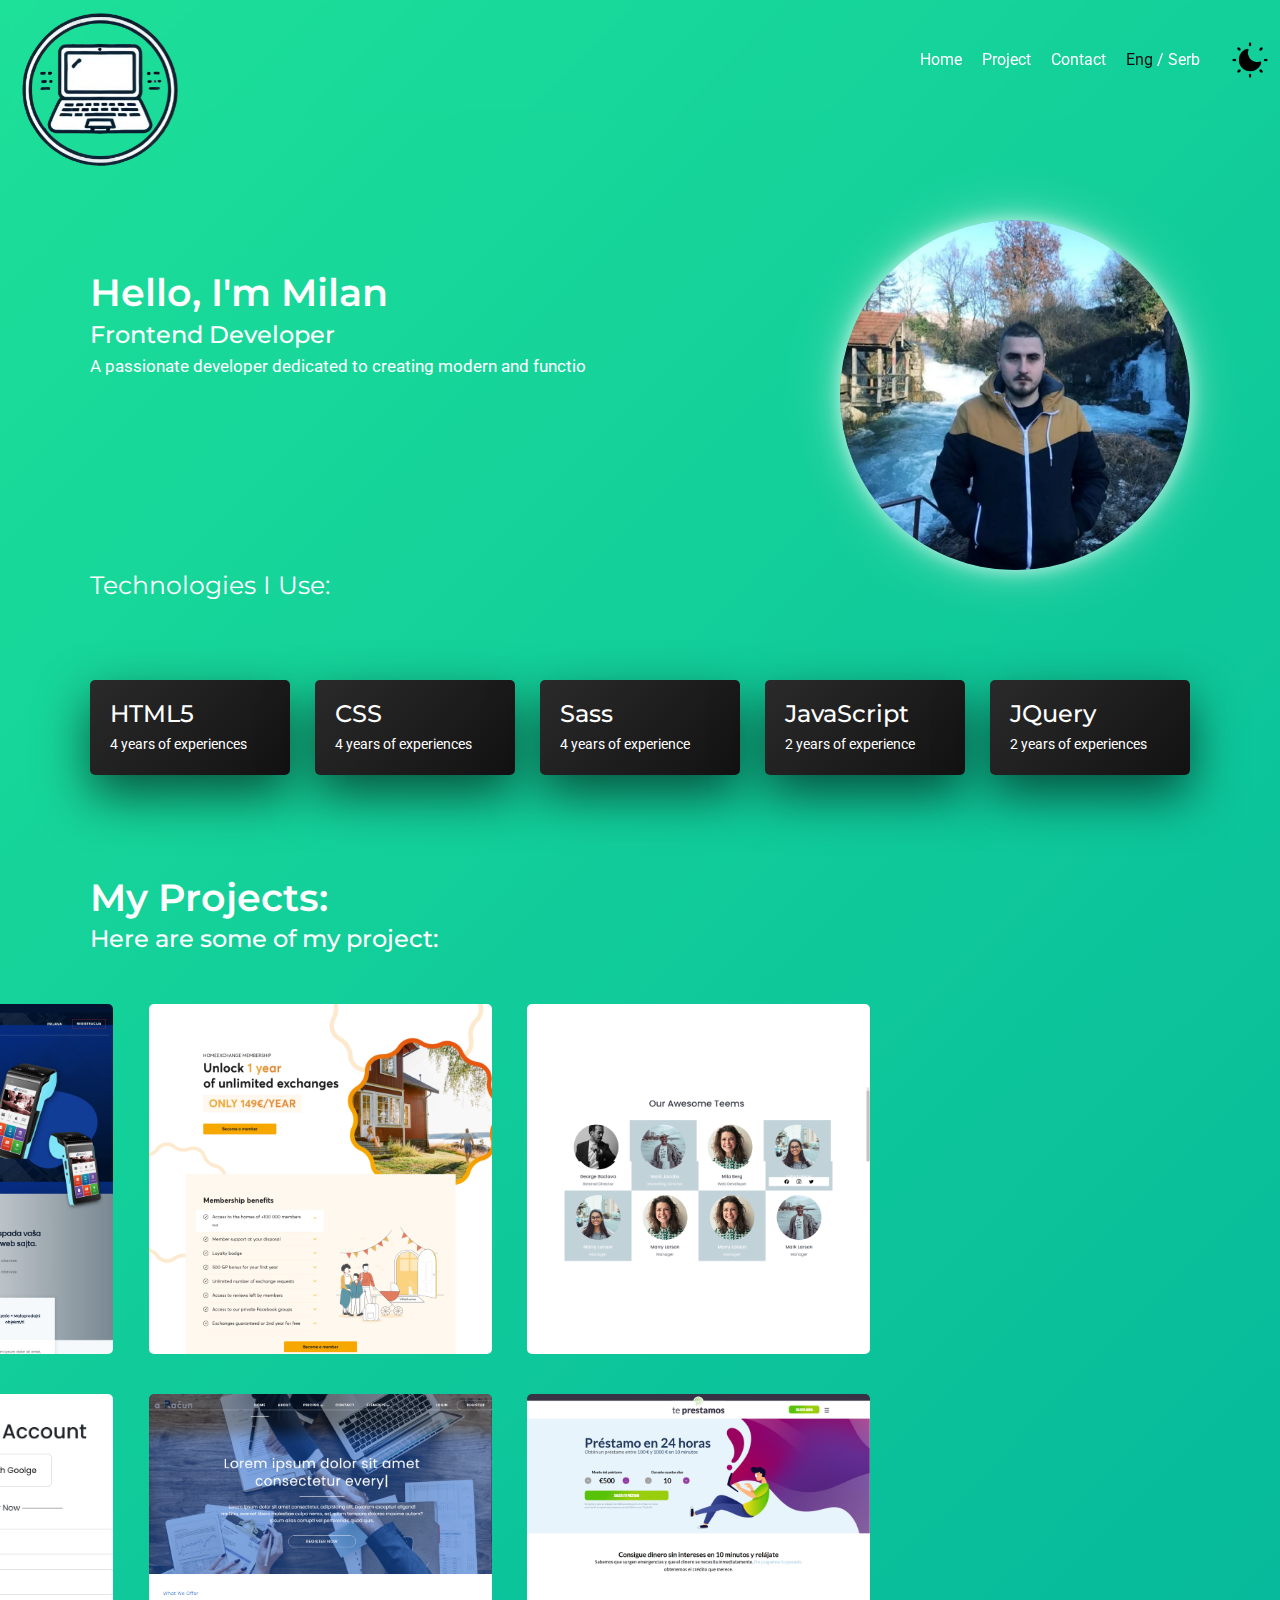
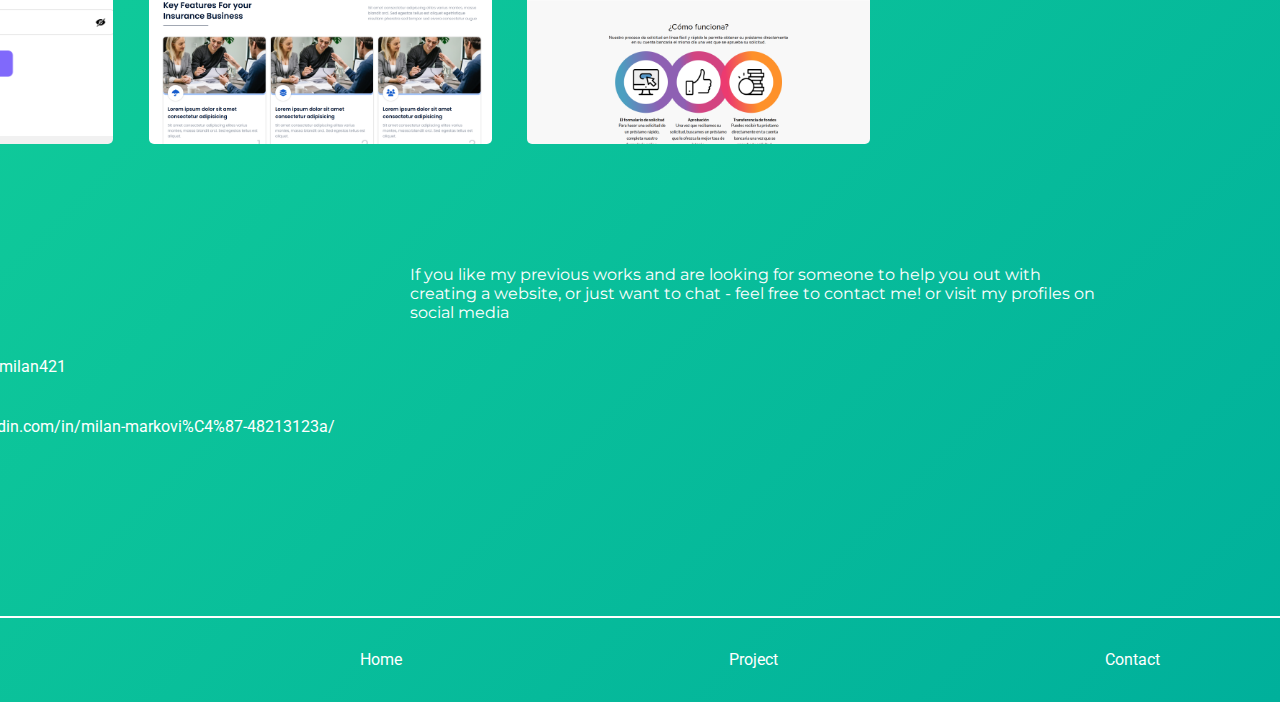
<file: index.html>
<!DOCTYPE html>
<html>
  <head>
    <title>A-racun</title>
    <meta charset="UTF-8" />
    <meta name="viewport" content="width=device-width, initial-scale=1.0" />
    <link
      rel="stylesheet"
      href="https://maxcdn.bootstrapcdn.com/font-awesome/4.7.0/css/font-awesome.min.css"
    />

    <!-- CSS only -->
    <link
      rel="stylesheet"
      href="https://stackpath.bootstrapcdn.com/bootstrap/4.5.2/css/bootstrap.min.css"
      integrity="sha384-JcKb8q3iqJ61gNV9KGb8thSsNjpSL0n8PARn9HuZOnIxN0hoP+VmmDGMN5t9UJ0Z"
      crossorigin="anonymous"
    />

    <!-- JS, Popper.js, and jQuery -->

    <link rel="stylesheet" href="css/style.css" />
    <link rel="stylesheet" href="css/Animations.css" />

    <link rel="stylesheet" href="css/responsive.css" />
  </head>
  <body>
    <div class="background">
      <nav>
        <div class="menu">
          <div class="wrapper">
            <div class="hamburgers">
              <div class="line"></div>
              <div class="line"></div>
              <div class="line"></div>
            </div>
            <img src="img/logo.png" alt="" class="logo" />
            <div class="night_mode">
              <a href="#"><img src="img/moon.png" alt="" /></a>
            </div>
            <div class="for_mobile">
              <ul class="from_right_to_left_whole_text">
                <li>
                  <a href="#" class="home english">Home</a>
                  <a href="" class="home serbian translate">Pocetna</a>
                </li>
                <li>
                  <a
                    href="#"
                    class="Project english from_right_to_left_whole_text"
                    >Project
                  </a>
                  <a
                    href="#"
                    class="Project serbian translate from_right_to_left_whole_text"
                    >Moji Projekti</a
                  >
                </li>
                <li>
                  <a
                    href="#"
                    class="contact english from_right_to_left_whole_text"
                    >Contact</a
                  ><a
                    href="#"
                    class="contact serbian translate from_right_to_left_whole_text"
                    >Kontakti</a
                  >
                </li>
                <li>
                  <a href="#" class="eng black from_right_to_left_whole_text"
                    >Eng </a
                  >/
                  <a class="srb from_right_to_left_whole_text" href="#">Serb</a>
                </li>
              </ul>
            </div>
          </div>
        </div>
      </nav>
      <div class="sec1">
        <div class="wrapper_for_page">
          <div class="box">
            <h1 class="english from_left_to_right_whole_text">
              Hello, I'm Milan
            </h1>
            <h1 class="serbian translate from_left_to_right_whole_text">
              Zdravo, zovem se Milan
            </h1>
            <h2 class="english from_left_to_right_whole_text">
              Frontend Developer
            </h2>
            <h2 class="serbian translate from_left_to_right_whole_text">
              Frontend Programer
            </h2>
            <p class="english typing" data-typing="true">
              A passionate developer dedicated to creating modern and functional
              websites. I strive to deliver visually appealing solutions that
              offer excellent user experiences, continuously improving and
              adapting to modern trends.
            </p>
            <p class="serbian" data-typing="true">
              Programer posvećen razvoju modernih i funkcionalnih web stranica.
              Težim kreiranju estetski privlačnih rešenja koja pružaju odlično
              korisničko iskustvo, uz stalno usavršavanje i prilagođavanje
              savremenim trendovima
            </p>
            <div class="circle from_right_to_left_whole_text"></div>
            <a
              href="mailto:milanmarkovic421@gmail.com?subject=Upit&body=Ovdje unesite poruku..."
              class="dark_buttons english from_left_to_right_whole_text"
              >Contact Me</a
            >

            <a
              href="mailto:milanmarkovic421@gmail.com?subject=Upit&body=Ovdje unesite poruku..."
              class="dark_buttons serbian translate from_left_to_right_whole_text"
              >Kontakt</a
            >
            <h3 class="english english from_left_to_right_whole_text">
              Technologies I Use:
            </h3>
            <h3 class="serbian translate from_left_to_right_whole_text">
              Tehnologije koje koristim:
            </h3>
            <div class="tehnology_box from_left_to_right_whole_text">
              <div class="tehnology_boxes">
                <h4>HTML5</h4>
                <p class="english">4 years of experiences</p>
                <p class="serbian translate">4 godine iskustva</p>
              </div>
              <div class="tehnology_boxes">
                <h4>CSS</h4>
                <p class="english">4 years of experiences</p>
                <p class="serbian translate">4 godine iskustva</p>
              </div>
              <div class="tehnology_boxes">
                <h4>Sass</h4>
                <p class="english">4 years of experience</p>
                <p class="serbian translate">4 godine iskustva</p>
              </div>
              <div class="tehnology_boxes">
                <h4>JavaScript</h4>
                <p class="english">2 years of experience</p>
                <p class="serbian translate">4 godine iskustva</p>
              </div>
              <div class="tehnology_boxes">
                <h4>JQuery</h4>
                <p class="english">2 years of experiences</p>
                <p class="serbian translate">2 godine iskustva</p>
              </div>
            </div>
          </div>
        </div>
      </div>
      <div class="sec2">
        <div class="wrapper_for_page">
          <h1 class="english english from_left_to_right_whole_text">
            My Projects:
          </h1>
          <h1 class="serbian translate from_left_to_right_whole_text">
            Moji Projekti:
          </h1>
          <h2 class="english from_left_to_right_whole_text">
            Here are some of my project:
          </h2>
          <h2 class="serbian translate from_left_to_right_whole_text">
            Ovdje mozete pogledati neke od moji projekata:
          </h2>
          <div class="project_boxes from_left_to_right_whole_text">
            <a href="My_Project/A-racun/aracun/index.html"
              ><div class="box"></div
            ></a>
            <a href="My_Project/HomeExchange/index.html"
              ><div class="box"></div
            ></a>
            <a href="My_Project/TeamMembership3/index.html"
              ><div class="box"></div
            ></a>
            <a href="My_Project/Register&Log in/Register&Log in/Register.html"
              ><div class="box"></div
            ></a>
            <a href="My_Project/tema1/index.html"><div class="box"></div></a>
            <a href="My_Project/theprestamos/index.html"
              ><div class="box"></div
            ></a>
          </div>
        </div>
      </div>
      <div class="sec3">
        <div class="wrapper_for_page">
          <h1 class="english from_left_to_right_whole_text">Contact me</h1>
          <h1 class="serbian translate from_left_to_right_whole_text">
            Kontaktirajte me
          </h1>
          <h5 class="english from_right_to_left_whole_text">
            If you like my previous works and are looking for someone to help
            you out with creating a website, or just want to chat - feel free to
            contact me! or visit my profiles on social media
          </h5>
          <h5 class="serbian translate from_left_to_right_whole_text">
            Ako vam se svidjaju moji prethodni radovi ili vam treba neka pomoc
            za kreiranje web sajta,ili zelite da me upitate nesto kontaktirajte
            me putem e-meil-a,ili drustvenih mreza.
          </h5>
          <div class="social from_left_to_right_whole_text">
            <a href="https://github.com/milan421"
              ><img src="img/github.png" alt="" />Github:
              https://github.com/milan421
            </a>
          </div>
          <div class="social from_left_to_right_whole_text">
            <a href="https://www.linkedin.com/in/milan-markovi%C4%87-48213123a">
              <img src="img/linkedin.png" alt="" />Linkedin:
              https://www.linkedin.com/in/milan-markovi%C4%87-48213123a/</a
            >
          </div>
          <div class="email from_left_to_right_whole_text">
            <a
              href="mailto:milanmarkovic421@gmail.com?subject=Upit&body=Ovdje unesite poruku..."
              class="dark_buttons english"
              >Contact via email</a
            >
            <a
              href="mailto:milanmarkovic421@gmail.com?subject=Upit&body=Ovdje unesite poruku..."
              class="dark_buttons serbian translate"
              >Kontakt putem email-a</a
            >
          </div>
        </div>
      </div>
      <div class="footer">
        <div class="wrapper">
          <div class="content">
            <ul class="from_right_to_left_whole_text">
              <li>
                <a href="#" class="home english">Home</a>
                <a href="#" class="home serbian translate">Pocetna</a>
              </li>
              <li>
                <a href="#" class="Project english">Project </a>
                <a href="#" class="Project serbian translate">Moji Projekti</a>
              </li>
              <li>
                <a href="#" class="contact english">Contact</a
                ><a href="#" class="contact serbian translate">Kontakti</a>
              </li>
              <li>
                <a href="#" class="eng active">eng </a>/
                <a class="srb" href="#">Serb</a>
              </li>
            </ul>
          </div>
        </div>
      </div>
    </div>

    <script src="js/main.js"></script>
    <script src="js/Animations.js"></script>
  </body>
</html>
</file>
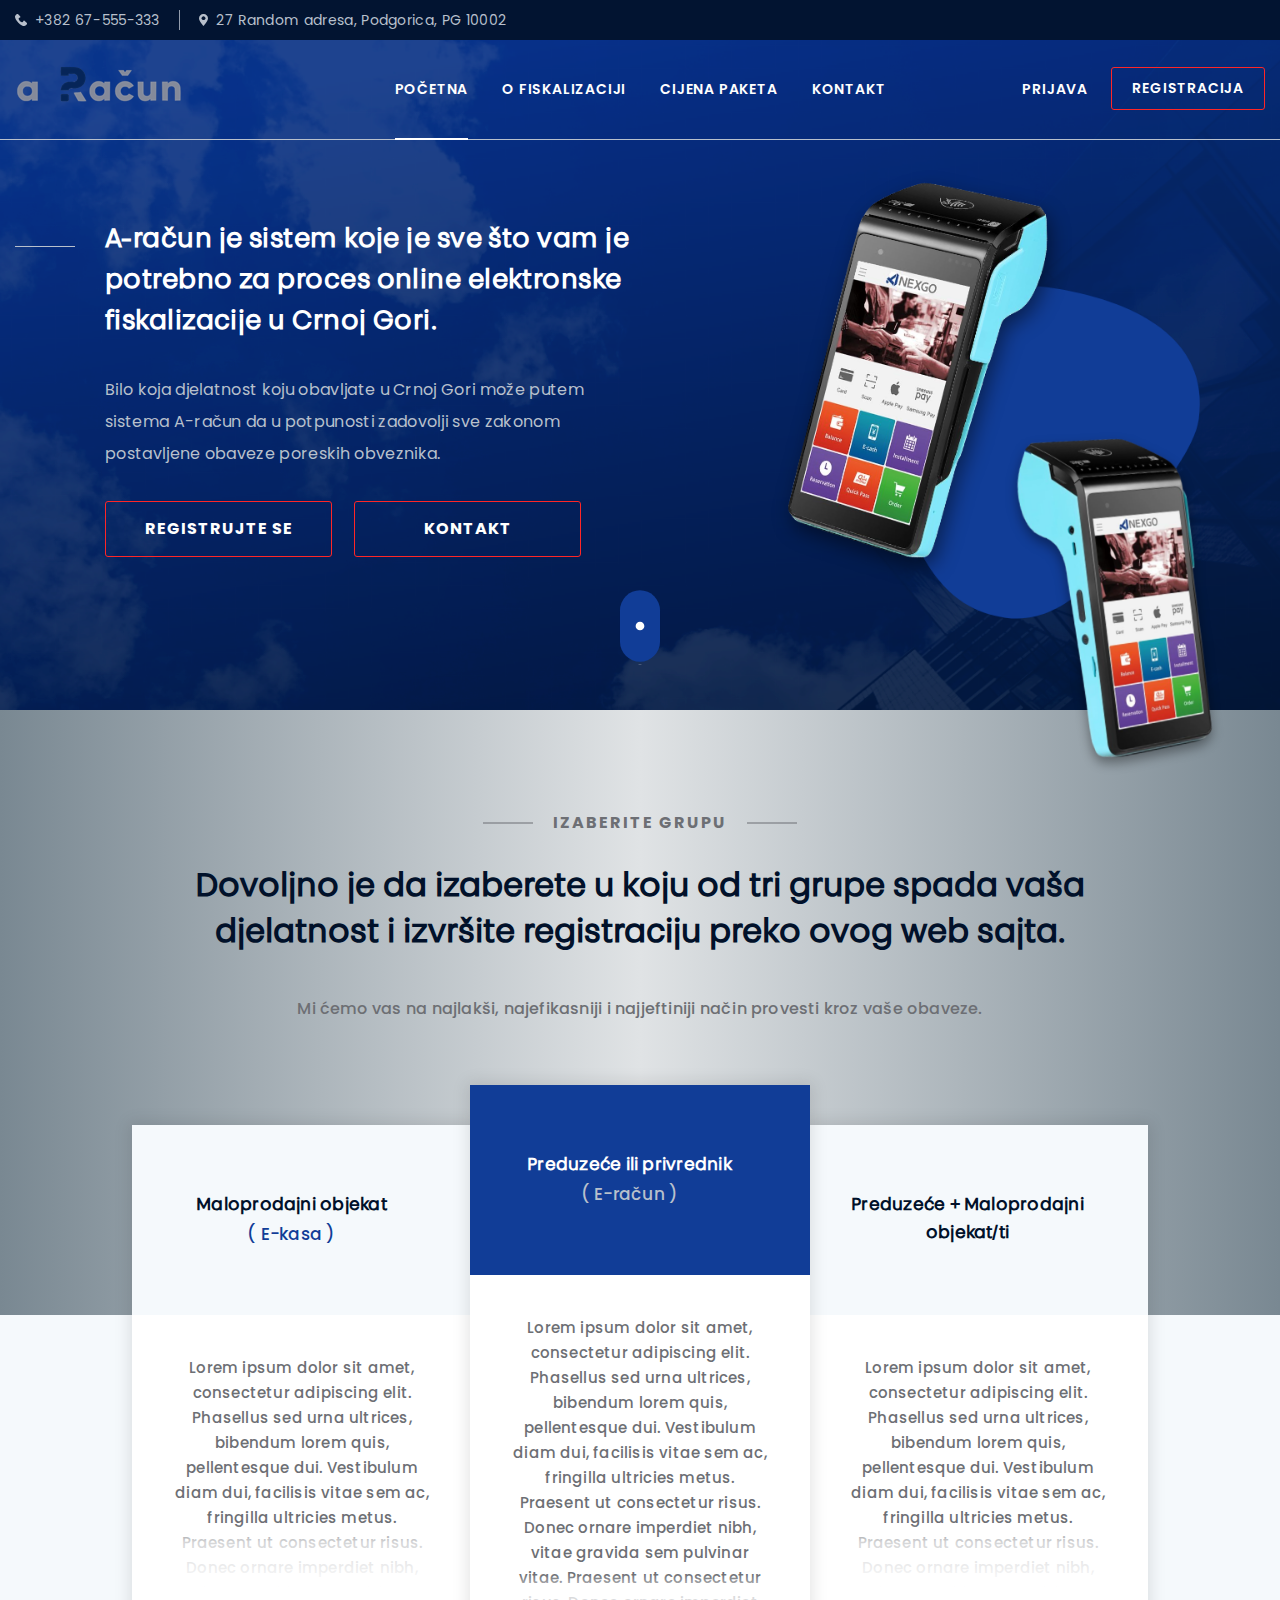
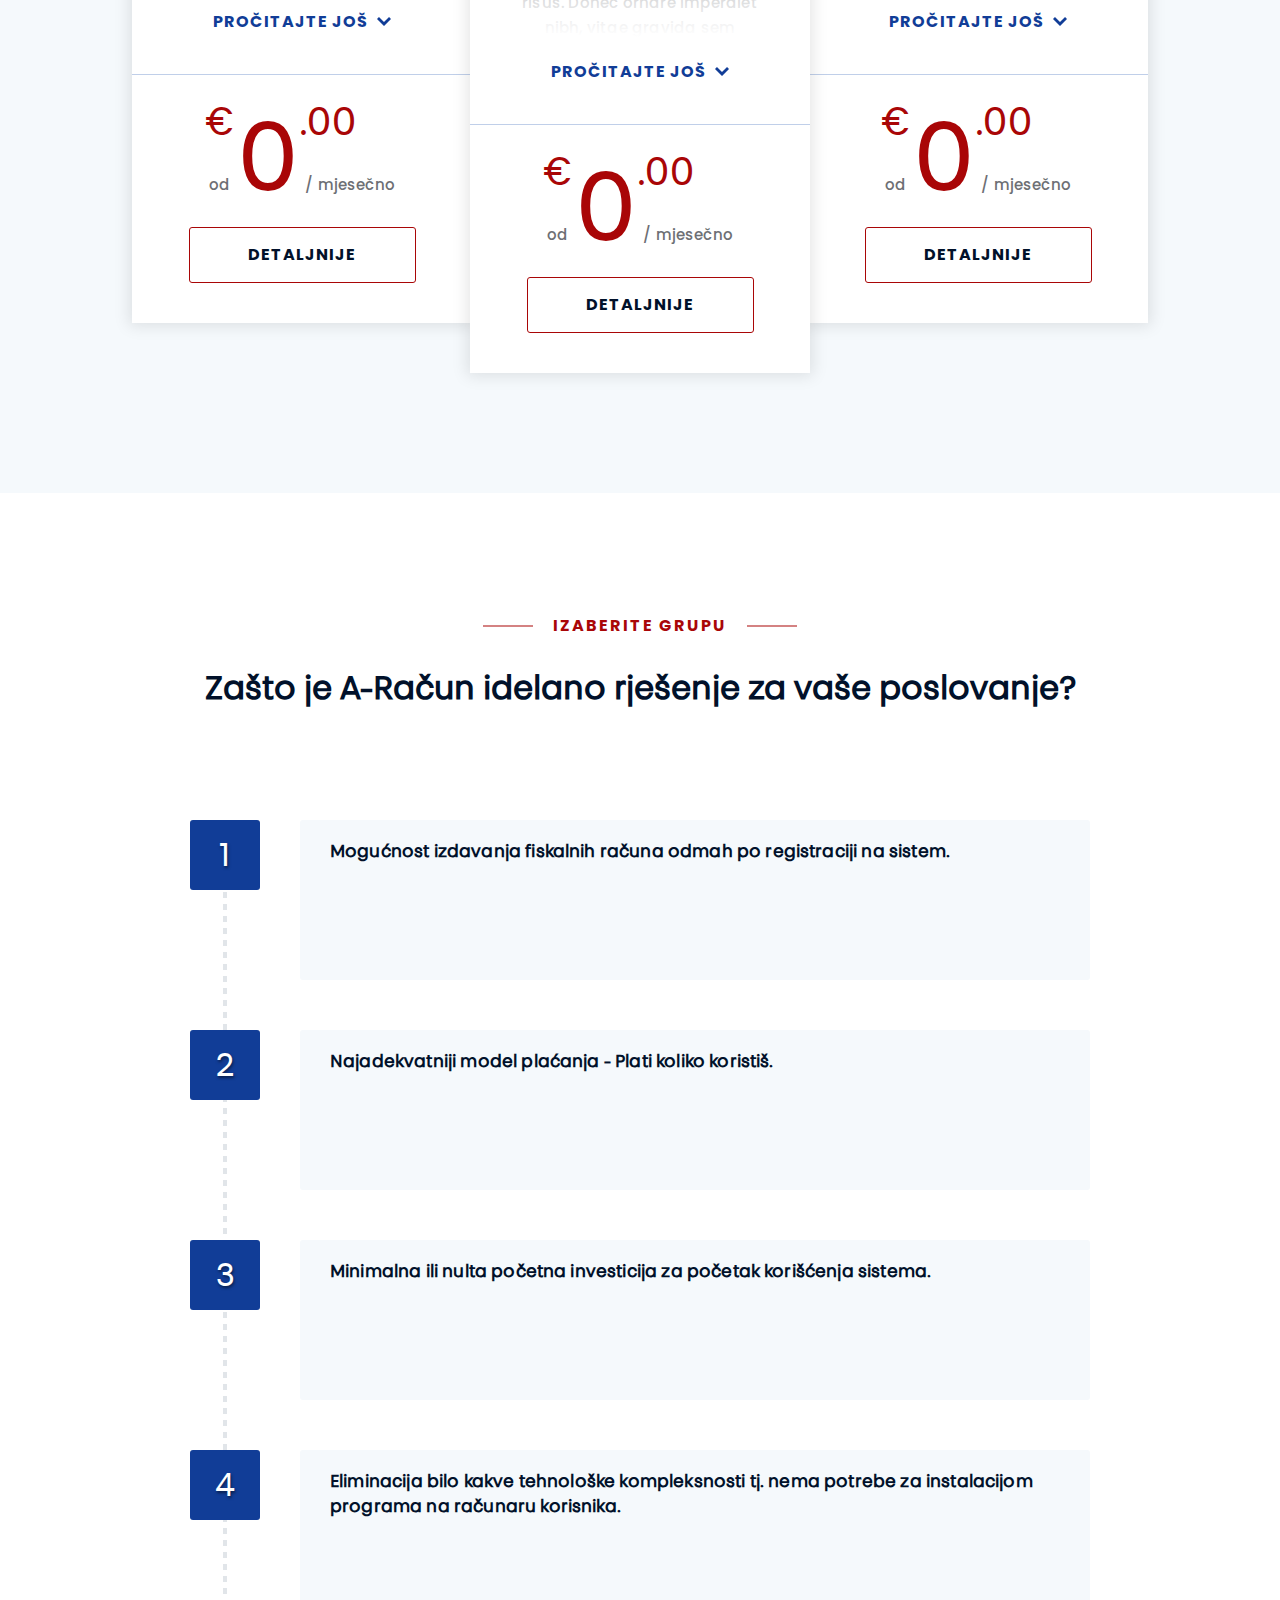
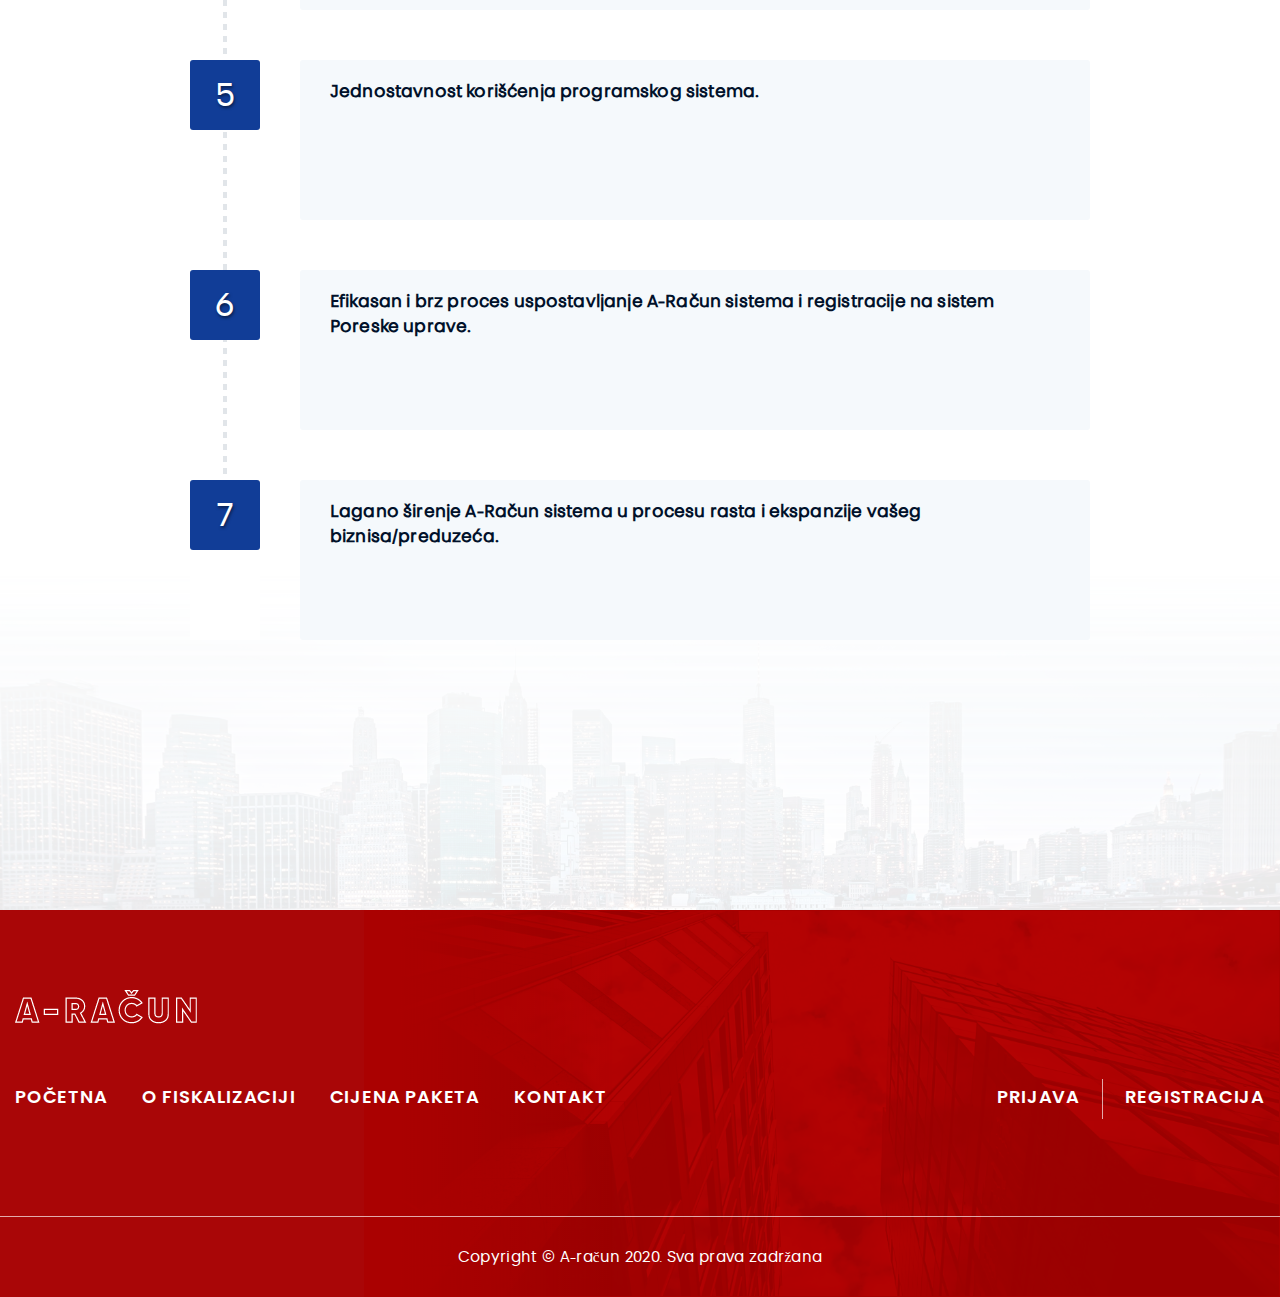
<file: My_Project/A-racun/aracun/index.html>
<!DOCTYPE html><html><head>	<title>A-racun</title>    <meta charset="UTF-8">    <meta name="viewport" content="width=device-width, initial-scale=1.0">    <link rel="stylesheet" href="https://maxcdn.bootstrapcdn.com/font-awesome/4.7.0/css/font-awesome.min.css">    <!-- CSS only -->    <link rel="stylesheet" href="https://stackpath.bootstrapcdn.com/bootstrap/4.5.2/css/bootstrap.min.css" integrity="sha384-JcKb8q3iqJ61gNV9KGb8thSsNjpSL0n8PARn9HuZOnIxN0hoP+VmmDGMN5t9UJ0Z" crossorigin="anonymous">    <!-- JS, Popper.js, and jQuery -->    <script src="https://code.jquery.com/jquery-3.5.1.slim.min.js" integrity="sha384-DfXdz2htPH0lsSSs5nCTpuj/zy4C+OGpamoFVy38MVBnE+IbbVYUew+OrCXaRkfj" crossorigin="anonymous"></script>    <script src="https://cdn.jsdelivr.net/npm/popper.js@1.16.1/dist/umd/popper.min.js" integrity="sha384-9/reFTGAW83EW2RDu2S0VKaIzap3H66lZH81PoYlFhbGU+6BZp6G7niu735Sk7lN" crossorigin="anonymous"></script>    <script src="https://stackpath.bootstrapcdn.com/bootstrap/4.5.2/js/bootstrap.min.js" integrity="sha384-B4gt1jrGC7Jh4AgTPSdUtOBvfO8shuf57BaghqFfPlYxofvL8/KUEfYiJOMMV+rV" crossorigin="anonymous"></script>    <link rel="stylesheet" href="css/style.css">	<link rel="stylesheet" href="css/responsive.css"></head><body><!--Navbar blue--><div class="topline container-fluid">    <div class="container">        <div class="row">            <div class="col-12">                <p><img src="img/phone-call.svg" class="phone-call" alt="">+382 67-555-333 <img src="img/hline.svg" class="hline" alt=""> <img src="img/location.svg" class="location" alt="">27 Random adresa, Podgorica, PG 10002</p>            </div>        </div>    </div></div><nav class="navbar navbar-expand-lg navbartop_c">    <div class="container">        <a class="navbar-brand" href="index.html"><img src="img/logo.png" alt=""></a>        <a class="navbar-brand logo_black" href="index.html"><img src="img/logo_black.png" alt=""></a>        <button class="navbar-toggler" type="button" data-toggle="collapse" data-target="#navbarSupportedContent" aria-controls="navbarSupportedContent" aria-expanded="false" aria-label="Toggle navigation">            <div class="lines">                <div class="line"></div>                <div class="line"></div>                <div class="line"></div>            </div>        </button>        <div class="collapse navbar-collapse" id="navbarSupportedContent">            <ul class="navbar-nav">                <li class="nav-item active">                    <a class="nav-link" href="index.html">Početna</a>                </li>                <!-- <li class="nav-item">                    <a class="nav-link" href="#">Ponuda proizvoda</a>                </li> -->                <li class="nav-item">                    <a class="nav-link" href="fiskalizacija.html">O fiskalizaciji</a>                </li>                <li class="nav-item">                    <a class="nav-link" href="cijenapaketa.html">Cijena paketa</a>                </li>                <li class="nav-item">                    <a class="nav-link" href="kontakt.html">Kontakt</a>                </li>                <li class="nav-item prijava">                    <a class="nav-link" href="#">PRIJAVA</a>                </li>                <li class="nav-item registracija">                    <a class="nav-link" href="#">REGISTRACIJA</a>                </li>            </ul>        </div>    </div></nav><!-- navbar end --><!-- Section 1 --><div class="home_hero container-fluid">    <div class="placeformouse"><div class="mouse"></div></div>    <div class="container">        <div class="row">            <div class="col-12">                <div class="box">                    <div class="left_cont">                        <h1>A-račun je sistem koje je sve što vam je potrebno za proces online elektronske fiskalizacije u Crnoj Gori.</h1>                        <p>Bilo koja djelatnost koju obavljate u Crnoj Gori može putem sistema A-račun da u potpunosti zadovolji sve zakonom postavljene obaveze poreskih obveznika.</p>                        <div class="btns">                            <a href="">REGISTRUJTE SE</a>                            <a href="">KONTAKT</a>                        </div>                    </div>                    <img src="img/home_img1.png" class="home_img1" alt="">                </div>            </div>        </div>    </div></div><!-- Section 1 end --><!-- Section 2  --><div class="home_s2 container-fluid">    <div class="container">        <div class="row">            <div class="col-12">                <h2>IZABERITE GRUPU</h2>                <h1>Dovoljno je da izaberete u koju od tri grupe spada vaša djelatnost i izvršite registraciju preko ovog web sajta.</h1>                <p>Mi ćemo vas na najlakši, najefikasniji i najjeftiniji način provesti kroz vaše obaveze.</p>            </div>        </div>    </div></div><!-- Section 2 end --><!-- Section 3  --><div class="home_s3 container-fluid">    <div class="container">        <div class="row">            <div class="col-12">                <div class="w_box">                    <div class="box">                        <div class="area">                            <div class="headerb">                                <div class="vcenter">                                    <h1>Maloprodajni objekat</h1>                                    <p>( E-kasa )</p>                                </div>                            </div>                            <div class="bodyarea">                                <p>Lorem ipsum dolor sit amet, consectetur adipiscing elit. Phasellus sed urna ultrices, bibendum lorem quis, pellentesque dui. Vestibulum diam dui, facilisis vitae sem ac, fringilla ultricies metus. Praesent ut consectetur risus. Donec ornare imperdiet nibh, vitae gravida sem pulvinar vitae. Praesent ut consectetur risus. Donec ornare imperdiet nibh, vitae gravida sem pulvinar vitae. Lorem ipsum dolor sit amet, consectetur adipiscing elit. Phasellus sed urna ultrices, bibendum lorem quis, pellentesque dui. Vestibulum diam dui, facilisis vitae sem ac, fringilla ultricies metus. Praesent ut consectetur risus. Donec ornare imperdiet nibh, vitae gravida sem pulvinar vitae. </p>                                <div class="gbtm"></div>                                <a href="" class="procitajvise">PROČITAJTE JOŠ <img src="img/down-arrow-of-angle.svg" alt=""></a>                            </div>                            <div class="pricearea">                                <p>od <span class="mains"><span class="eur">€</span>0<span class="rs">.00</span></span> / mjesečno</p>                                <div class="btns">                                    <a href="">DETALJNIJE</a>                                </div>                            </div>                        </div>                    </div>                    <div class="box">                        <div class="area">                            <div class="headerb">                                <div class="vcenter">                                    <h1>Preduzeće ili privrednik</h1>                                    <p>( E-račun )</p>                                </div>                            </div>                            <div class="bodyarea">                                <p>Lorem ipsum dolor sit amet, consectetur adipiscing elit. Phasellus sed urna ultrices, bibendum lorem quis, pellentesque dui. Vestibulum diam dui, facilisis vitae sem ac, fringilla ultricies metus. Praesent ut consectetur risus. Donec ornare imperdiet nibh, vitae gravida sem pulvinar vitae. Praesent ut consectetur risus. Donec ornare imperdiet nibh, vitae gravida sem pulvinar vitae. Lorem ipsum dolor sit amet, consectetur adipiscing elit. Phasellus sed urna ultrices, bibendum lorem quis, pellentesque dui. Vestibulum diam dui, facilisis vitae sem ac, fringilla ultricies metus. Praesent ut consectetur risus. Donec ornare imperdiet nibh, vitae gravida sem pulvinar vitae.Lorem ipsum dolor sit amet, consectetur adipiscing elit. Phasellus sed urna ultrices, bibendum lorem quis, pellentesque dui. Vestibulum diam dui, facilisis vitae sem ac, fringilla ultricies metus. Praesent ut consectetur risus. Donec ornare imperdiet nibh, vitae. </p>                                <div class="gbtm"></div>                                <a href="" class="procitajvise">PROČITAJTE JOŠ <img src="img/down-arrow-of-angle.svg" alt=""></a>                            </div>                            <div class="pricearea">                                <p>od <span class="mains"><span class="eur">€</span>0<span class="rs">.00</span></span> / mjesečno</p>                                <div class="btns">                                    <a href="">DETALJNIJE</a>                                </div>                            </div>                        </div>                    </div>                    <div class="box">                        <div class="area">                            <div class="headerb">                                <div class="vcenter">                                    <h1>Preduzeće + Maloprodajni objekat/ti</h1>                                </div>                            </div>                            <div class="bodyarea">                                <p>Lorem ipsum dolor sit amet, consectetur adipiscing elit. Phasellus sed urna ultrices, bibendum lorem quis, pellentesque dui. Vestibulum diam dui, facilisis vitae sem ac, fringilla ultricies metus. Praesent ut consectetur risus. Donec ornare imperdiet nibh, vitae gravida sem pulvinar vitae. Praesent ut consectetur risus. Donec ornare imperdiet nibh, vitae gravida sem pulvinar vitae. Lorem ipsum dolor sit amet, consectetur adipiscing elit. Phasellus sed urna ultrices, bibendum lorem quis, pellentesque dui. Vestibulum diam dui, facilisis vitae sem ac, fringilla ultricies metus. Praesent ut consectetur risus. Donec ornare imperdiet nibh, vitae gravida sem pulvinar vitae. </p>                                <div class="gbtm"></div>                                <a href="" class="procitajvise">PROČITAJTE JOŠ <img src="img/down-arrow-of-angle.svg" alt=""></a>                            </div>                            <div class="pricearea">                                <p>od <span class="mains"><span class="eur">€</span>0<span class="rs">.00</span></span> / mjesečno</p>                                <div class="btns">                                    <a href="">DETALJNIJE</a>                                </div>                            </div>                        </div>                    </div>                </div>            </div>        </div>    </div></div><!-- Section 3 end --><!-- Section 4  --><div class="home_s4 container-fluid">    <div class="container">        <div class="row">            <div class="col-12">                <h2>IZABERITE GRUPU</h2>                <h1>Zašto je A-Račun idelano rješenje za vaše poslovanje?</h1>                <div class="steps">                    <div class="box">                        <h4>1</h4>                        <p>Mogućnost izdavanja fiskalnih računa odmah po registraciji na sistem.</p>                    </div>                    <div class="box">                        <h4>2</h4>                        <p>Najadekvatniji model plaćanja - Plati koliko koristiš.</p>                    </div>                    <div class="box">                        <h4>3</h4>                        <p>Minimalna ili nulta početna investicija za početak korišćenja sistema.</p>                    </div>                    <div class="box">                        <h4>4</h4>                        <p>Eliminacija bilo kakve tehnološke kompleksnosti tj. nema potrebe za instalacijom programa na računaru korisnika.</p>                    </div>                    <div class="box">                        <h4>5</h4>                        <p>Jednostavnost korišćenja programskog sistema.</p>                    </div>                    <div class="box">                        <h4>6</h4>                        <p>Efikasan i brz proces uspostavljanje A-Račun sistema i registracije na sistem Poreske uprave.</p>                    </div>                    <div class="box">                        <h4>7</h4>                        <p>Lagano širenje A-Račun sistema u procesu rasta i ekspanzije vašeg biznisa/preduzeća.</p>                    </div>                </div>            </div>        </div>    </div></div><!-- Section 4 end --><!-- footer --><div class="footer container-fluid">    <img src="img/bgfooter.png" class="bgfooter" alt="">    <div class="container">        <div class="row">            <div class="col-12">                <a href="index.html" class="logofooter"><img src="img/logofooter.png" alt=""></a>                <ul>                    <li><a href="">Početna</a></li>                    <li><a href="">O fiskalizaciji</a></li>                    <li><a href="">Cijena paketa</a></li>                    <li><a href="">Kontakt</a></li>                    <li><a href="">PRIJAVA</a></li>                    <li><a href="">REGISTRACIJA</a></li>                </ul>            </div>        </div>    </div>    <div class="lastrow">        <p>Copyright &copy A-račun 2020. Sva prava zadržana</p>    </div></div><!-- footer end --><script src="js/main.js"></script></body></html>
</file>
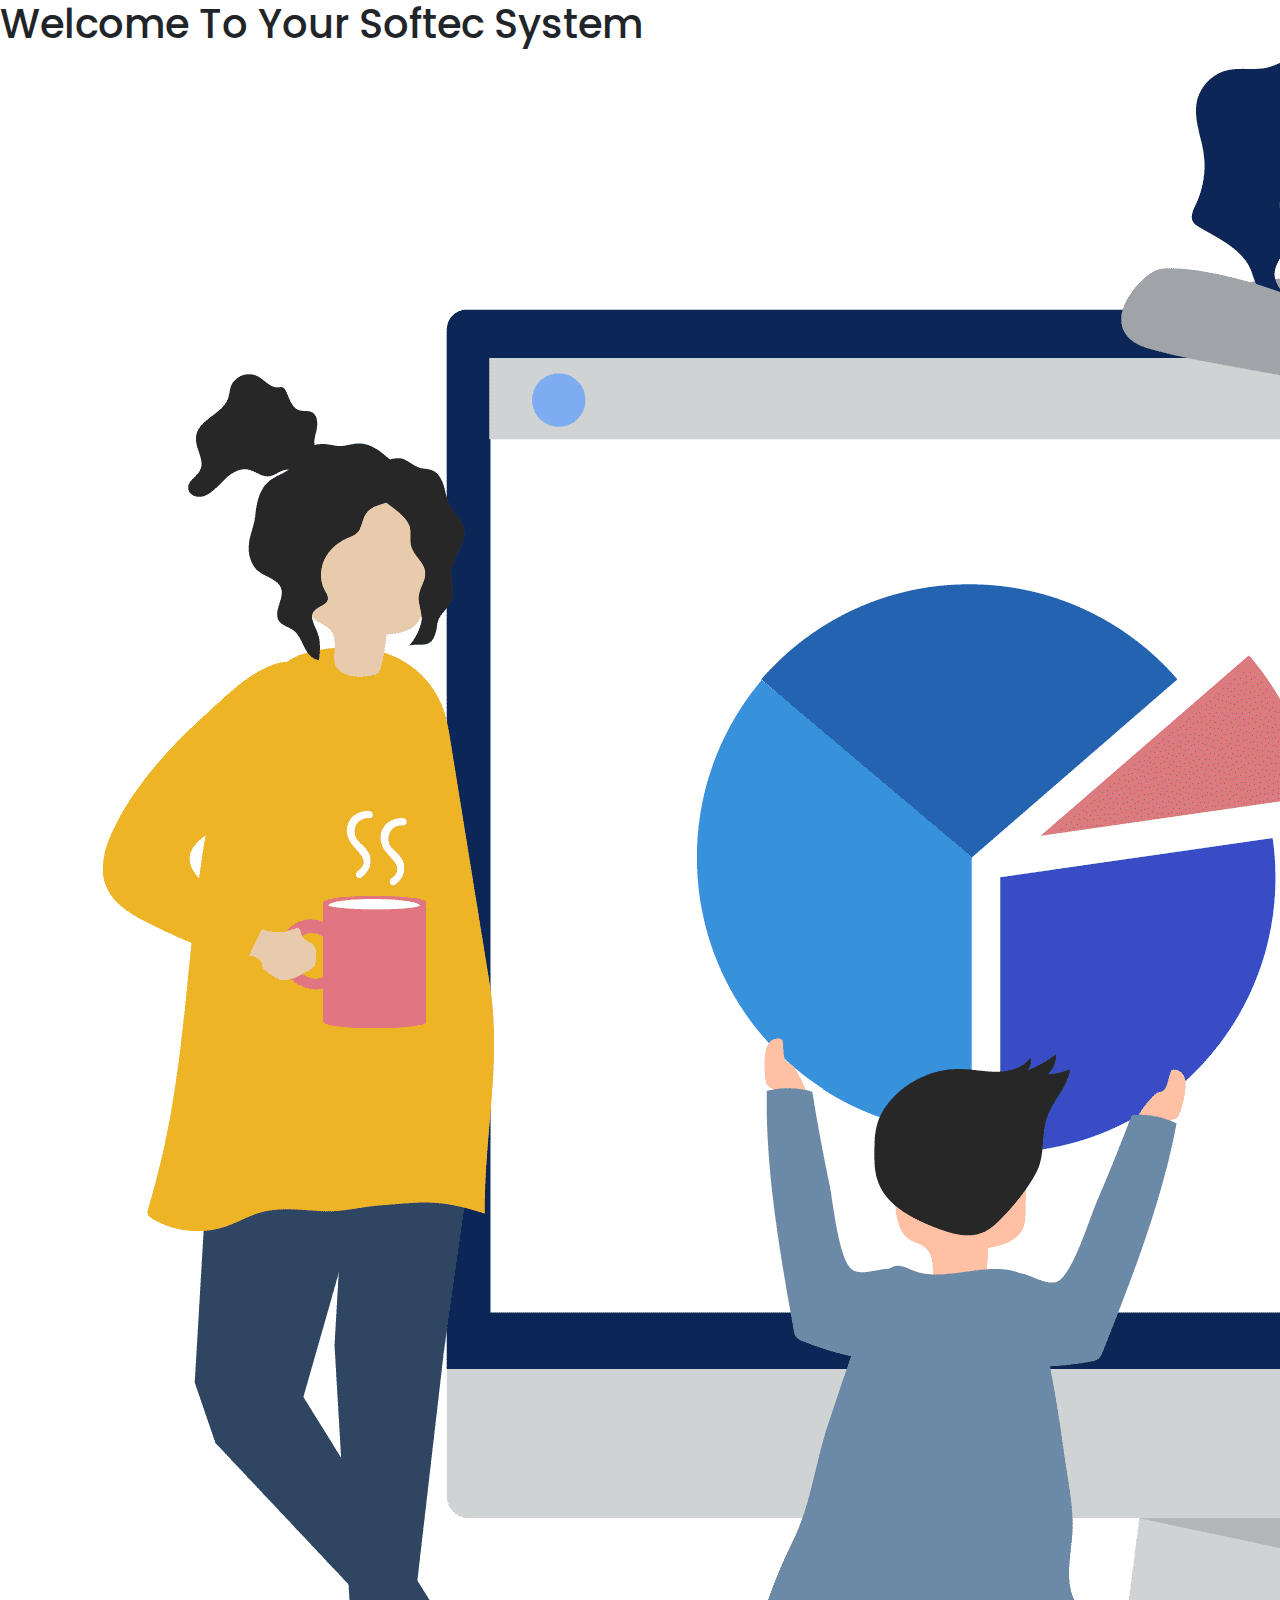
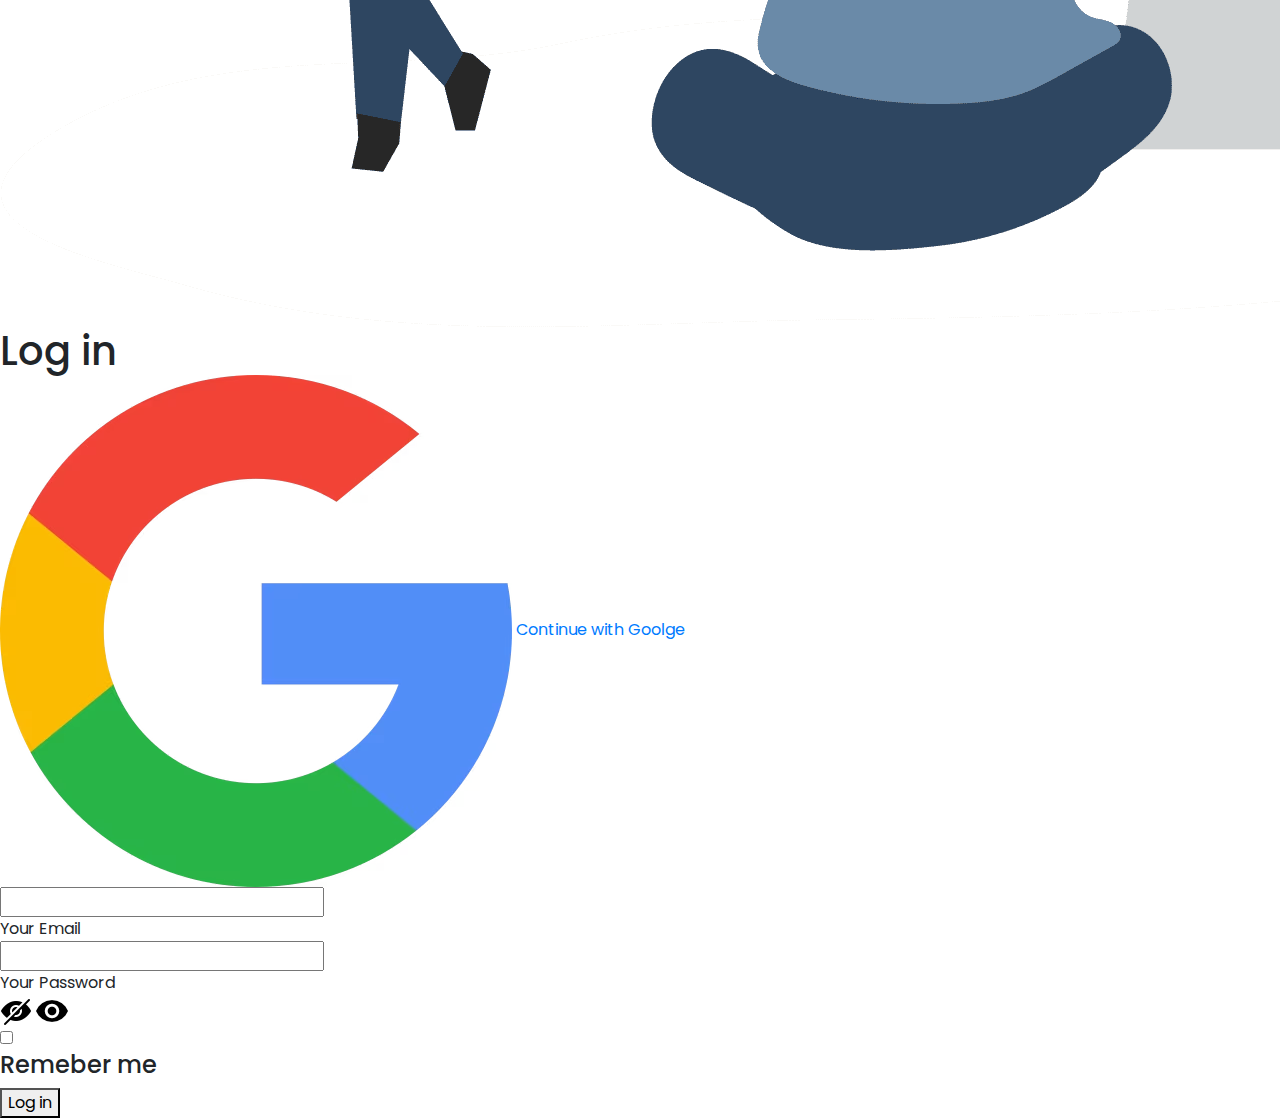
<file: My_Project/Register&Log in/Log in.html>
<!DOCTYPE html>
<html>
  <head>
    <title>A-racun</title>
    <meta charset="UTF-8" />
    <meta name="viewport" content="width=device-width, initial-scale=1.0" />
    <link
      rel="stylesheet"
      href="https://maxcdn.bootstrapcdn.com/font-awesome/4.7.0/css/font-awesome.min.css"
    />

    <!-- CSS only -->
    <link
      rel="stylesheet"
      href="https://stackpath.bootstrapcdn.com/bootstrap/4.5.2/css/bootstrap.min.css"
      integrity="sha384-JcKb8q3iqJ61gNV9KGb8thSsNjpSL0n8PARn9HuZOnIxN0hoP+VmmDGMN5t9UJ0Z"
      crossorigin="anonymous"
    />

    <!-- JS, Popper.js, and jQuery -->
    <script
      src="https://code.jquery.com/jquery-3.5.1.slim.min.js"
      integrity="sha384-DfXdz2htPH0lsSSs5nCTpuj/zy4C+OGpamoFVy38MVBnE+IbbVYUew+OrCXaRkfj"
      crossorigin="anonymous"
    ></script>
    <script
      src="https://cdn.jsdelivr.net/npm/popper.js@1.16.1/dist/umd/popper.min.js"
      integrity="sha384-9/reFTGAW83EW2RDu2S0VKaIzap3H66lZH81PoYlFhbGU+6BZp6G7niu735Sk7lN"
      crossorigin="anonymous"
    ></script>
    <script
      src="https://stackpath.bootstrapcdn.com/bootstrap/4.5.2/js/bootstrap.min.js"
      integrity="sha384-B4gt1jrGC7Jh4AgTPSdUtOBvfO8shuf57BaghqFfPlYxofvL8/KUEfYiJOMMV+rV"
      crossorigin="anonymous"
    ></script>
    <link
      rel="stylesheet"
      href="https://cdnjs.cloudflare.com/ajax/libs/font-awesome/6.4.0/css/all.min.css"
      integrity="sha512-iecdLmaskl7CVkqkXNQ/ZH/XLlvWZOJyj7Yy7tcenmpD1ypASozpmT/E0iPtmFIB46ZmdtAc9eNBvH0H/ZpiBw=="
      crossorigin="anonymous"
      referrerpolicy="no-referrer"
    />

    <link rel="stylesheet" href="css/style.css" />
    <link rel="stylesheet" href="css/responsive.css" />
  </head>
  <body>
    <div class="register">
      <div class="boxes">
        <div class="box blue">
          <h1>Welcome To Your Softec System</h1>

          <img src="img/pc.png" alt="" class="pc" />
        </div>
        <div class="box white">
          <div class="inner">
            <h1>Log in</h1>
            <form>
              <a href="" class="google"
                ><img src="img/goolge.avif" alt="" /> Continue with Goolge
              </a>

              <div class="inputext">
                <input type="email" required />
                <p>Your Email</p>
              </div>
              <div class="inputext">
                <input type="password" class="password" required />
                <p>Your Password</p>
                <img src="img/invisible.png" alt="" class="invisibly" />
                <img src="img/visible.png" alt="" class="visible" />
              </div>
              <div class="inputcheck">
                <label for="check" class="labelcheck">
                  <input type="checkbox" id="check" />
                  <h4>Remeber me</h4>
                </label>
              </div>

              <button class="registerbtn">Log in</button>
            </form>
          </div>
        </div>
      </div>
    </div>

    <script>
      // Script for Register&Login page //
      $(".inputext img").click(function () {
        if ($(".invisibly").hasClass("active")) {
          $(".invisibly").removeClass("active");
          $(".inputext").find(".password").attr("type", "password");
          $(".visible").removeClass("active");
        } else {
          $(".invisibly").addClass("active");
          $(".inputext").find(".password").attr("type", "text");
          $(".visible").addClass("active");
        }
      });
      $(".inputext input").keyup(function () {
        var val = $(this).val();
        if (val.length > 0) {
          $(this).parent().find("p").addClass("active");
        } else {
          $(this).parent().find("p").removeClass("active");
        }
      });

      //End of script for Register&Login page //
    </script>
  </body>
</html>
</file>
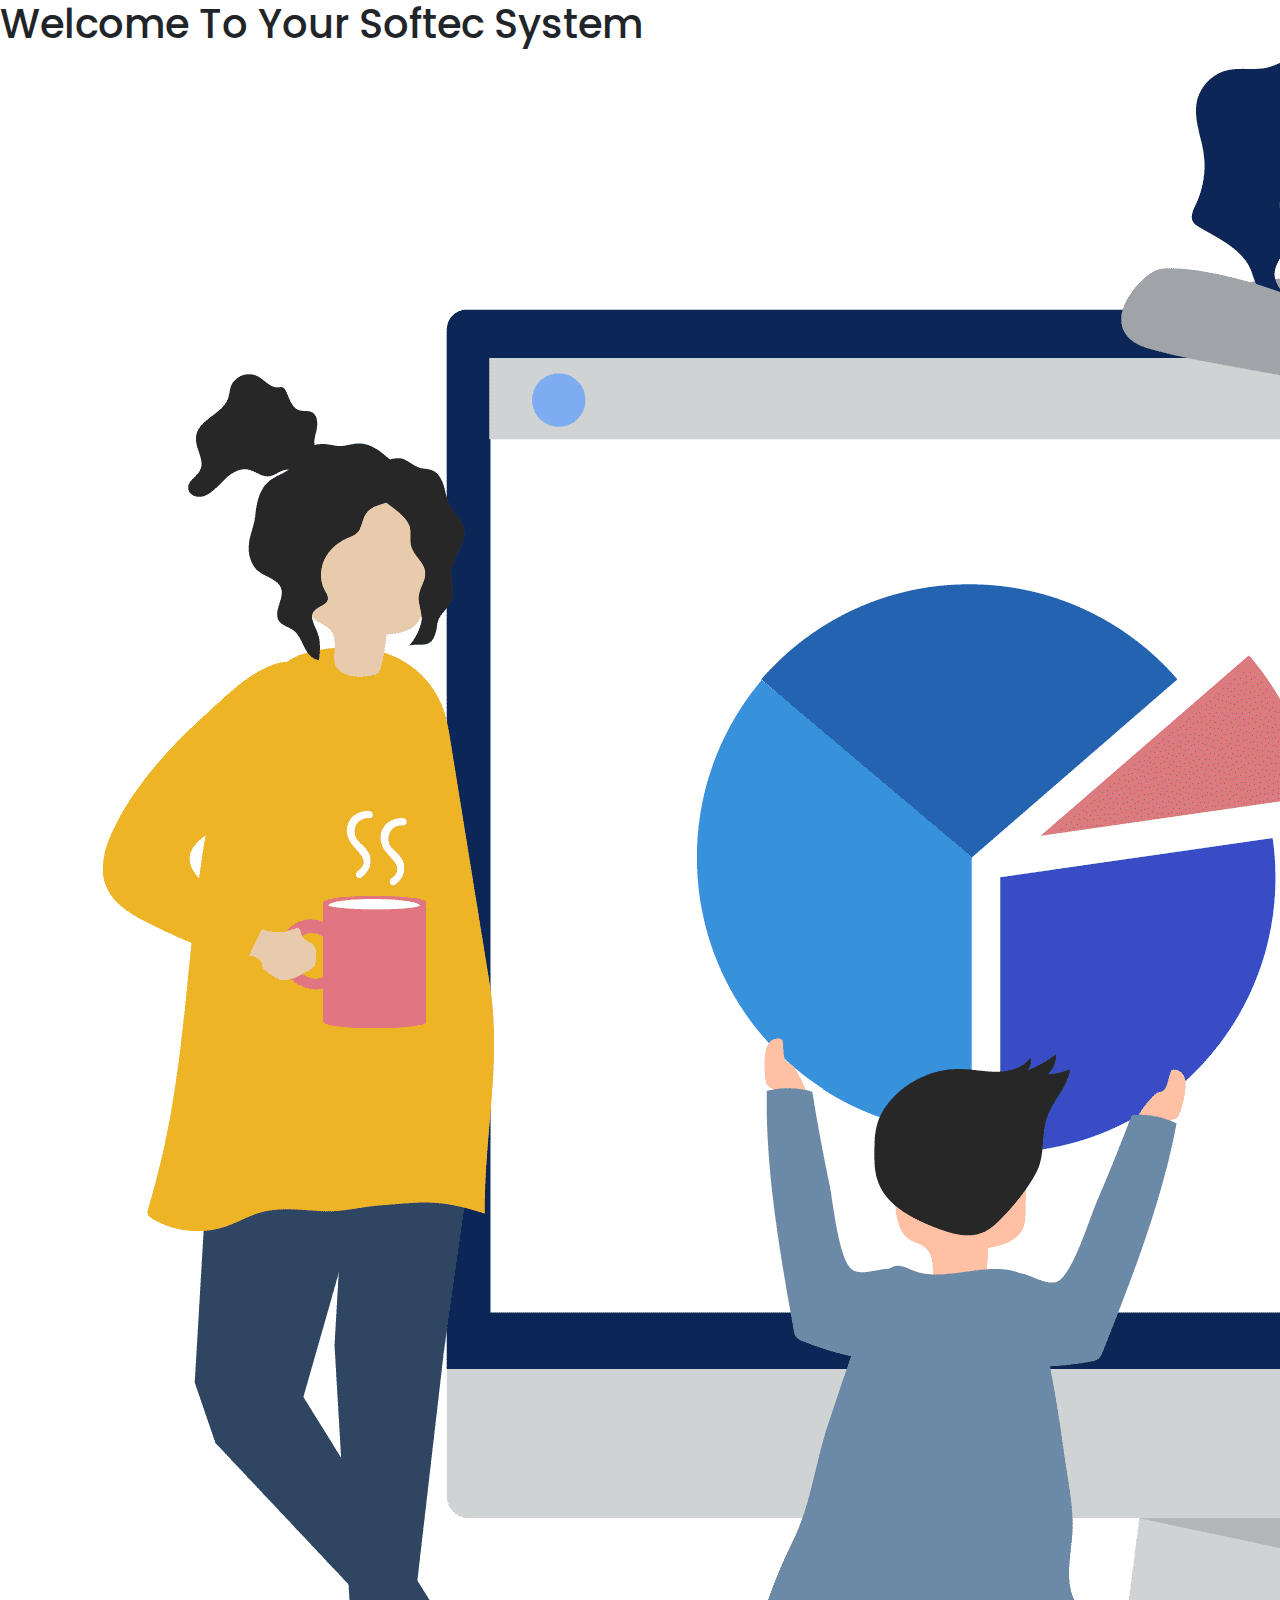
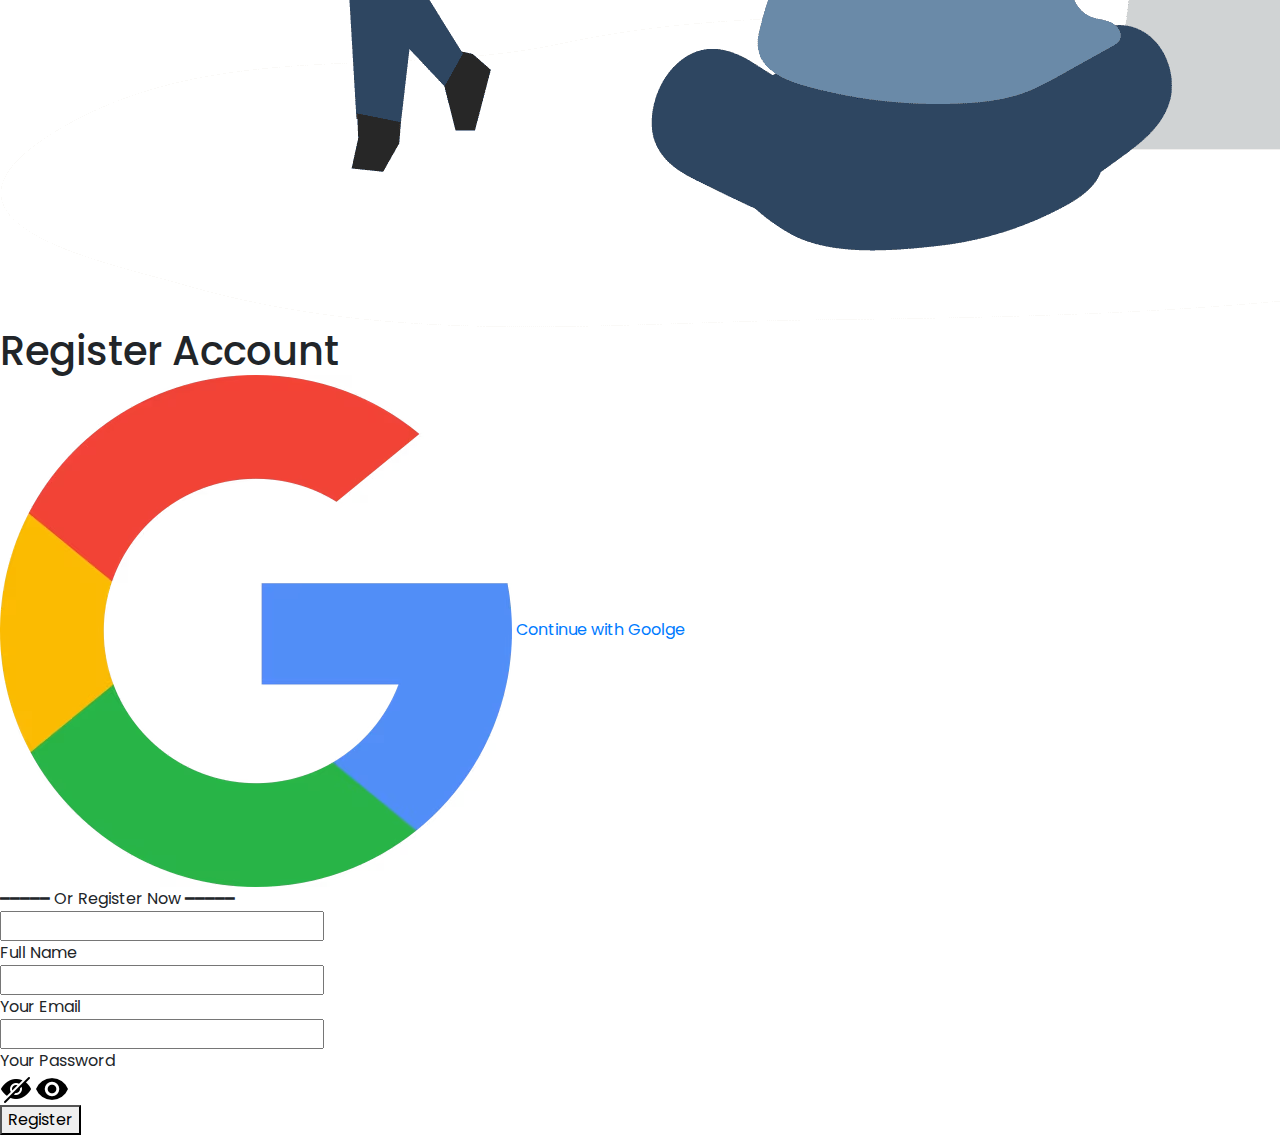
<file: My_Project/Register&Log in/Register.html>
<!DOCTYPE html>
<html>
  <head>
    <title>A-racun</title>
    <meta charset="UTF-8" />
    <meta name="viewport" content="width=device-width, initial-scale=1.0" />
    <link
      rel="stylesheet"
      href="https://maxcdn.bootstrapcdn.com/font-awesome/4.7.0/css/font-awesome.min.css"
    />

    <!-- CSS only -->
    <link
      rel="stylesheet"
      href="https://stackpath.bootstrapcdn.com/bootstrap/4.5.2/css/bootstrap.min.css"
      integrity="sha384-JcKb8q3iqJ61gNV9KGb8thSsNjpSL0n8PARn9HuZOnIxN0hoP+VmmDGMN5t9UJ0Z"
      crossorigin="anonymous"
    />

    <!-- JS, Popper.js, and jQuery -->
    <script
      src="https://code.jquery.com/jquery-3.5.1.slim.min.js"
      integrity="sha384-DfXdz2htPH0lsSSs5nCTpuj/zy4C+OGpamoFVy38MVBnE+IbbVYUew+OrCXaRkfj"
      crossorigin="anonymous"
    ></script>
    <script
      src="https://cdn.jsdelivr.net/npm/popper.js@1.16.1/dist/umd/popper.min.js"
      integrity="sha384-9/reFTGAW83EW2RDu2S0VKaIzap3H66lZH81PoYlFhbGU+6BZp6G7niu735Sk7lN"
      crossorigin="anonymous"
    ></script>
    <script
      src="https://stackpath.bootstrapcdn.com/bootstrap/4.5.2/js/bootstrap.min.js"
      integrity="sha384-B4gt1jrGC7Jh4AgTPSdUtOBvfO8shuf57BaghqFfPlYxofvL8/KUEfYiJOMMV+rV"
      crossorigin="anonymous"
    ></script>
    <link
      rel="stylesheet"
      href="https://cdnjs.cloudflare.com/ajax/libs/font-awesome/6.4.0/css/all.min.css"
      integrity="sha512-iecdLmaskl7CVkqkXNQ/ZH/XLlvWZOJyj7Yy7tcenmpD1ypASozpmT/E0iPtmFIB46ZmdtAc9eNBvH0H/ZpiBw=="
      crossorigin="anonymous"
      referrerpolicy="no-referrer"
    />

    <link rel="stylesheet" href="css/style.css" />
    <link rel="stylesheet" href="css/responsive.css" />
  </head>
  <body>
    <div class="register">
      <div class="boxes">
        <div class="box blue">
          <h1>Welcome To Your Softec System</h1>

          <img src="img/pc.png" alt="" class="pc" />
        </div>
        <div class="box white">
          <div class="inner">
            <h1>Register Account</h1>
            <form>
              <a href="" class="google"
                ><img src="img/goolge.avif" alt="" /> Continue with Goolge
              </a>
              <p>━━━━━ Or Register Now ━━━━━</p>
              <div class="inputext">
                <input type="text" required />
                <p>Full Name</p>
              </div>
              <div class="inputext">
                <input type="email" required />
                <p>Your Email</p>
              </div>
              <div class="inputext">
                <input type="password" class="password" required />
                <p>Your Password</p>
                <img src="img/invisible.png" alt="" class="invisibly" />
                <img src="img/visible.png" alt="" class="visible" />
              </div>
              <button class="registerbtn">Register</button>
            </form>
          </div>
        </div>
      </div>
    </div>

    <script>
      // Script for Register&Login page //
      $(".inputext img").click(function () {
        if ($(".invisibly").hasClass("active")) {
          $(".invisibly").removeClass("active");
          $(".inputext").find(".password").attr("type", "password");
          $(".visible").removeClass("active");
        } else {
          $(".invisibly").addClass("active");
          $(".inputext").find(".password").attr("type", "text");
          $(".visible").addClass("active");
        }
      });
      $(".inputext input").keyup(function () {
        var val = $(this).val();
        if (val.length > 0) {
          $(this).parent().find("p").addClass("active");
        } else {
          $(this).parent().find("p").removeClass("active");
        }
      });

      //End of script for Register&Login page //
    </script>
  </body>
</html>
</file>
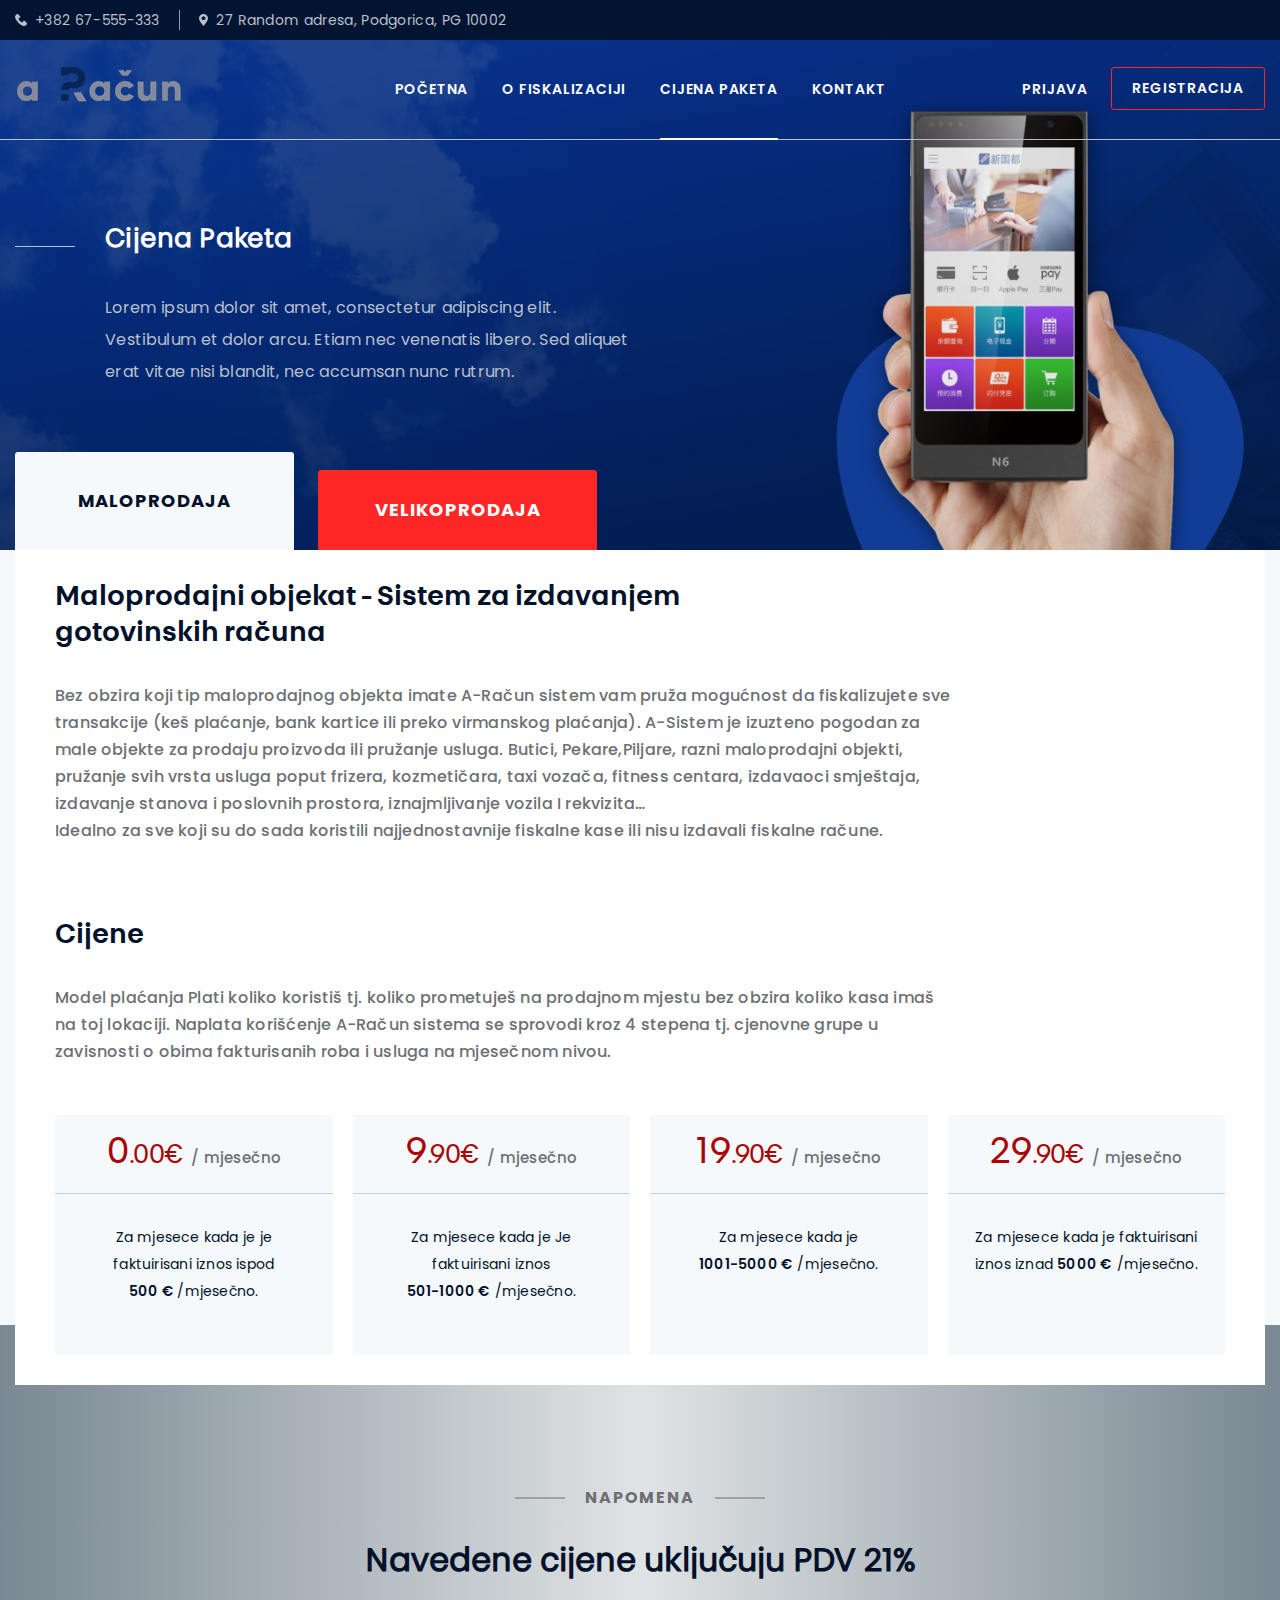
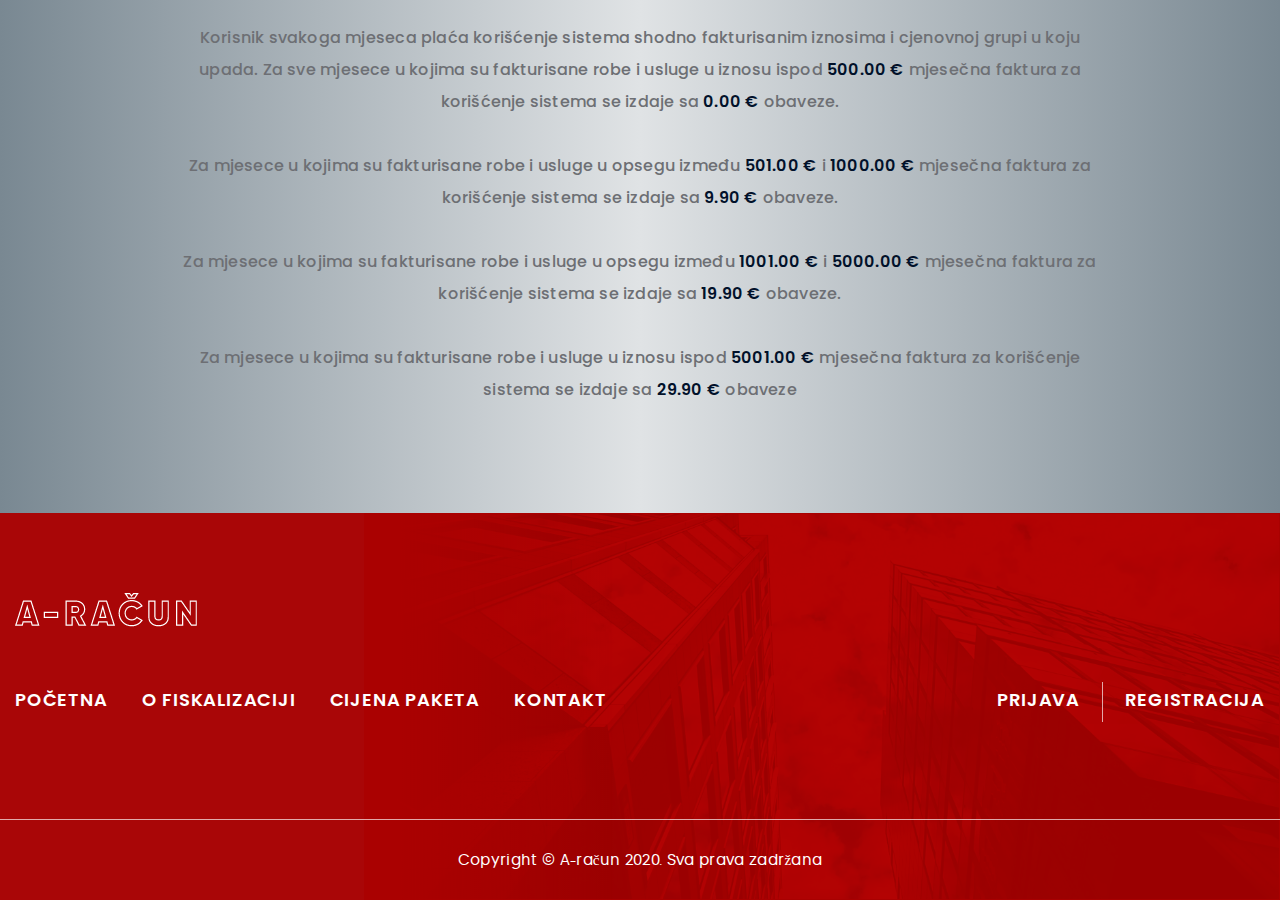
<file: My_Project/A-racun/aracun/cijenapaketa.html>
<!DOCTYPE html><html><head>	<title>A-racun</title>    <meta charset="UTF-8">    <meta name="viewport" content="width=device-width, initial-scale=1.0">    <link rel="stylesheet" href="https://maxcdn.bootstrapcdn.com/font-awesome/4.7.0/css/font-awesome.min.css">    <!-- CSS only -->    <link rel="stylesheet" href="https://stackpath.bootstrapcdn.com/bootstrap/4.5.2/css/bootstrap.min.css" integrity="sha384-JcKb8q3iqJ61gNV9KGb8thSsNjpSL0n8PARn9HuZOnIxN0hoP+VmmDGMN5t9UJ0Z" crossorigin="anonymous">    <!-- JS, Popper.js, and jQuery -->    <script src="https://code.jquery.com/jquery-3.5.1.slim.min.js" integrity="sha384-DfXdz2htPH0lsSSs5nCTpuj/zy4C+OGpamoFVy38MVBnE+IbbVYUew+OrCXaRkfj" crossorigin="anonymous"></script>    <script src="https://cdn.jsdelivr.net/npm/popper.js@1.16.1/dist/umd/popper.min.js" integrity="sha384-9/reFTGAW83EW2RDu2S0VKaIzap3H66lZH81PoYlFhbGU+6BZp6G7niu735Sk7lN" crossorigin="anonymous"></script>    <script src="https://stackpath.bootstrapcdn.com/bootstrap/4.5.2/js/bootstrap.min.js" integrity="sha384-B4gt1jrGC7Jh4AgTPSdUtOBvfO8shuf57BaghqFfPlYxofvL8/KUEfYiJOMMV+rV" crossorigin="anonymous"></script>    <link rel="stylesheet" href="css/style.css">	<link rel="stylesheet" href="css/responsive.css"></head><body><!--Navbar blue--><div class="topline container-fluid">    <div class="container">        <div class="row">            <div class="col-12">                <p><img src="img/phone-call.svg" class="phone-call" alt="">+382 67-555-333 <img src="img/hline.svg" class="hline" alt=""> <img src="img/location.svg" class="location" alt="">27 Random adresa, Podgorica, PG 10002</p>            </div>        </div>    </div></div><nav class="navbar navbar-expand-lg navbartop_c">    <div class="container">        <a class="navbar-brand" href="index.html"><img src="img/logo.png" alt=""></a>        <a class="navbar-brand logo_black" href="index.html"><img src="img/logo_black.png" alt=""></a>        <button class="navbar-toggler" type="button" data-toggle="collapse" data-target="#navbarSupportedContent" aria-controls="navbarSupportedContent" aria-expanded="false" aria-label="Toggle navigation">            <div class="lines">                <div class="line"></div>                <div class="line"></div>                <div class="line"></div>            </div>        </button>        <div class="collapse navbar-collapse" id="navbarSupportedContent">            <ul class="navbar-nav">                <li class="nav-item">                    <a class="nav-link" href="index.html">Početna</a>                </li>                <!-- <li class="nav-item">                    <a class="nav-link" href="#">Ponuda proizvoda</a>                </li> -->                <li class="nav-item">                    <a class="nav-link" href="fiskalizacija.html">O fiskalizaciji</a>                </li>                <li class="nav-item active">                    <a class="nav-link" href="cijenapaketa.html">Cijena paketa</a>                </li>                <li class="nav-item">                    <a class="nav-link" href="kontakt.html">Kontakt</a>                </li>                <li class="nav-item prijava">                    <a class="nav-link" href="#">PRIJAVA</a>                </li>                <li class="nav-item registracija">                    <a class="nav-link" href="#">REGISTRACIJA</a>                </li>            </ul>        </div>    </div></nav><!-- navbar end --><!-- Section 1 --><div class="home_hero cijenapaket_s1 container-fluid">    <div class="placeforimg">       <img src="img/cijenapaketa_img1.png" class="cijenapaketa_img1" alt="">    </div>    <div class="container">        <div class="row">            <div class="col-12">                <div class="box">                    <div class="left_cont">                        <h1>Cijena Paketa</h1>                        <p>Lorem ipsum dolor sit amet, consectetur adipiscing elit. Vestibulum et dolor arcu. Etiam nec venenatis libero. Sed aliquet erat vitae nisi blandit, nec accumsan nunc rutrum.</p>                    </div>                </div>            </div>        </div>    </div></div><!-- Section 1 end --><!-- Section 2 --><div class="cijenapaket_s2 container-fluid">    <div class="container">        <div class="wrapper">            <div class="row">                <div class="col-12">                    <ul class="nav nav-tabs" role="tablist">                        <li class="nav-item">                            <a class="nav-link active" data-toggle="tab" href="#tabs-1" role="tab">Maloprodaja</a>                        </li>                        <li class="nav-item">                            <a class="nav-link" data-toggle="tab" href="#tabs-2" role="tab">Velikoprodaja</a>                        </li>                    </ul><!-- Tab panes -->                    <div class="tab-content">                        <div class="tab-pane active" id="tabs-1" role="tabpanel">                            <h2>Maloprodajni objekat - Sistem za izdavanjem gotovinskih računa</h2>                            <p>Bez obzira koji tip maloprodajnog objekta imate A-Račun sistem vam pruža mogućnost da fiskalizujete sve transakcije (keš plaćanje, bank kartice ili preko virmanskog plaćanja). A-Sistem je izuzteno pogodan za male objekte za prodaju proizvoda ili pružanje usluga. Butici, Pekare,Piljare, razni maloprodajni objekti, pružanje svih vrsta usluga poput frizera, kozmetičara, taxi vozača, fitness centara, izdavaoci smještaja, izdavanje stanova i poslovnih prostora, iznajmljivanje vozila I rekvizita…<br> Idealno za sve koji su do sada koristili najjednostavnije fiskalne kase ili nisu izdavali fiskalne račune.</p><br>                            <h2>Cijene</h2>                            <p>Model plaćanja Plati koliko koristiš tj. koliko prometuješ na prodajnom mjestu bez obzira koliko kasa imaš na toj lokaciji. Naplata korišćenje A-Račun sistema se sprovodi kroz 4 stepena tj. cjenovne grupe u zavisnosti o obima fakturisanih roba i usluga na mjesečnom nivou.</p>                            <div class="boxes">                                <div class="box">                                    <h3><span>0<span class="sm">.00€</span> </span> / mjesečno</h3>                                    <p>Za mjesece kada je je faktuirisani iznos ispod <br> <span>500 € </span>/mjesečno.</p>                                </div>                                <div class="box">                                    <h3><span>9<span class="sm">.90€</span> </span> / mjesečno</h3>                                    <p>Za mjesece kada je Je faktuirisani iznos <br> <span>501-1000 €</span> /mjesečno.</p>                                </div>                                <div class="box">                                    <h3><span>19<span class="sm">.90€</span> </span> / mjesečno</h3>                                    <p>Za mjesece kada je <br> <span>1001-5000 €</span> /mjesečno.</p>                                </div>                                <div class="box">                                    <h3><span>29<span class="sm">.90€</span> </span> / mjesečno</h3>                                    <p>Za mjesece kada je faktuirisani <br> iznos iznad <span>5000 €</span> /mjesečno.</p>                                </div>                            </div>                        </div>                        <div class="tab-pane" id="tabs-2" role="tabpanel">                            <h2>Naslov</h2>                            <p>Lorem ipsum dolor sit amet consectetur, adipisicing elit. Nam sapiente nemo rerum fugiat impedit quae. Dolor voluptate ullam laudantium reprehenderit explicabo! Molestias ipsum autem id fuga tenetur, doloribus labore tempora.Lorem ipsum dolor sit amet consectetur, adipisicing elit. Nam sapiente nemo rerum fugiat impedit quae. Dolor voluptate ullam laudantium reprehenderit explicabo! Molestias ipsum autem id fuga tenetur, doloribus labore tempora.</p><br>                            <h2>Cijene</h2>                            <p>Lorem ipsum dolor sit amet consectetur, adipisicing elit. Nam sapiente nemo rerum fugiat impedit quae. Dolor voluptate ullam laudantium reprehenderit explicabo! Molestias ipsum autem id fuga tenetur, doloribus labore tempora.</p>                            <div class="boxes">                                <div class="box">                                    <h3><span>0<span class="sm">.00€</span> </span> / mjesečno</h3>                                    <p>Za mjesece kada je je faktuirisani iznos ispod <br> <span>500 € </span>/mjesečno.</p>                                </div>                                <div class="box">                                    <h3><span>9<span class="sm">.90€</span> </span> / mjesečno</h3>                                    <p>Za mjesece kada je Je faktuirisani iznos <br> <span>501-1000 €</span> /mjesečno.</p>                                </div>                                <div class="box">                                    <h3><span>19<span class="sm">.90€</span> </span> / mjesečno</h3>                                    <p>Za mjesece kada je <br> <span>1001-5000 €</span> /mjesečno.</p>                                </div>                                <div class="box">                                    <h3><span>29<span class="sm">.90€</span> </span> / mjesečno</h3>                                    <p>Za mjesece kada je faktuirisani <br> iznos iznad <span>5000 €</span> /mjesečno.</p>                                </div>                            </div>                        </div>                    </div>                </div>            </div>        </div>    </div></div><!-- Section 2 --><!-- Section 3 --><div class="cijenapaket_s3 container-fluid">    <div class="container">        <div class="wrapper">            <div class="row">                <div class="col-12">                    <div>                        <h2>NAPOMENA</h2>                    </div>                    <h1>Navedene cijene uključuju PDV 21%</h1>                    <p>                        Korisnik svakoga mjeseca plaća korišćenje sistema shodno fakturisanim iznosima i cjenovnoj grupi u koju                        upada. Za sve mjesece u kojima su fakturisane robe i usluge u iznosu ispod <span>500.00 €</span> mjesečna faktura za                        korišćenje sistema se izdaje sa <span>0.00 €</span> obaveze. <br><br>                        Za mjesece u kojima su fakturisane robe i usluge u opsegu između <span>501.00 €</span> i <span>1000.00 €</span> mjesečna faktura                        za korišćenje sistema se izdaje sa <span>9.90 €</span> obaveze. <br><br>                                                 Za mjesece u kojima su fakturisane robe i usluge u opsegu između <span>1001.00 €</span> i <span>5000.00 €</span> mjesečna faktura                        za korišćenje sistema se izdaje sa <span>19.90 €</span> obaveze. <br><br>                        Za mjesece u kojima su fakturisane robe i usluge u iznosu ispod <span>5001.00 €</span> mjesečna faktura za                        korišćenje sistema se izdaje sa <span>29.90 €</span> obaveze                    </p>                </div>            </div>        </div>    </div></div><!-- Section 3 end--><!-- footer --><div class="footer container-fluid">    <img src="img/bgfooter.png" class="bgfooter" alt="">    <div class="container">        <div class="row">            <div class="col-12">                <a href="index.html" class="logofooter"><img src="img/logofooter.png" alt=""></a>                <ul>                    <li><a href="">Početna</a></li>                    <li><a href="">O fiskalizaciji</a></li>                    <li><a href="">Cijena paketa</a></li>                    <li><a href="">Kontakt</a></li>                    <li><a href="">PRIJAVA</a></li>                    <li><a href="">REGISTRACIJA</a></li>                </ul>            </div>        </div>    </div>    <div class="lastrow">        <p>Copyright &copy A-račun 2020. Sva prava zadržana</p>    </div></div><!-- footer end --><script src="js/main.js"></script></body></html>
</file>
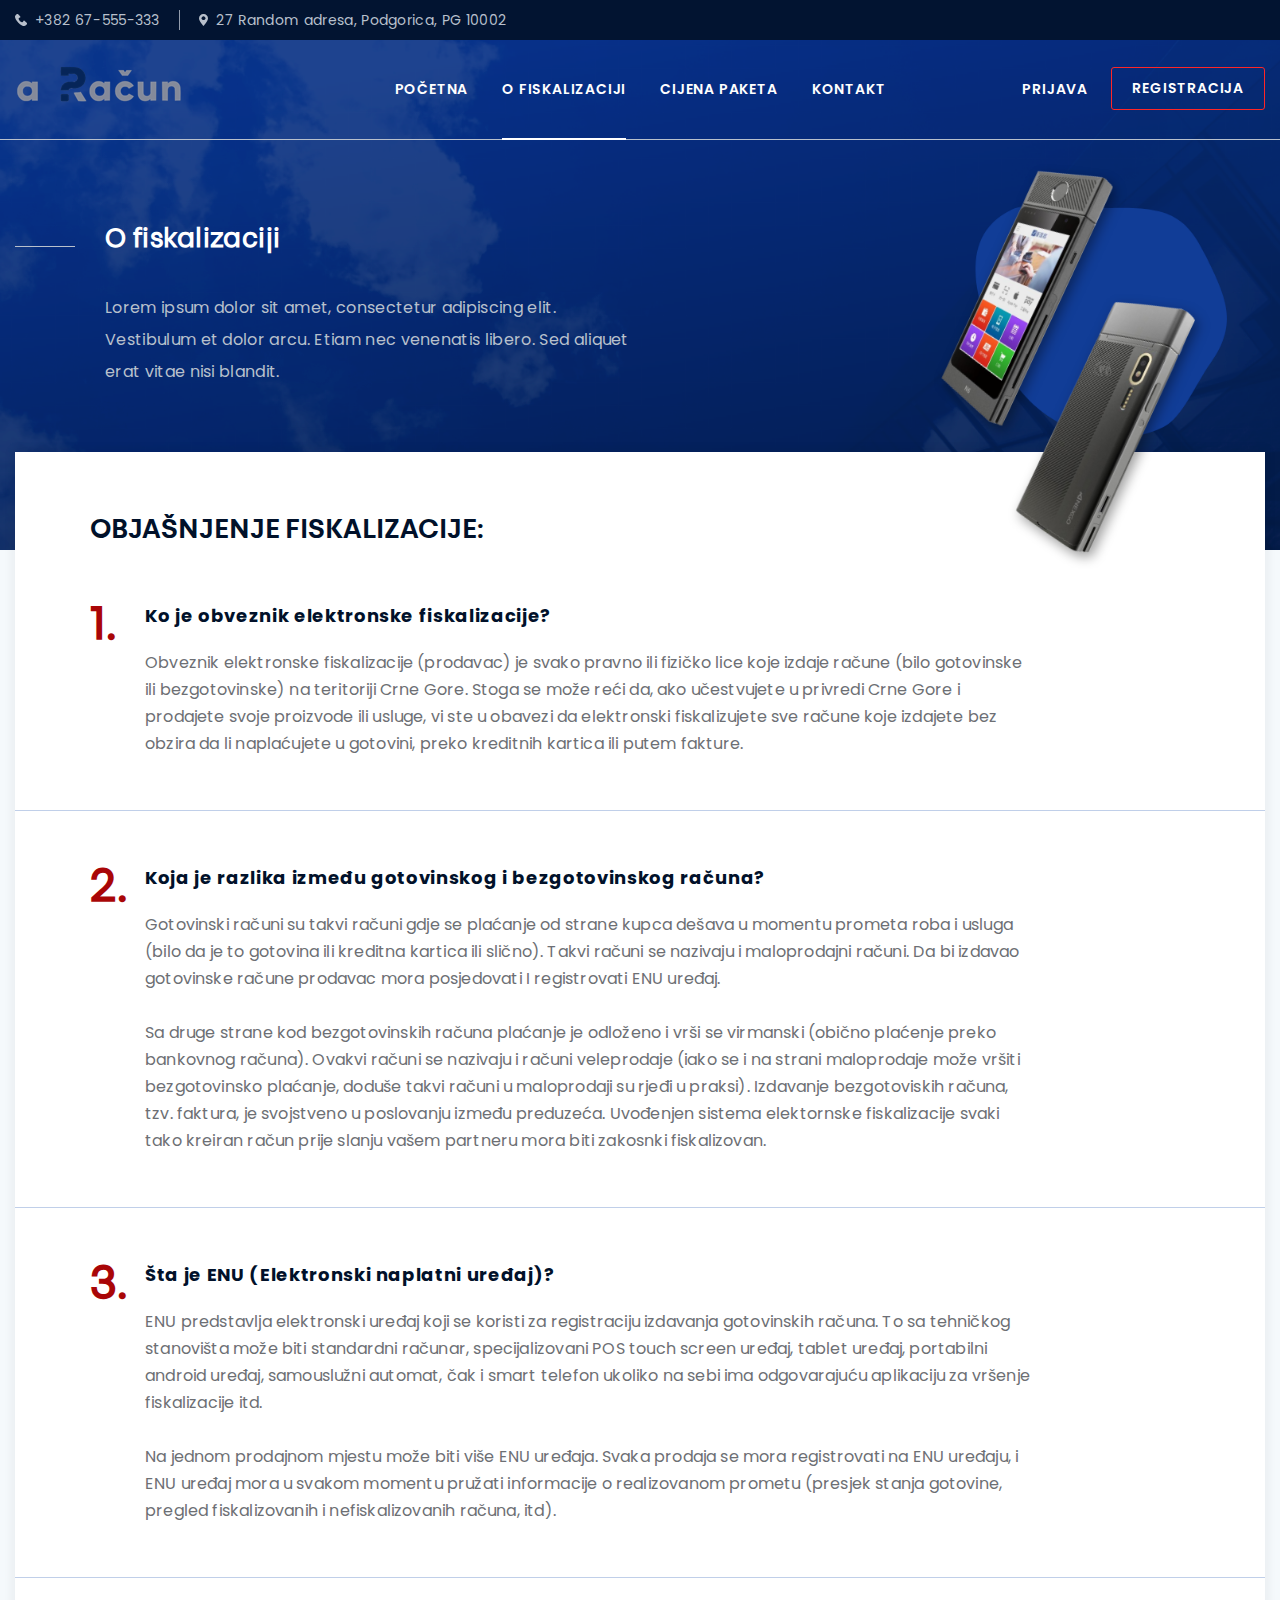
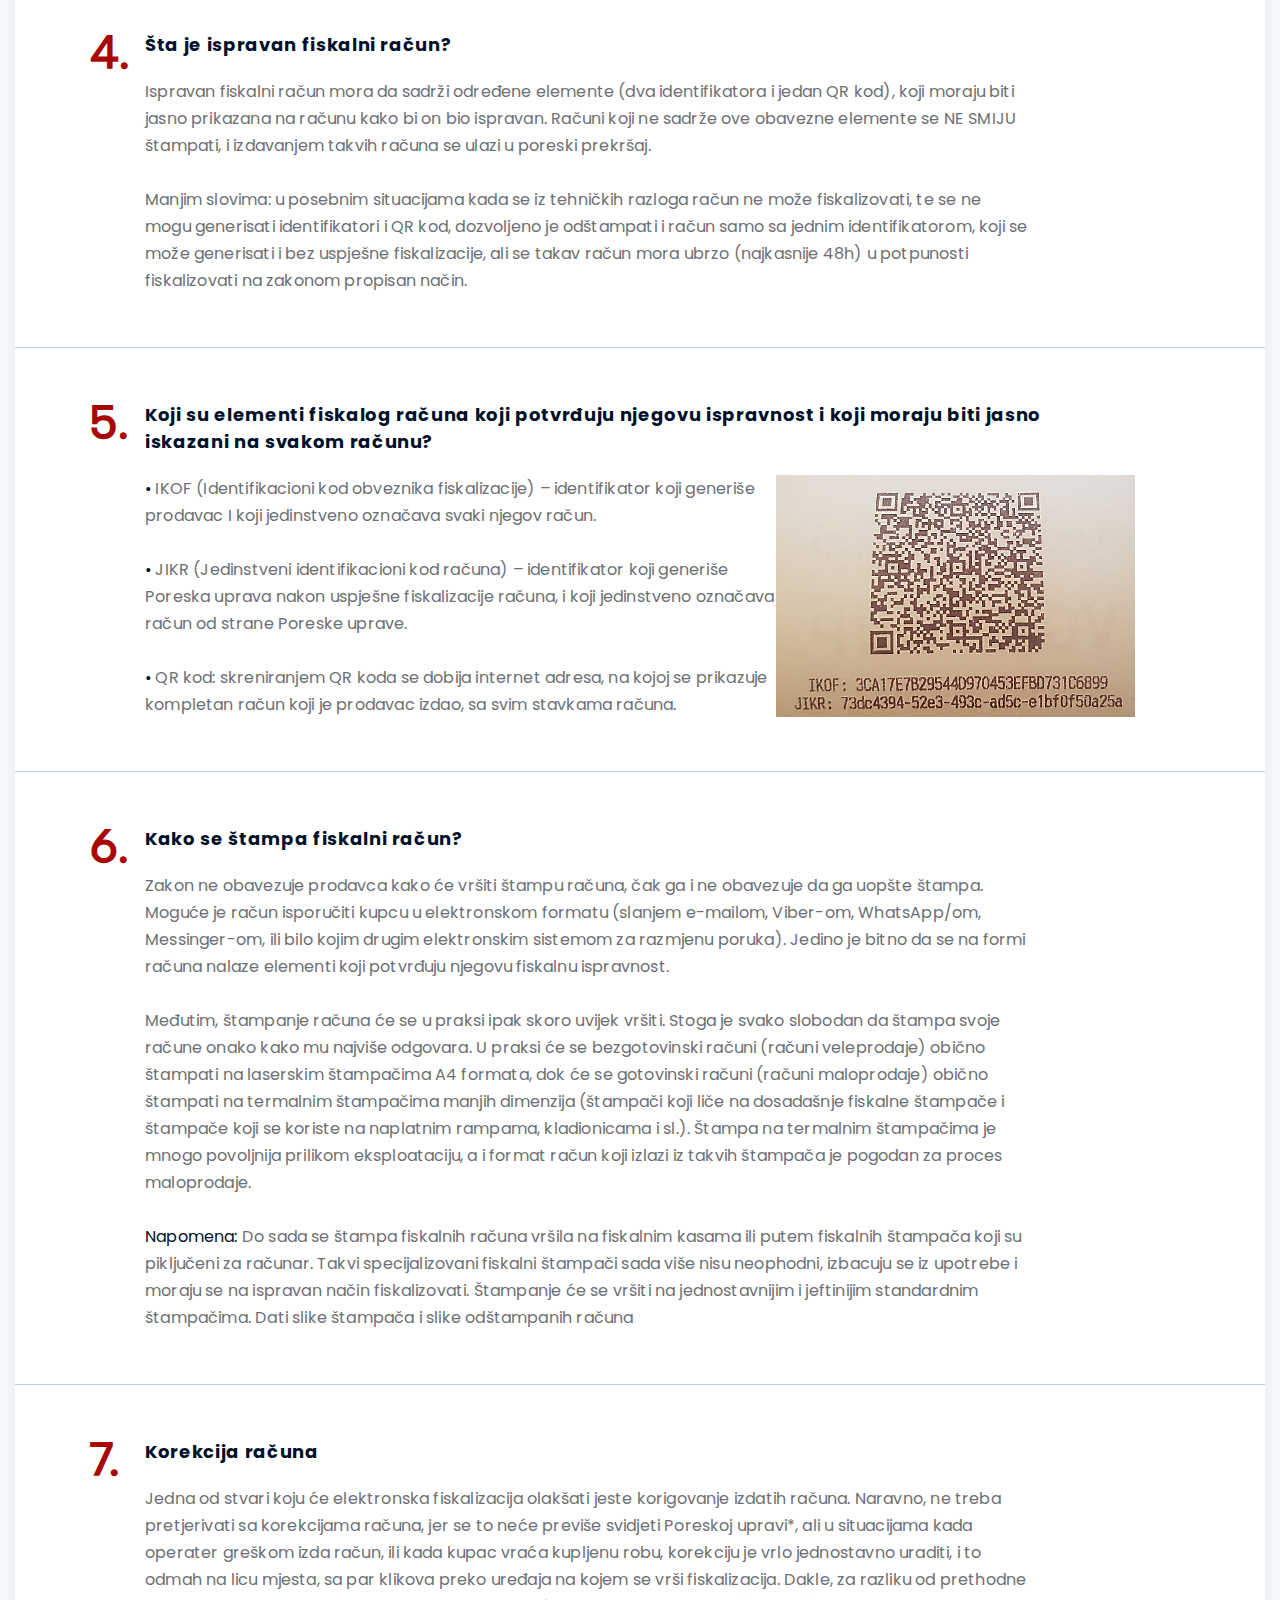
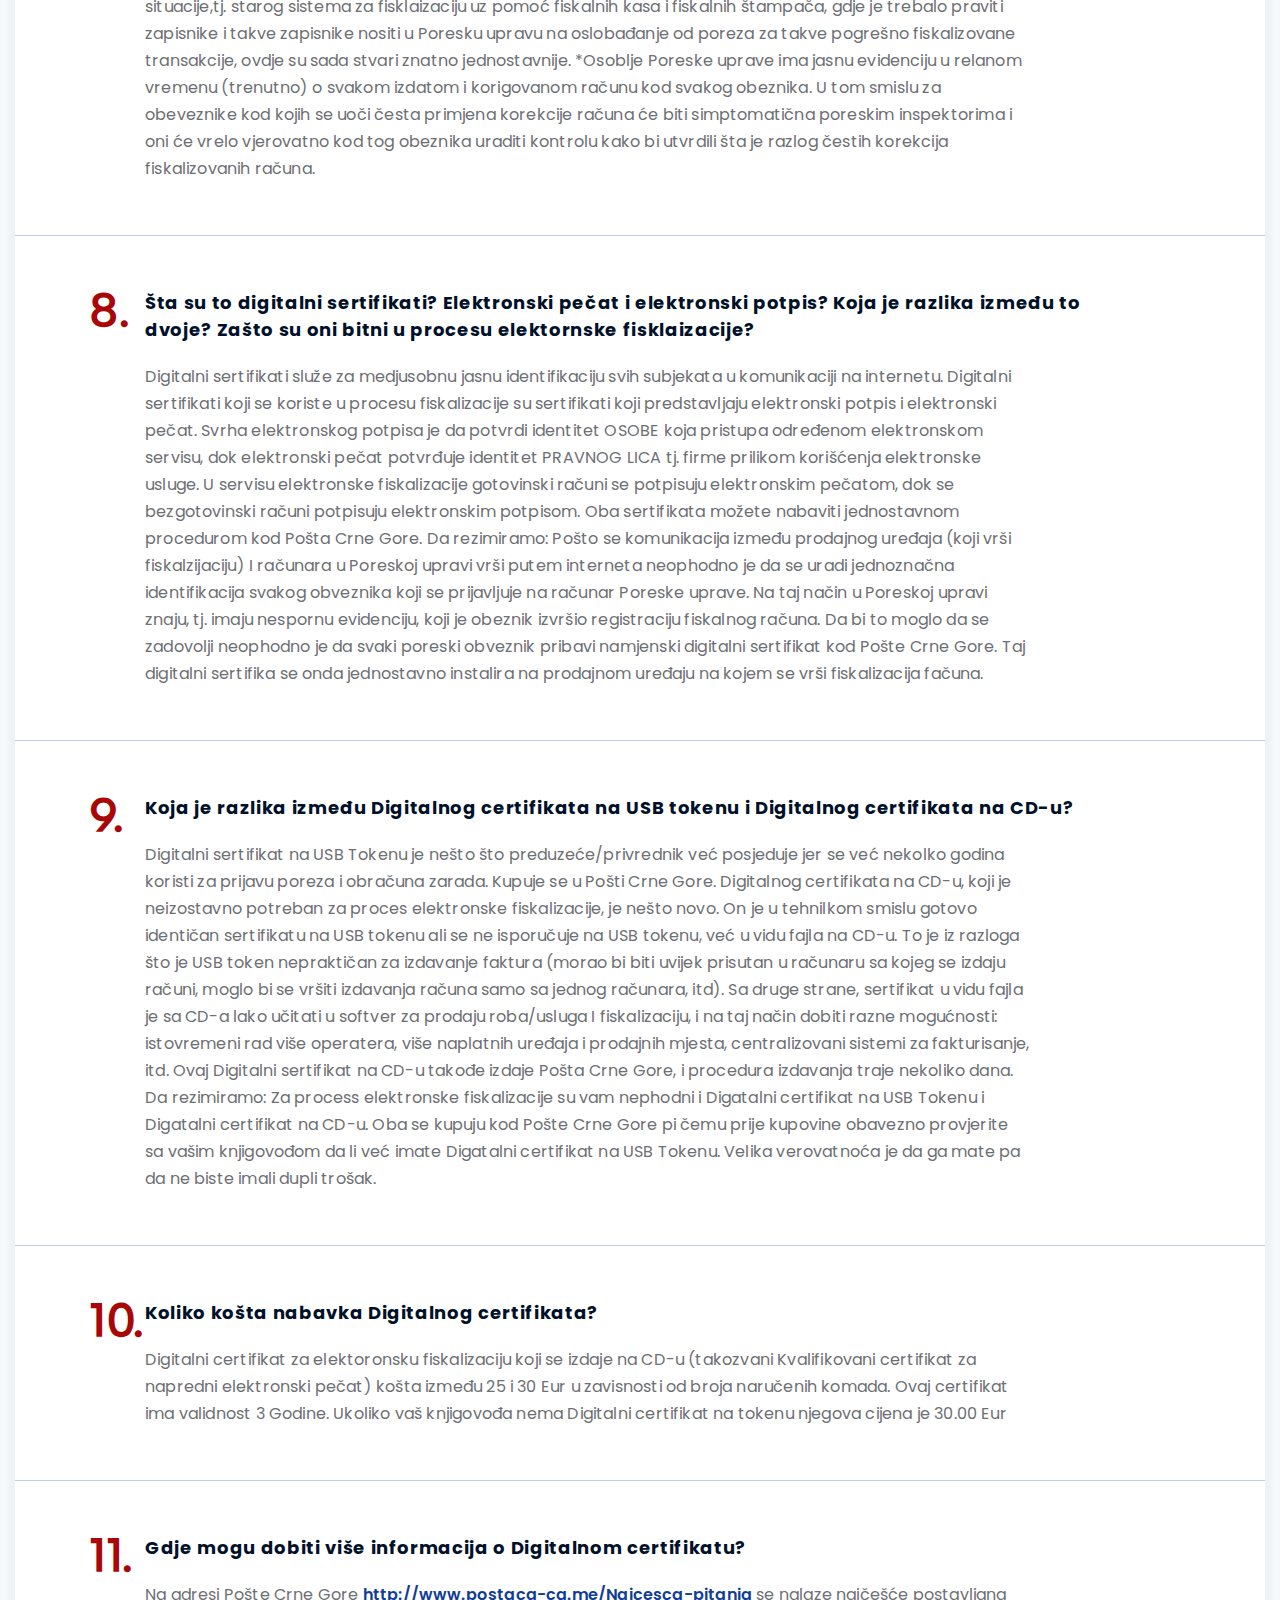
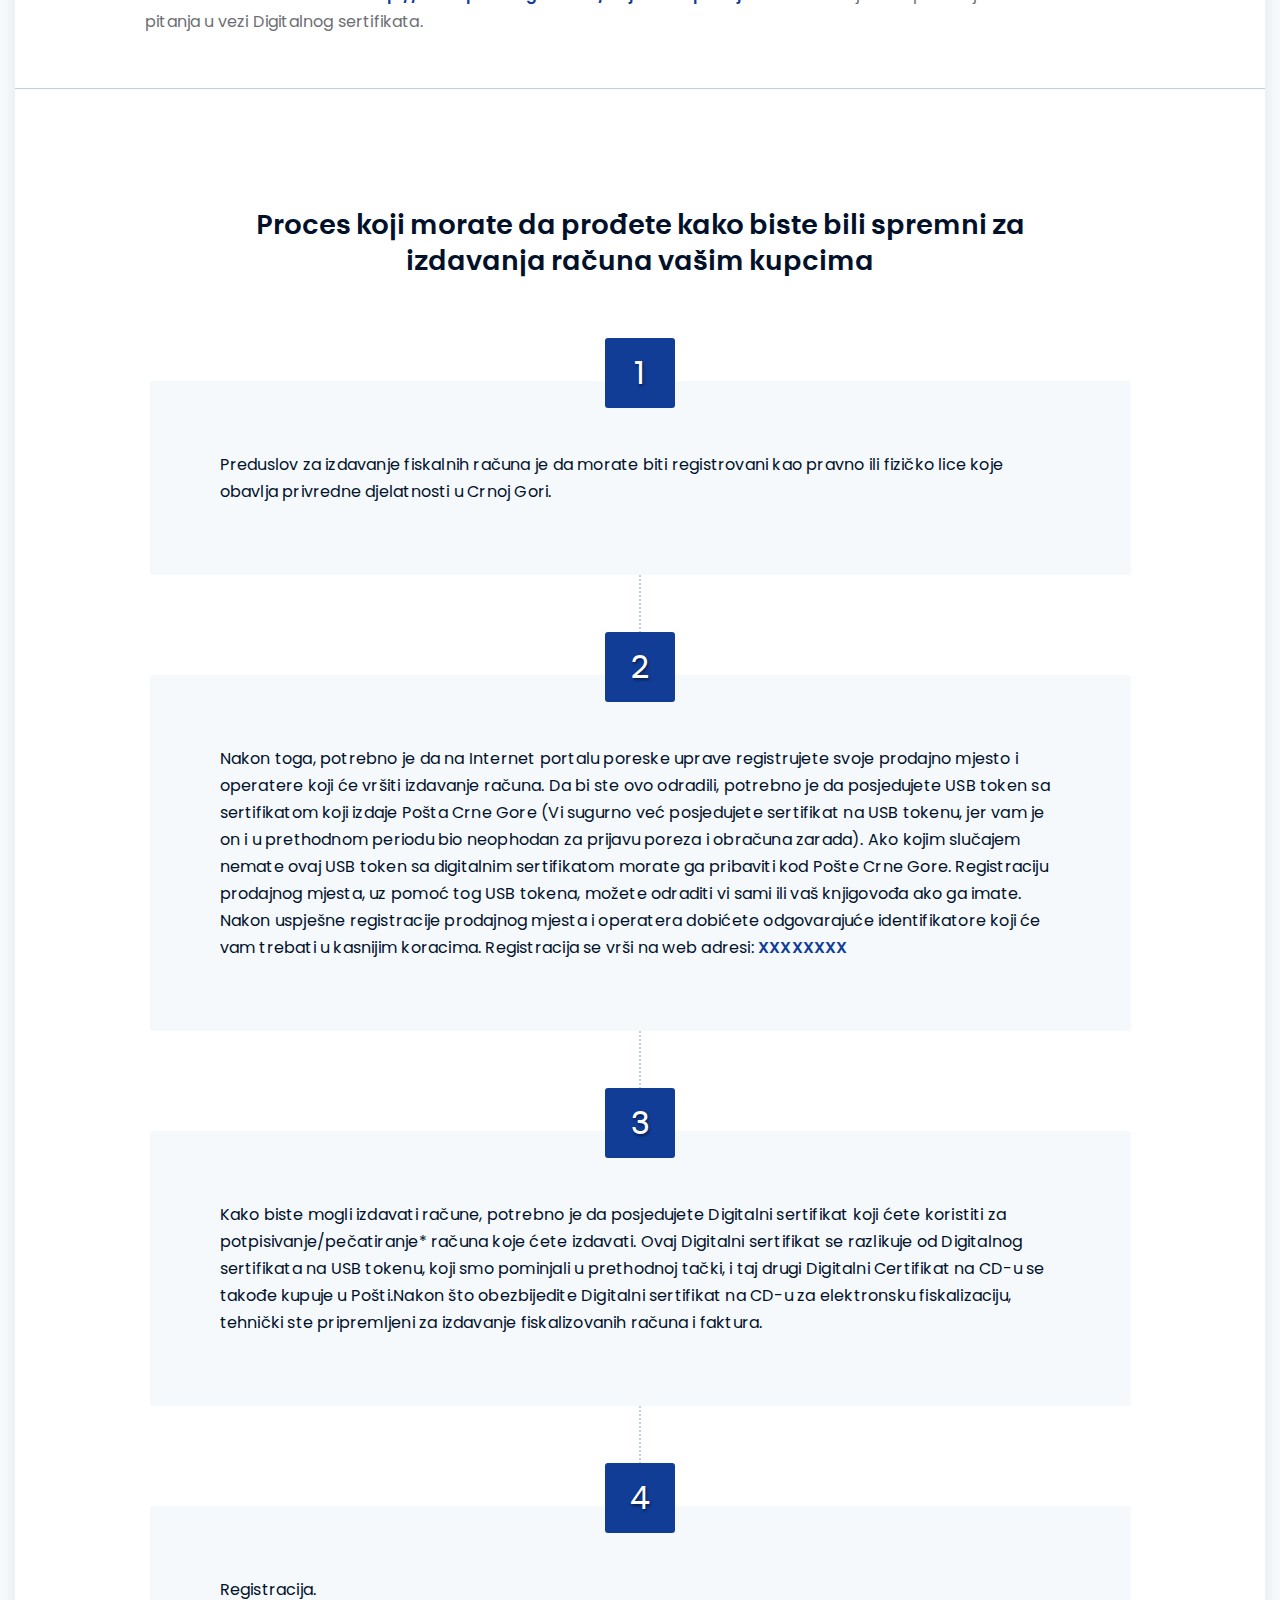
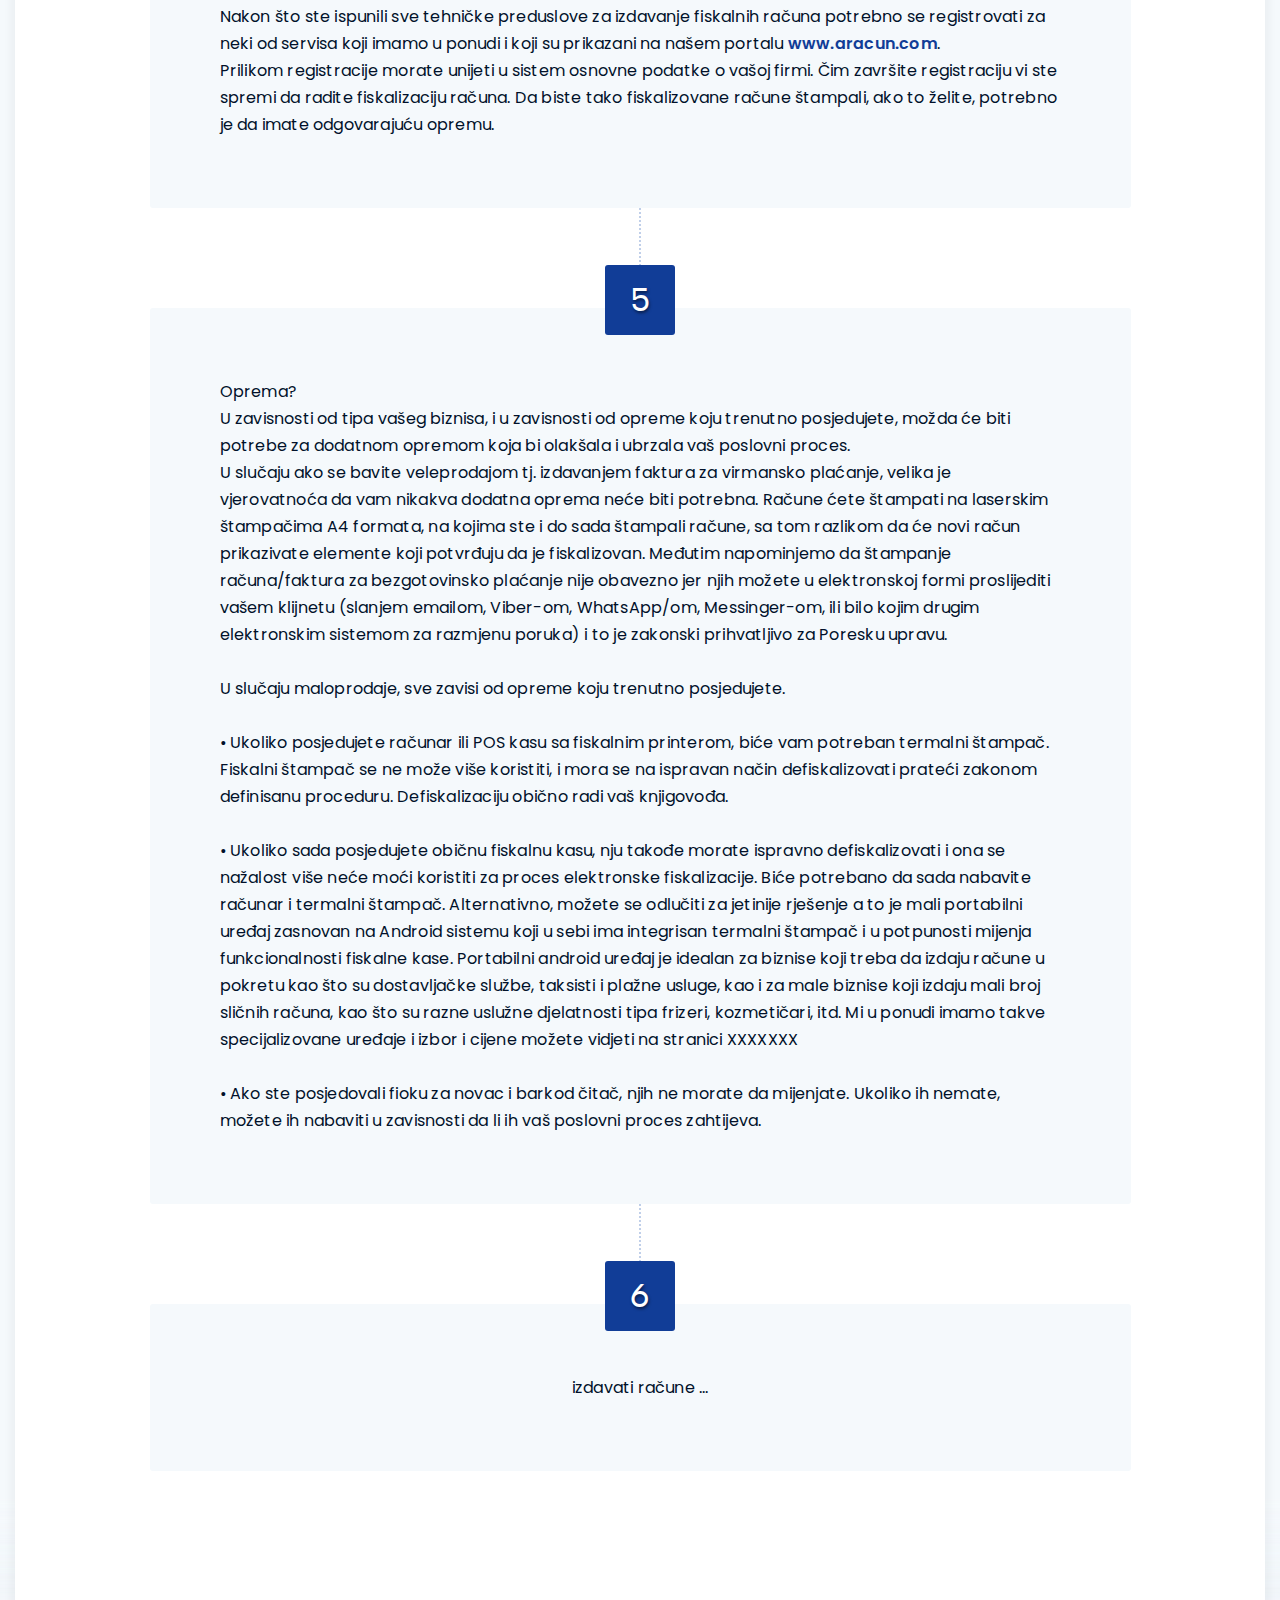
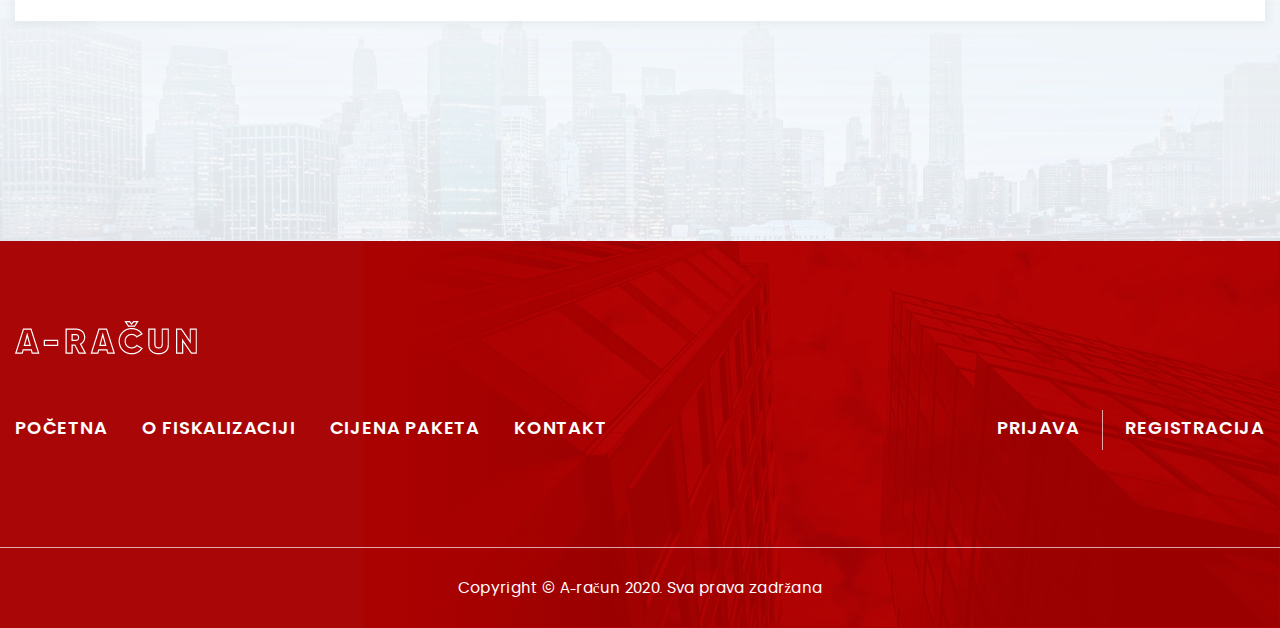
<file: My_Project/A-racun/aracun/fiskalizacija.html>
<!DOCTYPE html><html><head>	<title>A-racun</title>    <meta charset="UTF-8">    <meta name="viewport" content="width=device-width, initial-scale=1.0">    <link rel="stylesheet" href="https://maxcdn.bootstrapcdn.com/font-awesome/4.7.0/css/font-awesome.min.css">    <!-- CSS only -->    <link rel="stylesheet" href="https://stackpath.bootstrapcdn.com/bootstrap/4.5.2/css/bootstrap.min.css" integrity="sha384-JcKb8q3iqJ61gNV9KGb8thSsNjpSL0n8PARn9HuZOnIxN0hoP+VmmDGMN5t9UJ0Z" crossorigin="anonymous">    <!-- JS, Popper.js, and jQuery -->    <script src="https://code.jquery.com/jquery-3.5.1.slim.min.js" integrity="sha384-DfXdz2htPH0lsSSs5nCTpuj/zy4C+OGpamoFVy38MVBnE+IbbVYUew+OrCXaRkfj" crossorigin="anonymous"></script>    <script src="https://cdn.jsdelivr.net/npm/popper.js@1.16.1/dist/umd/popper.min.js" integrity="sha384-9/reFTGAW83EW2RDu2S0VKaIzap3H66lZH81PoYlFhbGU+6BZp6G7niu735Sk7lN" crossorigin="anonymous"></script>    <script src="https://stackpath.bootstrapcdn.com/bootstrap/4.5.2/js/bootstrap.min.js" integrity="sha384-B4gt1jrGC7Jh4AgTPSdUtOBvfO8shuf57BaghqFfPlYxofvL8/KUEfYiJOMMV+rV" crossorigin="anonymous"></script>    <link rel="stylesheet" href="css/style.css">	<link rel="stylesheet" href="css/responsive.css"></head><body><!--Navbar blue--><div class="topline container-fluid">    <div class="container">        <div class="row">            <div class="col-12">                <p><img src="img/phone-call.svg" class="phone-call" alt="">+382 67-555-333 <img src="img/hline.svg" class="hline" alt=""> <img src="img/location.svg" class="location" alt="">27 Random adresa, Podgorica, PG 10002</p>            </div>        </div>    </div></div><nav class="navbar navbar-expand-lg navbartop_c">    <div class="container">        <a class="navbar-brand" href="index.html"><img src="img/logo.png" alt=""></a>        <a class="navbar-brand logo_black" href="index.html"><img src="img/logo_black.png" alt=""></a>        <button class="navbar-toggler" type="button" data-toggle="collapse" data-target="#navbarSupportedContent" aria-controls="navbarSupportedContent" aria-expanded="false" aria-label="Toggle navigation">            <div class="lines">                <div class="line"></div>                <div class="line"></div>                <div class="line"></div>            </div>        </button>        <div class="collapse navbar-collapse" id="navbarSupportedContent">            <ul class="navbar-nav">                <li class="nav-item">                    <a class="nav-link" href="index.html">Početna</a>                </li>                <!-- <li class="nav-item">                    <a class="nav-link" href="#">Ponuda proizvoda</a>                </li> -->                <li class="nav-item active">                    <a class="nav-link" href="fiskalizacija.html">O fiskalizaciji</a>                </li>                <li class="nav-item">                    <a class="nav-link" href="cijenapaketa.html">Cijena paketa</a>                </li>                <li class="nav-item">                    <a class="nav-link" href="kontakt.html">Kontakt</a>                </li>                <li class="nav-item prijava">                    <a class="nav-link" href="#">PRIJAVA</a>                </li>                <li class="nav-item registracija">                    <a class="nav-link" href="#">REGISTRACIJA</a>                </li>            </ul>        </div>    </div></nav><!-- navbar end --><!-- Section 1 --><div class="home_hero cijenapaket_s1 container-fluid">    <div class="container">        <div class="row">            <div class="col-12">                <div class="box">                    <div class="left_cont">                        <h1>O fiskalizaciji</h1>                        <p>Lorem ipsum dolor sit amet, consectetur adipiscing elit. Vestibulum et dolor arcu. Etiam nec venenatis libero. Sed aliquet erat vitae nisi blandit.</p>                    </div>                </div>            </div>        </div>    </div></div><!-- Section 1 end --><!-- Section 2 --><div class="ofiskalizaciji container-fluid">    <div class="container">        <div class="wrapper">            <div class="row">                <div class="col-12">                    <div class="boxes">                        <img src="img/ofiskalizaciji_img.png" class="ofiskalizaciji_img" alt="">                        <h1>OBJAŠNJENJE FISKALIZACIJE:</h1>                        <div class="box">                            <h2><span>1.</span> Ko je obveznik elektronske fiskalizacije?</h2>                            <p>Obveznik elektronske fiskalizacije (prodavac) je svako pravno ili fizičko lice koje izdaje račune (bilo gotovinske ili bezgotovinske) na teritoriji Crne Gore. Stoga se može reći da, ako učestvujete u privredi Crne Gore i prodajete svoje proizvode ili usluge, vi ste u obavezi da elektronski fiskalizujete sve račune koje izdajete bez obzira da li naplaćujete u gotovini, preko kreditnih kartica ili putem fakture.</p>                        </div>                        <div class="box">                            <h2><span>2.</span> Koja je razlika između gotovinskog i bezgotovinskog računa?</h2>                            <p>                                Gotovinski računi su takvi računi gdje se plaćanje od strane kupca dešava u momentu prometa roba i usluga (bilo da je to gotovina ili kreditna kartica ili slično). Takvi računi se nazivaju i maloprodajni računi. Da bi izdavao gotovinske račune prodavac mora posjedovati I registrovati ENU uređaj.                                <br><br>                                Sa druge strane kod bezgotovinskih računa plaćanje je odloženo i vrši se virmanski (obično plaćenje preko bankovnog računa). Ovakvi računi se nazivaju i računi veleprodaje (iako se i na strani maloprodaje može vršiti bezgotovinsko plaćanje, doduše takvi računi u maloprodaji su rjeđi u praksi). Izdavanje bezgotoviskih računa, tzv. faktura, je svojstveno u poslovanju između preduzeća. Uvođenjen sistema elektornske fiskalizacije svaki tako kreiran račun prije slanju vašem partneru mora biti zakosnki fiskalizovan.                            </p>                        </div>                        <div class="box">                            <h2><span>3.</span> Šta je ENU (Elektronski naplatni uređaj)?</h2>                            <p>                                ENU predstavlja elektronski uređaj koji se koristi za registraciju izdavanja gotovinskih računa. To sa tehničkog stanovišta može biti standardni računar, specijalizovani POS touch screen uređaj, tablet uređaj, portabilni android uređaj, samouslužni automat, čak i smart telefon ukoliko na sebi ima odgovarajuću aplikaciju za vršenje fiskalizacije itd.                                 <br><br>                                Na jednom prodajnom mjestu može biti više ENU uređaja. Svaka prodaja se mora registrovati na ENU uređaju, i ENU uređaj mora u svakom momentu pružati informacije o realizovanom prometu (presjek stanja                                gotovine, pregled fiskalizovanih i nefiskalizovanih računa, itd).                            </p>                        </div>                        <div class="box">                            <h2><span>4.</span> Šta je ispravan fiskalni račun?</h2>                            <p>                                Ispravan fiskalni račun mora da sadrži određene elemente (dva identifikatora i jedan QR kod), koji moraju biti jasno prikazana na računu kako bi on bio ispravan. Računi koji ne sadrže ove obavezne elemente se NE SMIJU štampati, i izdavanjem takvih računa se ulazi u poreski prekršaj.                                  <br><br>                                Manjim slovima: u posebnim situacijama kada se iz tehničkih razloga račun ne može fiskalizovati, te se ne mogu generisati identifikatori i QR kod, dozvoljeno je odštampati i račun samo sa jednim identifikatorom, koji se može generisati i bez uspješne fiskalizacije, ali se takav račun mora ubrzo (najkasnije 48h) u potpunosti fiskalizovati na zakonom propisan način.                            </p>                        </div>                        <div class="box">                            <h2><span>5.</span> Koji su elementi fiskalog računa koji potvrđuju njegovu ispravnost i koji moraju biti jasno iskazani na svakom računu?</h2>                            <div class="wwimg">                                <p class="wimg">                                    <span>•</span> IKOF (Identifikacioni kod obveznika fiskalizacije) – identifikator koji generiše prodavac I koji jedinstveno označava svaki njegov račun.                                    <br><br>                                    <span>•</span> JIKR (Jedinstveni identifikacioni kod računa) – identifikator koji generiše Poreska uprava nakon uspješne fiskalizacije računa, i koji jedinstveno označava račun od strane Poreske uprave.                                    <br><br>                                    <span>•</span> QR kod: skreniranjem QR koda se dobija internet adresa, na kojoj se prikazuje                                    kompletan račun koji je prodavac izdao, sa svim stavkama računa.                                </p>                                <img src="img/barcode.png" alt="">                            </div>                        </div>                        <div class="box">                            <h2><span>6.</span> Kako se štampa fiskalni račun?</h2>                            <p>                                Zakon ne obavezuje prodavca kako će vršiti štampu računa, čak ga i ne obavezuje da ga uopšte štampa. Moguće je račun isporučiti kupcu u elektronskom formatu (slanjem e-mailom, Viber-om, WhatsApp/om, Messinger-om, ili bilo kojim drugim elektronskim sistemom za razmjenu poruka). Jedino je bitno da se na formi računa nalaze elementi koji potvrđuju njegovu fiskalnu ispravnost.                                <br><br>                                Međutim, štampanje računa će se u praksi ipak skoro uvijek vršiti. Stoga je svako slobodan da štampa svoje račune onako kako mu najviše odgovara. U praksi će se bezgotovinski računi (računi veleprodaje) obično štampati na laserskim štampačima A4 formata, dok će se gotovinski računi (računi maloprodaje) obično štampati na termalnim štampačima manjih dimenzija (štampači koji liče na dosadašnje fiskalne štampače i štampače koji se koriste na naplatnim rampama, kladionicama i sl.). Štampa na termalnim štampačima je mnogo povoljnija prilikom eksploataciju, a i format račun koji izlazi iz takvih štampača je pogodan za                                proces maloprodaje.                                <br><br>                                <span>Napomena:</span> Do sada se štampa fiskalnih računa vršila na fiskalnim kasama ili putem fiskalnih štampača koji su piključeni za računar. Takvi specijalizovani fiskalni štampači sada više nisu neophodni, izbacuju se iz upotrebe i moraju se na ispravan način fiskalizovati. Štampanje će se vršiti na jednostavnijim i jeftinijim standardnim štampačima. Dati slike štampača i slike odštampanih računa                            </p>                        </div>                        <div class="box">                            <h2><span>7.</span> Korekcija računa</h2>                            <p>                                Jedna od stvari koju će elektronska fiskalizacija olakšati jeste korigovanje izdatih računa. Naravno, ne treba pretjerivati sa korekcijama računa, jer se to neće previše svidjeti Poreskoj upravi*, ali u situacijama kada operater greškom izda račun, ili kada kupac vraća kupljenu robu, korekciju je vrlo jednostavno uraditi, i to odmah na licu mjesta, sa par klikova preko uređaja na kojem se vrši fiskalizacija. Dakle, za razliku od prethodne situacije,tj. starog sistema za fisklaizaciju uz pomoć fiskalnih kasa i fiskalnih štampača, gdje je trebalo praviti zapisnike i takve zapisnike nositi u Poresku upravu na oslobađanje od poreza za takve pogrešno fiskalizovane transakcije, ovdje su sada stvari znatno jednostavnije. *Osoblje Poreske uprave ima jasnu evidenciju u relanom vremenu (trenutno) o svakom izdatom i korigovanom računu kod svakog obeznika. U tom smislu za obeveznike kod kojih se uoči česta primjena korekcije računa će biti simptomatična poreskim inspektorima i oni će vrelo vjerovatno kod tog obeznika uraditi kontrolu kako bi utvrdili šta je razlog čestih korekcija fiskalizovanih računa.                            </p>                        </div>                        <div class="box">                            <h2><span>8.</span> Šta su to digitalni sertifikati? Elektronski pečat i elektronski potpis? Koja je razlika između to dvoje? Zašto su oni bitni u procesu elektornske fisklaizacije?</h2>                            <p>                                Digitalni sertifikati služe za medjusobnu jasnu identifikaciju svih subjekata u komunikaciji na internetu. Digitalni sertifikati koji se koriste u procesu fiskalizacije su sertifikati koji predstavljaju elektronski potpis i elektronski pečat. Svrha elektronskog potpisa je da potvrdi identitet OSOBE koja pristupa određenom elektronskom servisu, dok elektronski pečat potvrđuje identitet PRAVNOG LICA tj. firme prilikom korišćenja elektronske usluge. U servisu elektronske fiskalizacije gotovinski računi se potpisuju elektronskim pečatom, dok se bezgotovinski računi potpisuju elektronskim potpisom. Oba sertifikata možete nabaviti                                jednostavnom procedurom kod Pošta Crne Gore. Da rezimiramo: Pošto se komunikacija između prodajnog uređaja (koji vrši fiskalzijaciju) I računara u Poreskoj upravi vrši putem interneta neophodno je da se uradi jednoznačna identifikacija svakog obveznika koji se prijavljuje na računar Poreske uprave. Na taj način u                                Poreskoj upravi znaju, tj. imaju nespornu evidenciju, koji je obeznik izvršio registraciju fiskalnog računa. Da bi to moglo da se zadovolji neophodno je da svaki poreski obveznik pribavi namjenski digitalni sertifikat kod Pošte Crne Gore. Taj digitalni sertifika se onda jednostavno instalira na prodajnom uređaju na kojem se vrši fiskalizacija fačuna.                            </p>                        </div>                        <div class="box">                            <h2><span>9.</span> Koja je razlika između Digitalnog certifikata na USB tokenu i Digitalnog certifikata na CD-u?</h2>                            <p>                               Digitalni sertifikat na USB Tokenu je nešto što preduzeće/privrednik već posjeduje jer se već nekolko godina koristi za prijavu poreza i obračuna zarada. Kupuje se u Pošti Crne Gore. Digitalnog certifikata na CD-u, koji je neizostavno potreban za proces elektronske fiskalizacije, je nešto novo. On je u tehnilkom smislu gotovo identičan sertifikatu na USB tokenu ali se ne isporučuje na USB tokenu, već u vidu fajla na CD-u. To je iz razloga što je USB token nepraktičan za izdavanje faktura (morao bi biti uvijek prisutan u računaru sa kojeg se izdaju računi, moglo bi se vršiti izdavanja računa samo sa jednog računara, itd). Sa druge strane, sertifikat u vidu fajla je sa CD-a lako učitati u softver za prodaju roba/usluga I fiskalizaciju, i na taj način dobiti razne mogućnosti: istovremeni rad više operatera, više naplatnih uređaja i prodajnih mjesta, centralizovani sistemi za fakturisanje, itd. Ovaj Digitalni sertifikat na CD-u takođe izdaje Pošta Crne Gore, i procedura izdavanja traje nekoliko dana. Da rezimiramo: Za process elektronske fiskalizacije su vam nephodni i Digatalni certifikat na USB Tokenu i Digatalni certifikat na CD-u. Oba se kupuju kod Pošte Crne Gore pi čemu prije kupovine obavezno provjerite sa vašim knjigovođom da li već imate Digatalni certifikat na USB Tokenu. Velika verovatnoća je da ga mate pa da ne biste imali dupli trošak.                             </p>                        </div>                        <div class="box">                            <h2><span>10.</span> Koliko košta nabavka Digitalnog certifikata?</h2>                            <p>                                Digitalni certifikat za elektoronsku fiskalizaciju koji se izdaje na CD-u (takozvani Kvalifikovani                                certifikat za napredni elektronski pečat) košta između 25 i 30 Eur u zavisnosti od broja                                naručenih komada. Ovaj certifikat ima validnost 3 Godine. Ukoliko vaš knjigovođa nema                                Digitalni certifikat na tokenu njegova cijena je 30.00 Eur                            </p>                        </div>                        <div class="box">                            <h2><span>11.</span> Gdje mogu dobiti više informacija o Digitalnom certifikatu?</h2>                            <p>                                Na adresi Pošte Crne Gore <a href="">http://www.postacg-ca.me/Najcesca-pitanja</a> se nalaze najčešće                                postavljana pitanja u vezi Digitalnog sertifikata.                            </p>                        </div>                        <div class="steps">                            <h1>Proces koji morate da prođete kako biste bili spremni za izdavanja računa vašim kupcima</h1>                            <div class="box_s">                                <p>                                    <span>1</span>                                    Preduslov za izdavanje fiskalnih računa je da morate biti registrovani kao pravno ili fizičko lice koje obavlja privredne djelatnosti u Crnoj Gori.                                </p>                            </div>                            <div class="box_s">                                <p>                                    <span>2</span>                                    Nakon toga, potrebno je da na Internet portalu poreske uprave registrujete svoje prodajno                                    mjesto i operatere koji će vršiti izdavanje računa. Da bi ste ovo odradili, potrebno je da                                    posjedujete USB token sa sertifikatom koji izdaje Pošta Crne Gore (Vi sugurno već                                    posjedujete sertifikat na USB tokenu, jer vam je on i u prethodnom periodu bio neophodan                                    za prijavu poreza i obračuna zarada). Ako kojim slučajem nemate ovaj USB token sa                                    digitalnim sertifikatom morate ga pribaviti kod Pošte Crne Gore.                                    Registraciju prodajnog mjesta, uz pomoć tog USB tokena, možete odraditi vi sami ili vaš                                    knjigovođa ako ga imate. Nakon uspješne registracije prodajnog mjesta i operatera                                    dobićete odgovarajuće identifikatore koji će vam trebati u kasnijim koracima.                                    Registracija se vrši na web adresi: <a href="">XXXXXXXX</a>                                </p>                            </div>                            <div class="box_s">                                <p>                                    <span>3</span>                                    Kako biste mogli izdavati račune, potrebno je da posjedujete Digitalni sertifikat koji ćete                                    koristiti za potpisivanje/pečatiranje* računa koje ćete izdavati.                                    Ovaj Digitalni sertifikat se razlikuje od Digitalnog sertifikata na USB tokenu, koji smo                                    pominjali u prethodnoj tački, i taj drugi Digitalni Certifikat na CD-u se takođe kupuje u                                    Pošti.Nakon što obezbijedite Digitalni sertifikat na CD-u za elektronsku fiskalizaciju,                                    tehnički ste pripremljeni za izdavanje fiskalizovanih računa i faktura.                                </p>                            </div>                            <div class="box_s">                                <p>                                    <span>4</span>                                    Registracija. <br>                                    Nakon što ste ispunili sve tehničke preduslove za izdavanje fiskalnih računa potrebno se                                    registrovati za neki od servisa koji imamo u ponudi i koji su prikazani na našem portalu                                    <a href="www.aracun.com">www.aracun.com</a>. <br>                                    Prilikom registracije morate unijeti u sistem osnovne podatke o vašoj firmi. Čim završite                                    registraciju vi ste spremi da radite fiskalizaciju računa.                                    Da biste tako fiskalizovane račune štampali, ako to želite, potrebno je da imate                                    odgovarajuću opremu.                                </p>                            </div>                            <div class="box_s">                                <p>                                    <span>5</span>                                    Oprema? <br>                                    U zavisnosti od tipa vašeg biznisa, i u zavisnosti od opreme koju trenutno posjedujete,                                    možda će biti potrebe za dodatnom opremom koja bi olakšala i ubrzala vaš poslovni                                    proces.<br>                                    U slučaju ako se bavite veleprodajom tj. izdavanjem faktura za virmansko plaćanje, velika                                    je vjerovatnoća da vam nikakva dodatna oprema neće biti potrebna. Račune ćete štampati                                    na laserskim štampačima A4 formata, na kojima ste i do sada štampali račune, sa tom                                    razlikom da će novi račun prikazivate elemente koji potvrđuju da je fiskalizovan.                                    Međutim napominjemo da štampanje računa/faktura za bezgotovinsko plaćanje nije                                    obavezno jer njih možete u elektronskoj formi proslijediti vašem klijnetu (slanjem emailom,                                    Viber-om, WhatsApp/om, Messinger-om, ili bilo kojim drugim elektronskim sistemom za razmjenu poruka) i to je zakonski prihvatljivo za Poresku upravu.                                    <br><br>                                    U slučaju maloprodaje, sve zavisi od opreme koju trenutno posjedujete.                                    <br><br>                                    • Ukoliko posjedujete računar ili POS kasu sa fiskalnim printerom, biće vam potreban                                    termalni štampač. Fiskalni štampač se ne može više koristiti, i mora se na ispravan način defiskalizovati prateći zakonom definisanu proceduru. Defiskalizaciju obično radi vaš knjigovođa.                                    <br><br>                                    • Ukoliko sada posjedujete običnu fiskalnu kasu, nju takođe morate ispravno defiskalizovati i ona se nažalost više neće moći koristiti za proces elektronske fiskalizacije. Biće potrebano da sada nabavite računar i termalni štampač. Alternativno, možete se odlučiti za jetinije rješenje a to je mali portabilni uređaj zasnovan na Android sistemu koji u sebi ima integrisan termalni štampač i  u potpunosti mijenja funkcionalnosti fiskalne kase. Portabilni android uređaj je idealan za biznise koji treba da izdaju račune u pokretu kao što su dostavljačke službe, taksisti i plažne usluge, kao i za male biznise koji izdaju mali broj sličnih računa, kao što su razne uslužne djelatnosti tipa frizeri, kozmetičari, itd. Mi u ponudi imamo takve specijalizovane uređaje i izbor i cijene možete vidjeti na stranici XXXXXXX                                    <br><br>                                    • Ako ste posjedovali fioku za novac i barkod čitač, njih ne morate da mijenjate.                                    Ukoliko ih nemate, možete ih nabaviti u zavisnosti da li ih vaš poslovni proces                                    zahtijeva.                                </p>                            </div>                            <div class="box_s">                                <p>                                    <span>6</span>                                    izdavati račune …                                </p>                            </div>                        </div>                    </div>                </div>            </div>        </div>    </div></div><!-- Section 2 --><!-- footer --><div class="footer container-fluid">    <img src="img/bgfooter.png" class="bgfooter" alt="">    <div class="container">        <div class="row">            <div class="col-12">                <a href="index.html" class="logofooter"><img src="img/logofooter.png" alt=""></a>                <ul>                    <li><a href="">Početna</a></li>                    <li><a href="">O fiskalizaciji</a></li>                    <li><a href="">Cijena paketa</a></li>                    <li><a href="">Kontakt</a></li>                    <li><a href="">PRIJAVA</a></li>                    <li><a href="">REGISTRACIJA</a></li>                </ul>            </div>        </div>    </div>    <div class="lastrow">        <p>Copyright &copy A-račun 2020. Sva prava zadržana</p>    </div></div><!-- footer end --><script src="js/main.js"></script></body></html>
</file>
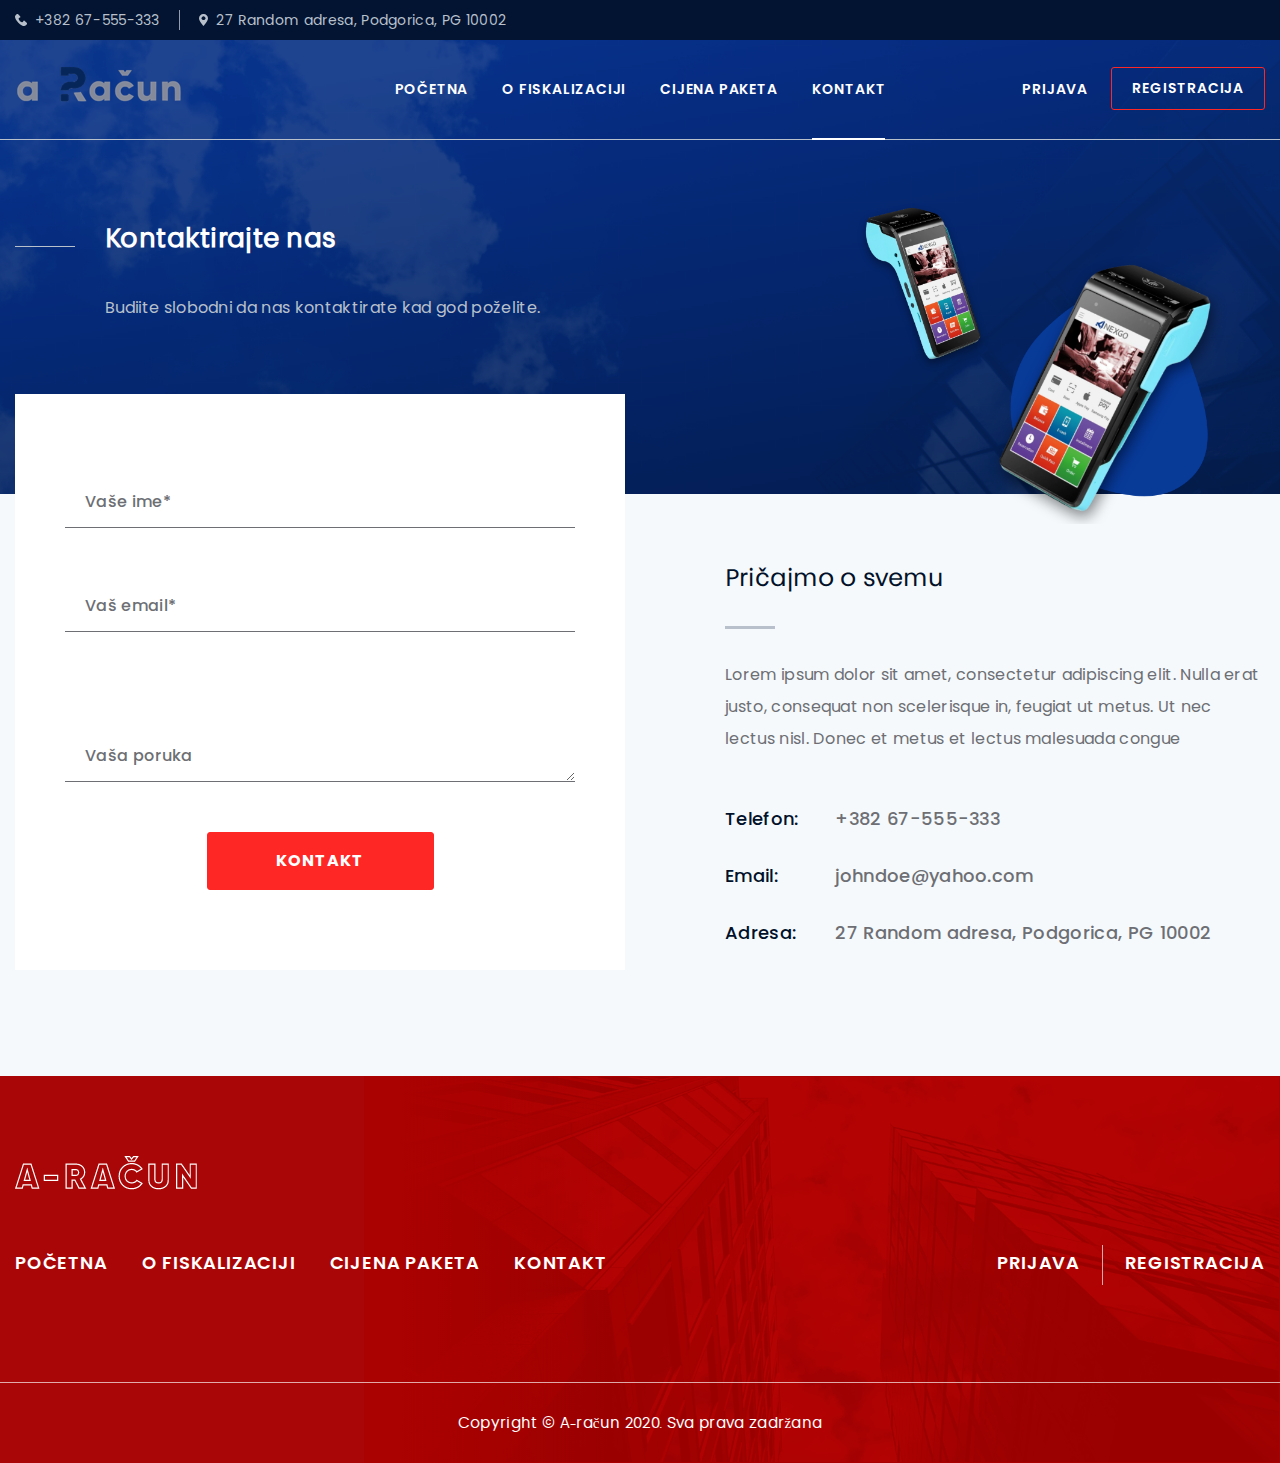
<file: My_Project/A-racun/aracun/kontakt.html>
<!DOCTYPE html><html><head>	<title>A-racun</title>    <meta charset="UTF-8">    <meta name="viewport" content="width=device-width, initial-scale=1.0">    <link rel="stylesheet" href="https://maxcdn.bootstrapcdn.com/font-awesome/4.7.0/css/font-awesome.min.css">    <!-- CSS only -->    <link rel="stylesheet" href="https://stackpath.bootstrapcdn.com/bootstrap/4.5.2/css/bootstrap.min.css" integrity="sha384-JcKb8q3iqJ61gNV9KGb8thSsNjpSL0n8PARn9HuZOnIxN0hoP+VmmDGMN5t9UJ0Z" crossorigin="anonymous">    <!-- JS, Popper.js, and jQuery -->    <script src="https://code.jquery.com/jquery-3.5.1.slim.min.js" integrity="sha384-DfXdz2htPH0lsSSs5nCTpuj/zy4C+OGpamoFVy38MVBnE+IbbVYUew+OrCXaRkfj" crossorigin="anonymous"></script>    <script src="https://cdn.jsdelivr.net/npm/popper.js@1.16.1/dist/umd/popper.min.js" integrity="sha384-9/reFTGAW83EW2RDu2S0VKaIzap3H66lZH81PoYlFhbGU+6BZp6G7niu735Sk7lN" crossorigin="anonymous"></script>    <script src="https://stackpath.bootstrapcdn.com/bootstrap/4.5.2/js/bootstrap.min.js" integrity="sha384-B4gt1jrGC7Jh4AgTPSdUtOBvfO8shuf57BaghqFfPlYxofvL8/KUEfYiJOMMV+rV" crossorigin="anonymous"></script>    <link rel="stylesheet" href="css/style.css">	<link rel="stylesheet" href="css/responsive.css"></head><body><!--Navbar blue--><div class="topline container-fluid">    <div class="container">        <div class="row">            <div class="col-12">                <p><img src="img/phone-call.svg" class="phone-call" alt="">+382 67-555-333 <img src="img/hline.svg" class="hline" alt=""> <img src="img/location.svg" class="location" alt="">27 Random adresa, Podgorica, PG 10002</p>            </div>        </div>    </div></div><nav class="navbar navbar-expand-lg navbartop_c">    <div class="container">        <a class="navbar-brand" href="index.html"><img src="img/logo.png" alt=""></a>        <a class="navbar-brand logo_black" href="index.html"><img src="img/logo_black.png" alt=""></a>        <button class="navbar-toggler" type="button" data-toggle="collapse" data-target="#navbarSupportedContent" aria-controls="navbarSupportedContent" aria-expanded="false" aria-label="Toggle navigation">            <div class="lines">                <div class="line"></div>                <div class="line"></div>                <div class="line"></div>            </div>        </button>        <div class="collapse navbar-collapse" id="navbarSupportedContent">            <ul class="navbar-nav">                <li class="nav-item">                    <a class="nav-link" href="index.html">Početna</a>                </li>                <!-- <li class="nav-item">                    <a class="nav-link" href="#">Ponuda proizvoda</a>                </li> -->                <li class="nav-item">                    <a class="nav-link" href="fiskalizacija.html">O fiskalizaciji</a>                </li>                <li class="nav-item">                    <a class="nav-link" href="cijenapaketa.html">Cijena paketa</a>                </li>                <li class="nav-item active">                    <a class="nav-link" href="kontakt.html">Kontakt</a>                </li>                <li class="nav-item prijava">                    <a class="nav-link" href="#">PRIJAVA</a>                </li>                <li class="nav-item registracija">                    <a class="nav-link" href="#">REGISTRACIJA</a>                </li>            </ul>        </div>    </div></nav><!-- navbar end --><!-- Section 1 --><div class="home_hero kontakt_s1 container-fluid">    <div class="container">        <div class="row">            <div class="col-12">                <div class="box">                    <div class="left_cont">                        <h1>Kontaktirajte nas</h1>                        <p>Budiite slobodni da nas kontaktirate kad god poželite.</p>                    </div>                </div>            </div>        </div>    </div>    <div class="placeforimg">       <img src="img/kontakt_img.png" class="cijenapaketa_img1" alt="">    </div></div><!-- Section 1 end --><!-- Section 2 --><div class="kontakt_s2 container-fluid">    <div class="container">        <div class="wrapper">            <div class="row">                <div class="col-lg-6">                    <div class="form">                        <form action="">                            <div class="plfordiv ">                                <p>Vaše ime*</p>                                <input type="text" name="" required>                            </div>                            <div class="plfordiv">                                <p>Vaš email*</p>                                <input type="email" name="" required>                            </div>                            <div class="plfordiv">                                <p>Vaša poruka</p>                                <textarea name="" id="" required></textarea>                            </div>                            <button>KONTAKT</button>                        </form>                        </div>                </div>                <div class="col-lg-6">                    <div class="rightside">                        <h2>Pričajmo o svemu</h2>                        <div class="line"></div>                        <p>                            Lorem ipsum dolor sit amet, consectetur adipiscing elit. Nulla erat justo, consequat non scelerisque in, feugiat ut metus. Ut nec lectus nisl. Donec et metus et lectus malesuada congue                        </p>                        <ul>                            <li><span>Telefon:</span> +382 67-555-333</li>                            <li><span>Email:</span> johndoe@yahoo.com</li>                            <li><span>Adresa:</span> 27 Random adresa, Podgorica, PG 10002</li>                        </ul>                    </div>                </div>            </div>        </div>    </div></div><!-- Section 2 end --><!-- footer --><div class="footer container-fluid">    <img src="img/bgfooter.png" class="bgfooter" alt="">    <div class="container">        <div class="row">            <div class="col-12">                <a href="index.html" class="logofooter"><img src="img/logofooter.png" alt=""></a>                <ul>                    <li><a href="">Početna</a></li>                    <li><a href="">O fiskalizaciji</a></li>                    <li><a href="">Cijena paketa</a></li>                    <li><a href="">Kontakt</a></li>                    <li><a href="">PRIJAVA</a></li>                    <li><a href="">REGISTRACIJA</a></li>                </ul>            </div>        </div>    </div>    <div class="lastrow">        <p>Copyright &copy A-račun 2020. Sva prava zadržana</p>    </div></div><!-- footer end --><script src="js/main.js"></script></body></html>
</file>
<file: css/style.css>
@import url("https://fonts.googleapis.com/css2?family=Montserrat:wght@100..900&family=Roboto:ital,wght@0,100..900;1,100..900&display=swap");
a {
  text-decoration: none;
  transition: all 0.25s ease;
}

button:focus,
input:focus,
textarea:focus {
  outline: none;
}

p,
h1,
h2,
h3,
h4,
h5 {
  margin: 0;
  padding: 0;
}

h1,
h2,
h3,
h4,
h5 {
  font-family: "Montserrat", serif;
}

body {
  font-family: "Roboto", sans-serif;
}

.translate {
  display: none !important;
}

.background {
  z-index: 1111;
  position: relative;
  background: linear-gradient(135deg, #1de099, #00b09b);
  color: #fff !important;
  transition: all 0.3s;
}
.background p,
.background a,
.background h1,
.background h2,
.background h3,
.background h4,
.background h5,
.background i {
  color: #fff;
}
.background nav .menu ul a:hover {
  color: #1c1c1c !important;
}
.background.dark {
  transition: all 0.3s;
  background: linear-gradient(135deg, #2a2a2a, #121212);
  color: #a9c1c7;
}
.background.dark .sec1 .box .tehnology_box .tehnology_boxes {
  box-shadow: 0 0 15px rgba(255, 255, 255, 0.5), 0 0 30px rgba(255, 255, 255, 0.4), 0 0 60px rgba(255, 255, 255, 0.3);
}
.background.dark nav .menu ul a.active {
  color: #09c025;
}
.background.dark nav .menu ul a:hover {
  color: #09c025 !important;
}
.background.dark .dark_buttons {
  background: linear-gradient(135deg, #1de099, #00b09b) !important;
  color: #fff;
}
.background.dark .active {
  color: #00b09b !important;
}
.background.dark p,
.background.dark a,
.background.dark h1,
.background.dark h2,
.background.dark h3,
.background.dark h4,
.background.dark h5,
.background.dark button,
.background.dark i {
  color: #a9c1c7;
}

.black {
  color: #121212 !important;
}

.wrapper_for_page {
  max-width: 1100px;
  width: 100%;
  margin: auto;
}

.wrapper {
  max-width: 1600px;
  width: 100%;
  margin: auto;
  padding: 0px 20px;
  height: 100%;
  position: relative;
}

nav {
  height: 120px;
  position: fixed;
  top: 0px;
  left: 0px;
  min-width: 100%;
  z-index: 0;
  transition: 0.2s all ease-in;
  z-index: 1;
  background-color: transparent;
  width: 100%;
  -webkit-backdrop-filter: blur(5px);
          backdrop-filter: blur(5px);
}
nav nav::after {
  content: "";
  position: absolute;
  top: 0;
  left: 0;
  width: 100%;
  height: 100%;
  background: rgba(255, 255, 255, 0.9);
  z-index: -1;
}
nav .for_mobile {
  height: 100%;
  transition: 0.2s;
  left: -300px;
}
nav .menu {
  width: 100%;
  position: relative;
  height: 100%;
}
nav .menu .hamburgers {
  position: absolute;
  left: 50%;
  top: 50%;
  transform: translateY(-50%);
  z-index: 1;
  min-height: 20px;
  z-index: 3;
  cursor: pointer;
}
nav .menu .hamburgers.rotate .line:nth-child(1) {
  transform: rotate(35deg);
}
nav .menu .hamburgers.rotate .line:nth-child(2) {
  transform: rotate(-35deg);
  margin-top: -2px;
}
nav .menu .hamburgers.rotate .line:nth-child(3) {
  transform: rotate(35deg);
  margin-top: -2px;
}
nav .menu .hamburgers .line {
  width: 0px;
  transition: 0.2s ease-in;
  height: 2px;
  background-color: #fff;
  margin-top: 5px;
}
nav .menu .logo {
  max-width: 160px;
  position: absolute;
  top: 10px;
  transition: 0.2s all ease-in;
  left: 20px;
}
nav .menu .night_mode {
  max-width: 40px;
  position: absolute;
  right: 10px;
  top: 50%;
  transform: translateY(-50%);
  text-decoration: none;
  z-index: 111;
}
nav .menu .night_mode img {
  max-width: 100%;
  transition: 0.2s;
}
nav .menu ul {
  height: 100%;
  display: flex;
  gap: 20px;
  margin: 0px;
  list-style-type: none;
  padding: 0px 60px;
  justify-content: flex-end;
  align-items: center;
}
nav .menu ul img {
  max-width: 40px;
}
nav .menu ul a {
  text-decoration: none;
}
nav.scrolled {
  height: 60px;
}
nav.scrolled .logo {
  max-width: 60px;
  position: absolute;
  top: 10px;
  left: 20px;
}

.sec1 {
  padding-top: 220px;
  padding-bottom: 100px;
  overflow: hidden;
}
.sec1 .box {
  margin: auto;
  position: relative;
  margin-top: 50px;
}
.sec1 .box h1 {
  font-size: 38px;
  font-weight: 600;
}
.sec1 .box h2 {
  font-size: 24px;
  margin-top: 5px;
}
.sec1 .box p {
  font-size: 17px;
  max-width: 600px;
  margin-top: 5px;
  margin-bottom: 20px;
}
.sec1 .box .circle {
  max-width: 350px;
  height: 350px;
  width: 100%;
  background-image: url(../img/I.jpg);
  background-size: cover;
  position: absolute;
  right: 0px;
  top: -50px;
  border-radius: 100%;
  box-shadow: 0 0 15px rgba(255, 255, 255, 0.5), 0 0 30px rgba(255, 255, 255, 0.4), 0 0 60px rgba(255, 255, 255, 0.3);
}
.sec1 .box a {
  margin-top: 15px;
  background: linear-gradient(135deg, #2a2a2a, #121212);
  border-radius: 5px;
  font-size: 16px;
  min-width: 120px;
  text-decoration: none;
  cursor: pointer;
  display: inline-block;
  padding: 10px;
  text-align: center;
}
.sec1 .box a:hover {
  transform: translate(0px, 0px) scale(1.1, 1.1);
  transition: transform 0.3s ease-in-out;
}
.sec1 .box h3 {
  margin-top: 60px;
  font-weight: 400;
  font-size: 25px;
  margin-bottom: 50px;
}
.sec1 .box .tehnology_box {
  display: flex;
  flex-wrap: wrap;
  justify-content: space-between;
  margin-top: 80px;
}
.sec1 .box .tehnology_box .tehnology_boxes {
  border-radius: 5px;
  background: linear-gradient(135deg, #2a2a2a, #121212);
  max-width: calc(20% - 20px);
  width: 100%;
  padding: 20px 20px;
  box-shadow: 0 20px 50px rgba(0, 0, 0, 0.6);
  transition: box-shadow 0.3s ease-in-out;
  position: relative;
}
.sec1 .box .tehnology_box .tehnology_boxes p {
  font-size: 14px;
  margin-bottom: 0px;
}
.sec1 .box .tehnology_box .tehnology_boxes ::after {
  content: "";
  position: absolute;
  background-color: #8e2de2;
  left: 0px;
  top: 0px;
  bottom: 0px;
  height: 100%;
  transition: 0.2s;
  pointer-events: none;
}
.sec1 .box .tehnology_box .tehnology_boxes:hover {
  box-shadow: 0 12px 15px rgba(0, 0, 0, 0.3);
  transform: translate(0px, 0px) scale(1.1, 1.1);
  transition: transform 0.3s ease-in-out;
}
.sec1 .box .tehnology_box .tehnology_boxes:hover::after {
  width: 100% !important;
  z-index: 1111;
}

.sec2 {
  min-height: 900px;
  overflow: hidden;
}
.sec2 h1 {
  font-size: 38px;
  font-weight: 600;
}
.sec2 h2 {
  font-size: 24px;
  margin-top: 5px;
}
.sec2 .project_boxes {
  display: flex;
  flex-wrap: wrap;
  justify-content: space-between;
  height: 100%;
  margin-top: 50px;
}
.sec2 .project_boxes a {
  max-width: calc(33% - 20px);
  width: 100%;
  height: 350px;
  position: relative;
  margin-bottom: 40px;
  border-radius: 5px;
  position: relative;
}
.sec2 .project_boxes a::after {
  content: "";
  position: absolute;
  left: 0px;
  top: 0px;
  height: 0%;
  width: 0%;
  -webkit-backdrop-filter: blur(2px);
          backdrop-filter: blur(2px);
  transition: 0.2s;
}
.sec2 .project_boxes a:hover {
  transform: translate(0px, 0px) scale(1.1, 1.1);
  transition: transform 0.3s ease-in-out;
}
.sec2 .project_boxes a:hover::after {
  width: 100%;
  height: 100%;
}
.sec2 .project_boxes a:first-child {
  background-image: url(../img/ARacun.png);
  background-size: cover;
}
.sec2 .project_boxes a:nth-child(2) {
  background-image: url(../img/Homeexcange.png);
  background-size: cover;
}
.sec2 .project_boxes a:nth-child(3) {
  background-image: url(../img/ourteam.png);
  background-size: 100%;
  background-position: center;
  background-repeat: no-repeat;
  background-color: #fff;
}
.sec2 .project_boxes a:nth-child(4) {
  background-image: url(../img/register.png);
  background-size: cover;
  background-position: center;
  background-repeat: no-repeat;
  background-color: #fff;
}
.sec2 .project_boxes a:nth-child(5) {
  background-image: url(../img/lorem.png);
  background-size: cover;
  background-color: #fff;
}
.sec2 .project_boxes a:nth-child(6) {
  background-image: url(../img/prestamo.png);
  background-size: cover;
  background-color: #fff;
}

.sec3 {
  min-height: 300px;
  padding-bottom: 80px;
  overflow: hidden;
}
.sec3 h1 {
  font-size: 38px;
  margin-top: 30px;
}
.sec3 h5 {
  font-size: 16px;
  font-weight: 400;
  margin-top: 5px;
  max-width: 700px;
  margin-bottom: 30px;
}
.sec3 .social {
  margin-bottom: 20px;
}
.sec3 .social a {
  display: flex;
  align-items: center;
  margin-bottom: 10px;
  gap: 5px;
  margin-top: 30px;
}
.sec3 .social a img {
  width: 30px;
  height: 30px;
}
.sec3 .email {
  margin-top: 35px;
}
.sec3 .email a {
  padding: 10px;
  background: linear-gradient(135deg, #2a2a2a, #121212);
  font-size: 16px;
  border-radius: 5px;
  margin-top: 15px;
  border-radius: 5px;
  font-size: 16px;
  min-width: 120px;
  text-decoration: none;
  cursor: pointer;
  display: inline-block;
}
.sec3 .email a:hover {
  transform: translate(0px, 0px) scale(1.1, 1.1);
  transition: transform 0.3s ease-in-out;
  text-decoration: none;
}

.footer {
  border-top: 2px solid #fff;
  padding: 30px 20px;
  overflow: hidden;
}
.footer .content ul {
  display: flex;
  justify-content: space-between;
  margin: 0px 0px 0px 0px;
  padding: 0;
}
.footer .content ul li {
  margin-bottom: 0px;
  list-style-type: none;
}
.footer .content ul a {
  text-decoration: none;
}/*# sourceMappingURL=style.css.map */
</file>
<file: css/Animations.css>
.from_left_to_right_reverse_Individually span,
.from_right_to_left_reverse_Individually span {
  display: inline-block;
  transform: translateX(-1000px);
  transition: 1s;
}
.from_left_to_right_reverse_Individually span.animate,
.from_right_to_left_reverse_Individually span.animate {
  transform: translateX(0px);
}
.from_top_to_bottom_Individually span {
  display: inline-block;
  transform: translateY(-20px);
  transition: 1s;
}
.from_top_to_bottom_Individually span.animate {
  transform: translateY(0px);
}
.from_bottom_to_top_Individually span {
  display: inline-block;
  transform: translateY(20px);
  transition: 1s;
}
.from_bottom_to_top_Individually span.animate {
  transform: translateY(0);
}
.from_left_to_right_whole_text {
  transform: translateX(-25vw);
  transition: 1s;
}
.from_left_to_right_whole_text.animate {
  transform: translateX(0);
}
.from_right_to_left_whole_text {
  transform: translateX(calc(25vw)); /* Prilagodljiva vrednost */
  transition: 1s;
}
.from_right_to_left_whole_text.animate {
  transform: translateX(0);
}
.typing span {
  display: inline-block;
  opacity: 0;
  transition: 0s;
}
.typing span.type {
  opacity: 1;
}
.wave_left_to_right span {
  display: inline-block;
  transform: translateX(-50px);
  transform: translateY(-30px);
  transition: 1s;
}
.wave_left_to_right span.animate {
  transform: translateX(0px);
  transform: translateY(0px);
}
.wave_right_to_left span {
  display: inline-block;
  transform: translateX(-50px);
  transform: translateY(-30px);
  transition: 1s;
}
.wave_right_to_left span.animate {
  transform: translateX(0px);
  transform: translateY(0px);
} /*# sourceMappingURL=style.css.map */
</file>
<file: css/responsive.css>
@media only screen and (max-width: 1150px) {
  .wrapper {
    max-width: 600px;
    position: relative;
  }
  .wrapper_for_page {
    max-width: 760px;
  }
  nav .for_mobile {
    height: 100vh;
    width: 50%;
    background: linear-gradient(135deg, #000, #1de099);
    transition: all 0.2s ease-in;
    top: 0px;
    bottom: 0px;
    left: -100%;
    overflow: scroll;
    bottom: 0;
    position: fixed;
  }
  nav .for_mobile.drag {
    left: 0%;
    position: fixed;
  }
  nav .for_mobile ul {
    justify-content: center;
    flex-direction: column;
    overflow: scroll;
    align-items: flex-start;
  }
  nav .menu .hamburgers {
    left: calc(50% + 20px);
    z-index: 2222;
  }
  nav .menu .hamburgers .line {
    width: 30px;
    left: calc(50% + 20px);
  }
  nav .menu .hamburgers.flip .line:first-child {
    transform: rotate(50deg);
  }
  nav .menu .hamburgers.flip .line:nth-child(2) {
    transform: rotate(-50deg);
    margin-top: -1px;
  }
  nav .menu .hamburgers.flip .line:nth-child(3) {
    transform: rotate(-50deg);
    margin-top: -2px;
  }
  nav .menu .logo {
    max-width: 130px;
  }
  nav.scrolled .logo {
    max-width: 50px;
  }
  .sec1 {
    padding-top: 120px;
    padding-bottom: 30px;
  }
  .sec1 .box h3 {
    margin-top: 41px;
    font-size: 20px;
    margin-bottom: 5px;
  }
  .sec1 .box h1 {
    font-size: 32px;
  }
  .sec1 .box h2 {
    font-size: 20px;
  }
  .sec1 .box .tehnology_box .tehnology_boxes h4 {
    font-size: 20px;
  }
  .sec1 .box .tehnology_box .tehnology_boxes p {
    font-size: 11px;
    margin-top: 10px;
  }
  .sec1 .box p {
    font-size: 16px;
    max-width: 400px;
    margin-top: 10px;
    margin-bottom: 20px;
  }
  .sec1 .box .circle {
    max-width: 290px;
    height: 290px;
    right: 0px;
    top: -25px;
  }
  .sec1 .box .tehnology_box {
    margin-top: 35px;
  }
  .sec1 .box .tehnology_box .tehnology_boxes {
    padding: 10px;
  }
  .sec2 h1 {
    font-size: 32px;
  }
  .sec2 h2 {
    font-size: 20px;
  }
  .sec2 .project_boxes {
    margin-top: 35px;
  }
  .sec2 .project_boxes a {
    height: 250px;
  }
  .sec2 {
    min-height: unset;
    min-height: 650px;
  }
  .sec3 h1 {
    font-size: 32px;
  }
}
@media only screen and (max-width: 800px) {
  .wrapper {
    max-width: 500px;
  }
  .wrapper_for_page {
    max-width: 500px;
  }
  nav .scrolled .menu .logo {
    max-width: 100px;
  }
  nav.scrolled .logo {
    max-width: 60px;
    position: absolute;
    top: 10px;
    left: 120px;
  }
  nav.scrolled .logo {
    z-index: 1;
    right: calc(50% + 20px);
  }
  .sec1 {
    padding-top: 120px;
    padding-bottom: 30px;
  }
  .sec1 .box h3 {
    margin-top: 41px;
    font-size: 16px;
    margin-bottom: 5px;
  }
  .sec1 .box h1 {
    font-size: 27px;
  }
  .sec1 .box h2 {
    font-size: 20px;
  }
  .sec1 .box .tehnology_box .tehnology_boxes h4 {
    font-size: 17px;
  }
  .sec1 .box .tehnology_box .tehnology_boxes p {
    font-size: 11px;
    margin-top: 10px;
  }
  .sec1 .box p {
    font-size: 16px;
    max-width: 300px;
    margin-top: 10px;
    margin-bottom: 20px;
  }
  .sec1 .box .circle {
    max-width: 100px;
    height: 100px;
    top: 89px;
  }
  .sec1 .box .tehnology_box {
    margin-top: 35px;
    flex-wrap: wrap;
    justify-content: flex-start;
    gap: 20px;
  }
  .sec1 .box .tehnology_box .tehnology_boxes {
    padding: 10px;
    max-width: 30%;
    box-shadow: 0 10px 10px rgba(0, 0, 0, 0.6);
  }
  .sec2 h1 {
    font-size: 27px;
  }
  .sec2 h2 {
    font-size: 16px;
  }
  .sec2 .project_boxes {
    margin-top: 35px;
    height: unset;
    flex-wrap: wrap;
    justify-content: flex-start;
    gap: 25px;
  }
  .sec2 .project_boxes a {
    height: 200px;
    max-width: calc(50% - 25px);
    margin-bottom: 15px;
  }
  .sec2 {
    min-height: unset;
    min-height: 650px;
  }
  .sec3 h1 {
    font-size: 27px;
  }
  .sec3 .social a {
    align-items: center;
    margin-bottom: 10px;
    gap: 5px;
    margin-top: 20px;
    font-size: 14px;
  }
  .sec3 {
    min-height: 300px;
    padding-bottom: 35px;
  }
}
@media only screen and (max-width: 530px) {
  .wrapper {
    max-width: 320px;
    margin: auto;
  }
  .wrapper_for_page {
    max-width: 280px;
  }
  nav {
    height: 72px;
  }
  nav .menu ul {
    padding: 0 30px;
  }
  nav .menu .logo {
    max-width: 60px;
    position: absolute;
    top: 10px;
    left: 20px;
    z-index: -1;
  }
  nav.scrolled .logo {
    z-index: 1;
    right: calc(50% + 20px);
  }
  .sec1 {
    padding-top: 60px;
    padding-bottom: 30px;
    overflow: hidden;
  }
  .sec1 .box h3 {
    margin-top: 41px;
    font-size: 15px;
    margin-bottom: 5px;
  }
  .sec1 .box h1 {
    font-size: 24px;
  }
  .sec1 .box h2 {
    font-size: 18px;
  }
  .sec1 .box .tehnology_box .tehnology_boxes h4 {
    font-size: 13px;
  }
  .sec1 .box .tehnology_box .tehnology_boxes p {
    font-size: 10px;
    margin-top: 10px;
  }
  .sec1 .box p {
    font-size: 15px;
    max-width: 300px;
    margin-top: 10px;
    margin-bottom: 20px;
  }
  .sec1 .box .circle {
    right: -50px;
    max-width: 150px;
    height: 150px;
    overflow: hidden;
    bottom: 180px;
    top: unset;
    z-index: -1;
  }
  .sec1 .box .tehnology_box {
    margin-top: 35px;
    flex-wrap: wrap;
    justify-content: flex-start;
    gap: 10px;
  }
  .sec1 .box .tehnology_box .tehnology_boxes {
    padding: 10px;
    max-width: 30%;
  }
  .sec2 h1 {
    font-size: 25px;
  }
  .sec2 h2 {
    font-size: 15px;
  }
  .sec2 .project_boxes {
    margin-top: 35px;
    height: unset;
    flex-wrap: wrap;
    justify-content: center;
    gap: 20px;
  }
  .sec2 .project_boxes a {
    height: 130px;
    max-width: calc(50% - 25px);
    margin-bottom: 0;
  }
  .sec2 {
    min-height: unset;
    min-height: 500px;
  }
  .sec3 h1 {
    font-size: 25px;
  }
  .sec3 h5 {
    font-size: 14px;
  }
  .sec3 .social a {
    align-items: flex-start;
    flex-direction: column;
    justify-content: flex-start;
    margin-bottom: 10px;
    gap: 5px;
    margin-top: 20px;
    font-size: 14px;
  }
  .sec3 {
    min-height: 300px;
    padding-bottom: 35px;
  }
  .sec3 .email a {
    font-size: 14px;
  }
  .footer .content ul a {
    font-size: 14px;
  }
}/*# sourceMappingURL=responsive.css.map */
</file>
<file: My_Project/A-racun/aracun/css/style.css>
@import url("https://fonts.googleapis.com/css2?family=Poppins:ital,wght@0,100;0,200;0,300;0,400;0,500;0,600;0,700;0,800;0,900;1,100;1,200;1,300;1,400;1,500;1,600;1,700;1,800;1,900&display=swap");
@font-face {
  font-family: ToucheSemibold;
  src: url("../fonts/Touche/Touche.otf"); }

@font-face {
  font-family: ToucheBold;
  src: url("../fonts/Touche/ToucheSemibold.woff"); }

@font-face {
  font-family: ToucheLight;
  src: url("../fonts/Touche/touche-webfont.woff"); }

a {
  text-decoration: none;
  -webkit-transition: all .25s ease;
  -moz-transition: all .25s ease;
  -ms-transition: all .25s ease;
  -o-transition: all .25s ease;
  transition: all .25s ease; }

a:hover {
  opacity: 0.8; }

button:focus, input:focus, textarea:focus {
  outline: none; }

p, h1, h2, h3, h4, h5 {
  margin: 0;
  padding: 0; }

body {
  font-family: 'Poppins', sans-serif; }

.container-fluid {
  padding-left: 0;
  padding-right: 0; }

.btns a {
  display: inline-block;
  font-weight: 700;
  font-size: 16px;
  line-height: 21px;
  letter-spacing: 1px;
  color: #fff;
  line-height: 54px;
  padding-left: 15px;
  padding-right: 15px;
  min-width: 227px;
  margin-right: 18px;
  border: 1.5px solid #FF2626;
  text-align: center;
  border-radius: 3px; }

.btns a:hover {
  background: #FF2626;
  text-decoration: none; }

.topline {
  width: 100%;
  min-height: 40px;
  background: #021431;
  padding: 4px 0; }
  .topline .container {
    max-width: 1700px; }
  .topline p {
    font-weight: 400;
    font-size: 14px;
    line-height: 32px;
    letter-spacing: 0.32px;
    color: #B8C0CC; }
    .topline p img {
      margin-right: 8px;
      margin-top: -2px; }
    .topline p .hline {
      margin-left: 15px;
      margin-right: 15px; }

.navbar {
  position: absolute;
  left: 0;
  top: 40px;
  right: 0;
  z-index: 999999;
  background: transparent;
  min-height: 100px;
  border-bottom: 1px solid #B8C0CC;
  padding-left: 0px;
  padding-right: 0px; }
  .navbar .container {
    position: relative;
    max-width: 1700px;
    padding-left: 10px;
    padding-right: 10px; }
  .navbar .navbar-brand {
    display: block; }
  .navbar .logo_black {
    display: none; }
  .navbar .navbar-nav {
    position: absolute;
    left: 0;
    right: 0;
    margin: auto;
    text-align: center;
    display: block; }
    .navbar .navbar-nav li {
      display: inline-block;
      margin-left: 25px;
      margin-right: 25px;
      position: relative; }
      .navbar .navbar-nav li a {
        font-weight: 600;
        font-size: 14px;
        line-height: 21px;
        letter-spacing: 0.80px;
        color: #fff;
        text-transform: uppercase;
        padding-left: 0px !important;
        padding-right: 0px !important; }
    .navbar .navbar-nav .active:after {
      content: '';
      position: absolute;
      width: 100%;
      height: 2px;
      background: #fff;
      left: 0;
      right: 0;
      bottom: -32px; }
    .navbar .navbar-nav .prijava {
      position: absolute;
      right: 187px; }
    .navbar .navbar-nav .registracija {
      position: absolute;
      right: 15px;
      margin-top: -4px;
      margin-right: 0; }
      .navbar .navbar-nav .registracija a {
        border: 1.5px solid #FF2626;
        border-radius: 3px;
        padding: 10px 20px;
        padding-left: 20px !important;
        padding-right: 20px !important; }
      .navbar .navbar-nav .registracija a:hover {
        opacity: 1;
        background: #FF2626; }

.navbartop_c_fixed {
  position: fixed;
  top: 0;
  min-height: 80px;
  background: #F5F9FC;
  animation-name: tofixed;
  animation-duration: 0.5s; }
  .navbartop_c_fixed .navbar-brand {
    display: none; }
  .navbartop_c_fixed .logo_black {
    display: block; }
  .navbartop_c_fixed .navbar-nav .nav-link {
    color: #01112A; }
  .navbartop_c_fixed .navbar-nav .active a {
    color: #FF2626; }
  .navbartop_c_fixed .navbar-nav .active:after {
    background: #FF2626;
    bottom: -22px; }
  .navbartop_c_fixed .navbar-nav .registracija a {
    background: #FF2626;
    color: #F5F9FC; }
  .navbartop_c_fixed .navbar-nav .registracija a:hover {
    background: #F5F9FC;
    color: #FF2626; }

@keyframes tofixed {
  from {
    top: -100px; }
  to {
    top: 0; } }

.home_hero {
  min-height: 860px;
  background: url("../img/hero_bg.png") no-repeat center center fixed;
  -webkit-background-size: cover;
  -moz-background-size: cover;
  -o-background-size: cover;
  background-size: cover;
  position: relative; }
  .home_hero .container {
    max-width: 1700px; }
  .home_hero .box {
    max-width: 1550px;
    margin: auto;
    width: 100%;
    position: relative; }
    .home_hero .box .home_img1 {
      max-width: 610px;
      position: absolute;
      top: -100px;
      right: 0; }
    .home_hero .box .left_cont {
      padding-left: 190px;
      max-width: 860px;
      margin-top: 250px;
      position: relative; }
      .home_hero .box .left_cont h1 {
        font-family: ToucheSemibold;
        font-weight: 600;
        font-size: 31px;
        line-height: 51px;
        letter-spacing: 0.45px;
        color: #fff; }
      .home_hero .box .left_cont p {
        font-weight: 400;
        font-size: 16px;
        line-height: 32px;
        letter-spacing: 0.32px;
        color: #B8C0CC;
        margin-top: 41px; }
      .home_hero .box .left_cont .btns {
        margin-top: 51px; }
    .home_hero .box .left_cont:before {
      content: '';
      width: 150px;
      height: 1px;
      background: #B8C0CC;
      position: absolute;
      left: 0;
      top: 33px; }
  .home_hero .placeformouse {
    transform: scale(0.87);
    position: absolute;
    left: 0;
    right: 0;
    bottom: 40px; }
    .home_hero .placeformouse .mouse {
      margin: auto;
      display: block;
      background: transparent linear-gradient(transparent 0%, transparent 50%, #ffffff 50%, #ffffff 100%);
      position: relative;
      width: 52px;
      height: 88px;
      border-radius: 100px;
      background-size: 100% 200%;
      -webkit-animation: colorSlide 6s linear infinite, nudgeMouse 6s ease-out infinite;
      animation: colorSlide 6s linear infinite, nudgeMouse 6s ease-out infinite; }
    .home_hero .placeformouse .mouse:before, .home_hero .placeformouse .mouse:after {
      content: "";
      position: absolute;
      top: 0;
      right: 0;
      bottom: 0;
      left: 0;
      margin: auto; }
    .home_hero .placeformouse .mouse:before {
      width: 46px;
      height: 82px;
      background-color: #113D97;
      border-radius: 100px; }
    .home_hero .placeformouse .mouse:after {
      background-color: #ffffff;
      width: 10px;
      height: 10px;
      border-radius: 100%;
      -webkit-animation: trackBallSlide 6s linear infinite;
      animation: trackBallSlide 6s linear infinite; }

@-webkit-keyframes colorSlide {
  0% {
    background-position: 0% 100%; }
  20% {
    background-position: 0% 0%; }
  21% {
    background-color: #113D97; }
  29.99% {
    background-color: #ffffff;
    background-position: 0% 0%; }
  30% {
    background-color: #113D97;
    background-position: 0% 100%; }
  50% {
    background-position: 0% 0%; }
  51% {
    background-color: #113D97; }
  59% {
    background-color: #ffffff;
    background-position: 0% 0%; }
  60% {
    background-color: #113D97;
    background-position: 0% 100%; }
  80% {
    background-position: 0% 0%; }
  81% {
    background-color: #113D97; }
  90%, 100% {
    background-color: #ffffff; } }

@keyframes colorSlide {
  0% {
    background-position: 0% 100%; }
  20% {
    background-position: 0% 0%; }
  21% {
    background-color: #113D97; }
  29.99% {
    background-color: #ffffff;
    background-position: 0% 0%; }
  30% {
    background-color: #113D97;
    background-position: 0% 100%; }
  50% {
    background-position: 0% 0%; }
  51% {
    background-color: #113D97; }
  59% {
    background-color: #ffffff;
    background-position: 0% 0%; }
  60% {
    background-color: #113D97;
    background-position: 0% 100%; }
  80% {
    background-position: 0% 0%; }
  81% {
    background-color: #113D97; }
  90%, 100% {
    background-color: #ffffff; } }

@-webkit-keyframes trackBallSlide {
  0% {
    opacity: 1;
    transform: scale(1) translateY(-20px); }
  6% {
    opacity: 1;
    transform: scale(0.9) translateY(5px); }
  14% {
    opacity: 0;
    transform: scale(0.4) translateY(40px); }
  15%, 19% {
    opacity: 0;
    transform: scale(0.4) translateY(-20px); }
  28%, 29.99% {
    opacity: 1;
    transform: scale(1) translateY(-20px); }
  30% {
    opacity: 1;
    transform: scale(1) translateY(-20px); }
  36% {
    opacity: 1;
    transform: scale(0.9) translateY(5px); }
  44% {
    opacity: 0;
    transform: scale(0.4) translateY(40px); }
  45%, 49% {
    opacity: 0;
    transform: scale(0.4) translateY(-20px); }
  58%, 59.99% {
    opacity: 1;
    transform: scale(1) translateY(-20px); }
  60% {
    opacity: 1;
    transform: scale(1) translateY(-20px); }
  66% {
    opacity: 1;
    transform: scale(0.9) translateY(5px); }
  74% {
    opacity: 0;
    transform: scale(0.4) translateY(40px); }
  75%, 79% {
    opacity: 0;
    transform: scale(0.4) translateY(-20px); }
  88%, 100% {
    opacity: 1;
    transform: scale(1) translateY(-20px); } }

@keyframes trackBallSlide {
  0% {
    opacity: 1;
    transform: scale(1) translateY(-20px); }
  6% {
    opacity: 1;
    transform: scale(0.9) translateY(5px); }
  14% {
    opacity: 0;
    transform: scale(0.4) translateY(40px); }
  15%, 19% {
    opacity: 0;
    transform: scale(0.4) translateY(-20px); }
  28%, 29.99% {
    opacity: 1;
    transform: scale(1) translateY(-20px); }
  30% {
    opacity: 1;
    transform: scale(1) translateY(-20px); }
  36% {
    opacity: 1;
    transform: scale(0.9) translateY(5px); }
  44% {
    opacity: 0;
    transform: scale(0.4) translateY(40px); }
  45%, 49% {
    opacity: 0;
    transform: scale(0.4) translateY(-20px); }
  58%, 59.99% {
    opacity: 1;
    transform: scale(1) translateY(-20px); }
  60% {
    opacity: 1;
    transform: scale(1) translateY(-20px); }
  66% {
    opacity: 1;
    transform: scale(0.9) translateY(5px); }
  74% {
    opacity: 0;
    transform: scale(0.4) translateY(40px); }
  75%, 79% {
    opacity: 0;
    transform: scale(0.4) translateY(-20px); }
  88%, 100% {
    opacity: 1;
    transform: scale(1) translateY(-20px); } }

@-webkit-keyframes nudgeMouse {
  0% {
    transform: translateY(0); }
  20% {
    transform: translateY(8px); }
  30% {
    transform: translateY(0); }
  50% {
    transform: translateY(8px); }
  60% {
    transform: translateY(0); }
  80% {
    transform: translateY(8px); }
  90% {
    transform: translateY(0); } }

@keyframes nudgeMouse {
  0% {
    transform: translateY(0); }
  20% {
    transform: translateY(8px); }
  30% {
    transform: translateY(0); }
  50% {
    transform: translateY(8px); }
  60% {
    transform: translateY(0); }
  80% {
    transform: translateY(8px); }
  90% {
    transform: translateY(0); } }

@-webkit-keyframes nudgeText {
  0% {
    transform: translateY(0); }
  20% {
    transform: translateY(2px); }
  30% {
    transform: translateY(0); }
  50% {
    transform: translateY(2px); }
  60% {
    transform: translateY(0); }
  80% {
    transform: translateY(2px); }
  90% {
    transform: translateY(0); } }

@keyframes nudgeText {
  0% {
    transform: translateY(0); }
  20% {
    transform: translateY(2px); }
  30% {
    transform: translateY(0); }
  50% {
    transform: translateY(2px); }
  60% {
    transform: translateY(0); }
  80% {
    transform: translateY(2px); }
  90% {
    transform: translateY(0); } }

@-webkit-keyframes colorText {
  21% {
    color: #113D97; }
  30% {
    color: #ffffff; }
  51% {
    color: #113D97; }
  60% {
    color: #ffffff; }
  81% {
    color: #113D97; }
  90% {
    color: #ffffff; } }

@keyframes colorText {
  21% {
    color: #113D97; }
  30% {
    color: #ffffff; }
  51% {
    color: #113D97; }
  60% {
    color: #ffffff; }
  81% {
    color: #113D97; }
  90% {
    color: #ffffff; } }

.home_s2 {
  min-height: 605px;
  background: transparent linear-gradient(90deg, #798892 0%, #E0E3E5 50%, #798892 100%) 0% 0% no-repeat padding-box;
  text-align: center;
  padding-top: 100px;
  padding-bottom: 100px; }
  .home_s2 h2 {
    position: relative;
    display: inline-block;
    font-weight: 700;
    font-size: 16px;
    line-height: 25px;
    letter-spacing: 1.96px;
    color: #6D6F74;
    padding-left: 70px;
    padding-right: 70px; }
  .home_s2 h2:before {
    left: 0;
    top: 50%;
    transform: translateY(-50%);
    position: absolute;
    content: '';
    width: 50px;
    height: 1px;
    background: #6D6F74; }
  .home_s2 h2:after {
    right: 0;
    top: 50%;
    transform: translateY(-50%);
    position: absolute;
    content: '';
    width: 50px;
    height: 1px;
    background: #6D6F74; }
  .home_s2 h1 {
    font-family: ToucheSemibold;
    font-weight: 700;
    font-size: 32px;
    line-height: 46px;
    letter-spacing: 0px;
    color: #01112A;
    max-width: 907px;
    display: inline-block;
    margin-top: 30px;
    margin-bottom: 36px; }
  .home_s2 p {
    font-weight: 500;
    font-size: 16px;
    line-height: 32px;
    letter-spacing: 0.21px;
    color: #6D6F74; }

.home_s3 {
  background: #F5F9FC;
  padding-bottom: 120px; }
  .home_s3 .w_box {
    text-align: center;
    vertical-align: top;
    margin-top: -230px; }
    .home_s3 .w_box .box {
      max-width: 340px;
      display: inline-block;
      width: 100%;
      margin-left: -3px;
      margin-right: -3px;
      padding-top: 40px;
      vertical-align: top; }
      .home_s3 .w_box .box .area {
        -webkit-box-shadow: 0px 0px 15px 3px rgba(0, 0, 0, 0.1);
        box-shadow: 0px 0px 15px 3px rgba(0, 0, 0, 0.1);
        background: #fff;
        min-height: 400px; }
        .home_s3 .w_box .box .area .headerb {
          min-height: 190px;
          background: #F5F9FC;
          position: relative; }
          .home_s3 .w_box .box .area .headerb .vcenter {
            position: absolute;
            top: 50%;
            transform: translateY(-50%);
            left: 0;
            right: 0;
            max-width: 319px; }
            .home_s3 .w_box .box .area .headerb .vcenter h1 {
              font-family: ToucheSemibold;
              font-weight: 600;
              font-size: 17px;
              line-height: 28px;
              letter-spacing: 0.24px;
              color: #01112A; }
            .home_s3 .w_box .box .area .headerb .vcenter p {
              font-weight: 500;
              font-size: 17px;
              line-height: 28px;
              letter-spacing: 0.24px;
              color: #113D97; }
        .home_s3 .w_box .box .area .bodyarea {
          min-height: 360px;
          max-height: 360px;
          background: #fff;
          overflow: hidden;
          padding: 40px;
          position: relative;
          border-bottom: #C0CFE9 1px solid;
          -webkit-transition: all .5s ease;
          -moz-transition: all .5s ease;
          -ms-transition: all .5s ease;
          -o-transition: all .5s ease;
          transition: all .5s ease; }
          .home_s3 .w_box .box .area .bodyarea p {
            font-weight: 500;
            font-size: 15px;
            line-height: 25px;
            letter-spacing: 0.20px;
            color: #6D6F74; }
          .home_s3 .w_box .box .area .bodyarea .gbtm {
            width: 100%;
            height: 150px;
            position: absolute;
            bottom: 0;
            right: 0;
            left: 0;
            background: white;
            background: linear-gradient(180deg, rgba(255, 255, 255, 0) 0%, rgba(255, 255, 255, 0.709121) 12%, white 42%); }
          .home_s3 .w_box .box .area .bodyarea .procitajvise {
            position: absolute;
            left: 0;
            right: 0;
            bottom: 40px;
            font-weight: 700;
            font-size: 16px;
            line-height: 25px;
            letter-spacing: 1px;
            color: #113D97; }
            .home_s3 .w_box .box .area .bodyarea .procitajvise img {
              margin-left: 5px;
              margin-top: -2px; }
          .home_s3 .w_box .box .area .bodyarea a:hover {
            text-decoration: none; }
        .home_s3 .w_box .box .area .pricearea {
          padding-top: 55px;
          padding-bottom: 40px; }
          .home_s3 .w_box .box .area .pricearea p {
            font-weight: 500;
            font-size: 15px;
            line-height: 25px;
            letter-spacing: 0.18px;
            color: #6D6F74; }
            .home_s3 .w_box .box .area .pricearea p .mains {
              margin-left: 3px;
              margin-right: 3px; }
            .home_s3 .w_box .box .area .pricearea p span {
              font-family: ToucheLight;
              font-weight: 300;
              font-size: 97px;
              line-height: 51px;
              letter-spacing: 0.45px;
              color: #A90607;
              position: relative; }
              .home_s3 .w_box .box .area .pricearea p span .rs {
                font-size: 39px;
                position: absolute;
                top: 0;
                right: -58px; }
              .home_s3 .w_box .box .area .pricearea p span .eur {
                font-size: 39px;
                position: absolute;
                top: 0;
                left: -33px; }
          .home_s3 .w_box .box .area .pricearea .btns {
            margin-top: 30px; }
            .home_s3 .w_box .box .area .pricearea .btns a {
              color: #01112A;
              margin: 0;
              border-color: #A90607; }
            .home_s3 .w_box .box .area .pricearea .btns a:hover {
              color: #fff;
              background: #A90607; }
    .home_s3 .w_box .box:nth-child(2) {
      position: relative;
      z-index: 2;
      padding-top: 0; }
      .home_s3 .w_box .box:nth-child(2) .area .headerb {
        background: #113D97; }
        .home_s3 .w_box .box:nth-child(2) .area .headerb .vcenter h1 {
          color: #fff; }
        .home_s3 .w_box .box:nth-child(2) .area .headerb .vcenter p {
          color: #B8C0CC; }
      .home_s3 .w_box .box:nth-child(2) .area .bodyarea {
        min-height: 450px;
        max-height: 450px; }
    .home_s3 .w_box .box .area .textopened {
      max-height: 1500px !important;
      padding-bottom: 120px !important; }
      .home_s3 .w_box .box .area .textopened .gbtm {
        background: #fff !important;
        height: 100px !important; }
      .home_s3 .w_box .box .area .textopened .procitajvise img {
        transform: rotate(-180deg); }

.home_s4:after {
  content: '';
  min-height: 345px;
  bottom: 0;
  position: absolute;
  left: 0;
  right: 0;
  background: url("../img/bgsteps.png") top;
  z-index: -1; }
  @media (min-width: 1950px) {
    .home_s4:after {
      background-size: 100%; } }

.home_s4 {
  text-align: center;
  padding-bottom: 220px;
  padding-top: 120px;
  position: relative; }
  .home_s4 h2 {
    position: relative;
    display: inline-block;
    font-weight: 700;
    font-size: 16px;
    line-height: 25px;
    letter-spacing: 1.96px;
    color: #A90607;
    padding-left: 70px;
    padding-right: 70px; }
  .home_s4 h2:before {
    left: 0;
    top: 50%;
    transform: translateY(-50%);
    position: absolute;
    content: '';
    width: 50px;
    height: 1px;
    background: #A90607; }
  .home_s4 h2:after {
    right: 0;
    top: 50%;
    transform: translateY(-50%);
    position: absolute;
    content: '';
    width: 50px;
    height: 1px;
    background: #A90607; }
  .home_s4 h1 {
    font-family: ToucheSemibold;
    font-weight: 600;
    font-size: 32px;
    line-height: 46px;
    letter-spacing: 0px;
    color: #01112A;
    max-width: 907px;
    display: inline-block;
    margin-top: 30px;
    margin-bottom: 36px; }
  .home_s4 .steps:before {
    content: '';
    position: absolute;
    left: 33px;
    width: 4px;
    height: 100%;
    background: url("../img/bgborder.png"); }
  .home_s4 .steps {
    padding-left: 110px;
    max-width: 900px;
    margin: auto;
    position: relative;
    margin-top: 70px; }
    .home_s4 .steps .box:last-child:before {
      content: '';
      width: 70px;
      height: calc(100% - 70px);
      background: #fff;
      position: absolute;
      left: -110px;
      top: 70px;
      z-index: 2; }
    .home_s4 .steps .box {
      width: 100%;
      min-height: 160px;
      border-radius: 3px;
      background: #F5F9FC;
      text-align: left;
      padding: 20px 30px;
      position: relative;
      margin-bottom: 50px; }
      .home_s4 .steps .box p {
        font-family: ToucheSemibold;
        font-weight: 600;
        font-size: 17px;
        line-height: 25px;
        letter-spacing: 0.16px;
        color: #01112A; }
      .home_s4 .steps .box h4 {
        position: absolute;
        top: 0;
        left: -110px;
        color: #fff;
        font-family: ToucheLight;
        font-weight: 300;
        font-size: 32px;
        line-height: 60px;
        padding-top: 5px;
        padding-bottom: 5px;
        width: 70px;
        text-align: center;
        letter-spacing: 0.16px;
        border-radius: 3px;
        background: #113D97;
        text-shadow: 1px 2px 3px rgba(0, 0, 0, 0.5); }

.footer {
  background: #A90607;
  min-height: 387px;
  position: relative;
  padding-top: 80px; }
  .footer .bgfooter {
    position: absolute;
    right: 0;
    bottom: 0;
    z-index: 0; }
  .footer .container {
    max-width: 1700px; }
  .footer ul {
    list-style-type: none;
    padding: 0;
    margin-top: 60px;
    position: relative; }
    .footer ul li {
      display: inline-block;
      margin-right: 30px; }
      .footer ul li a {
        font-weight: 600;
        font-size: 18px;
        line-height: 26px;
        letter-spacing: 0.80px;
        color: #fff;
        text-transform: uppercase; }
      .footer ul li a:hover {
        text-decoration: none;
        text-shadow: 1px 2px 3px rgba(0, 0, 0, 0.5); }
    .footer ul li:nth-last-child(2) {
      margin-right: 0; }
      .footer ul li:nth-last-child(2) a {
        position: absolute;
        right: 185px;
        top: 0; }
    .footer ul li:last-child {
      margin-right: 0; }
      .footer ul li:last-child a {
        position: absolute;
        right: 0;
        top: 0; }
    .footer ul li:last-child:before {
      content: '';
      width: 1px;
      height: 40px;
      background: #fff;
      opacity: 0.66;
      position: absolute;
      right: 162px;
      top: -5px; }
  .footer .lastrow {
    border-top: rgba(255, 255, 255, 0.66) 1px solid;
    margin-top: 90px;
    position: relative; }
    .footer .lastrow p {
      text-align: center;
      color: #fff;
      font-family: ToucheLight;
      font-weight: 300;
      font-size: 15px;
      letter-spacing: 0.33px;
      line-height: 70px;
      padding-top: 5px; }

.cijenapaket_s1 {
  min-height: 650px; }
  .cijenapaket_s1 .placeforimg {
    max-width: 1360px;
    margin: auto;
    padding-left: 15px;
    padding-right: 15px;
    position: absolute;
    left: 0;
    right: 0;
    bottom: 0;
    width: 100%; }
    .cijenapaket_s1 .placeforimg .cijenapaketa_img1 {
      max-width: 610px;
      position: absolute;
      bottom: 0px;
      right: 15px; }

.cijenapaket_s2 {
  min-height: 300px;
  background: #F5F9FC; }
  .cijenapaket_s2 .container {
    max-width: 1700px; }
  .cijenapaket_s2 .wrapper {
    max-width: 1330px;
    margin: auto; }
  .cijenapaket_s2 .nav-tabs {
    border: 0;
    margin-top: -80px; }
  .cijenapaket_s2 .nav-tabs .nav-item.show .nav-link, .cijenapaket_s2 .nav-tabs .nav-link.active {
    background: transparent;
    border: 0;
    color: #01112A;
    background: #F5F9FC;
    line-height: 98px;
    margin-top: -18px; }
  .cijenapaket_s2 .nav-tabs .nav-link {
    background: #FF2626;
    border: 0;
    width: 279px;
    line-height: 80px;
    border-top-right-radius: 3px;
    border-top-left-radius: 3px;
    padding: 0;
    font-weight: 700;
    font-size: 18px;
    letter-spacing: 1px;
    color: #FFFFFF;
    text-align: center;
    text-transform: uppercase;
    margin-right: 24px;
    vertical-align: bottom;
    display: inline-block; }
  .cijenapaket_s2 .tab-content > .tab-pane {
    background: #fff;
    margin-top: 1px;
    padding: 60px 80px;
    margin-bottom: -60px;
    position: relative;
    z-index: 2; }
    .cijenapaket_s2 .tab-content > .tab-pane h2 {
      font-family: ToucheBold;
      color: #01112A;
      font-size: 27px;
      line-height: 36px;
      max-width: 690px;
      margin-bottom: 30px; }
    .cijenapaket_s2 .tab-content > .tab-pane p {
      font-size: 16px;
      font-weight: 500;
      line-height: 27px;
      letter-spacing: 0.21px;
      color: #6D6F74;
      max-width: 898px;
      margin-bottom: 50px; }
    .cijenapaket_s2 .tab-content > .tab-pane .boxes {
      display: flex; }
      .cijenapaket_s2 .tab-content > .tab-pane .boxes .box {
        min-height: 240px;
        background: #F5F9FC;
        width: 100%;
        margin-right: 20px; }
        .cijenapaket_s2 .tab-content > .tab-pane .boxes .box h3 {
          font-size: 15px;
          font-weight: 500;
          letter-spacing: 0.18px;
          line-height: 70px;
          color: #6D6F74;
          text-align: center;
          border-bottom: #C0CFE9 1px solid; }
          .cijenapaket_s2 .tab-content > .tab-pane .boxes .box h3 span {
            font-family: ToucheLight;
            color: #A90607;
            font-size: 50px;
            font-weight: 300;
            letter-spacing: 0.45px; }
            .cijenapaket_s2 .tab-content > .tab-pane .boxes .box h3 span .sm {
              font-size: 31px;
              letter-spacing: -0.57px; }
        .cijenapaket_s2 .tab-content > .tab-pane .boxes .box p {
          font-weight: 400;
          font-size: 14px;
          letter-spacing: 0.21px;
          line-height: 27px;
          padding: 30px 20px 30px 20px;
          text-align: center;
          color: #01112A;
          margin: 0; }
          .cijenapaket_s2 .tab-content > .tab-pane .boxes .box p span {
            font-weight: 600; }
      .cijenapaket_s2 .tab-content > .tab-pane .boxes .box:last-child {
        margin-right: 0; }

.cijenapaket_s3 {
  min-height: 788px;
  background: transparent linear-gradient(90deg, #798892 0%, #E0E3E5 50%, #798892 100%) 0% 0% no-repeat padding-box;
  padding-top: 160px;
  padding-bottom: 100px;
  text-align: center; }
  .cijenapaket_s3 h2 {
    position: relative;
    display: inline-block;
    font-weight: 700;
    font-size: 16px;
    line-height: 25px;
    letter-spacing: 1.96px;
    color: #6D6F74;
    padding-left: 70px;
    padding-right: 70px; }
  .cijenapaket_s3 h2:before {
    left: 0;
    top: 50%;
    transform: translateY(-50%);
    position: absolute;
    content: '';
    width: 50px;
    height: 1px;
    background: #6D6F74; }
  .cijenapaket_s3 h2:after {
    right: 0;
    top: 50%;
    transform: translateY(-50%);
    position: absolute;
    content: '';
    width: 50px;
    height: 1px;
    background: #6D6F74; }
  .cijenapaket_s3 h1 {
    font-family: ToucheSemibold;
    font-weight: 700;
    font-size: 32px;
    line-height: 46px;
    letter-spacing: 0px;
    color: #01112A;
    max-width: 907px;
    display: inline-block;
    margin-top: 30px;
    margin-bottom: 36px; }
  .cijenapaket_s3 p {
    font-weight: 500;
    font-size: 16px;
    line-height: 32px;
    letter-spacing: 0.21px;
    color: #6D6F74;
    max-width: 920px;
    margin: auto; }
    .cijenapaket_s3 p span {
      font-weight: 600;
      color: #01112A; }

.ofiskalizaciji:after {
  content: '';
  min-height: 345px;
  bottom: 0;
  position: absolute;
  left: 0;
  right: 0;
  background: url(../img/bgsteps2.png) top;
  z-index: 0; }

.ofiskalizaciji {
  min-height: 300px;
  background: #F5F9FC;
  padding-bottom: 220px;
  position: relative; }
  .ofiskalizaciji .container {
    max-width: 1700px; }
  .ofiskalizaciji .wrapper {
    max-width: 1330px;
    margin: auto; }
  .ofiskalizaciji .boxes {
    background: #FFFFFF;
    margin-top: -98px;
    padding-top: 61px;
    padding-bottom: 50px;
    position: relative;
    z-index: 1;
    -webkit-box-shadow: 0px 0px 10px 3px rgba(0, 0, 0, 0.05);
    box-shadow: 0px 0px 10px 3px rgba(0, 0, 0, 0.05); }
    .ofiskalizaciji .boxes .ofiskalizaciji_img {
      position: absolute;
      top: -420px;
      right: 0; }
    .ofiskalizaciji .boxes h1 {
      font-family: ToucheBold;
      color: #01112A;
      font-size: 27px;
      line-height: 36px;
      padding-left: 75px;
      padding-right: 75px; }
    .ofiskalizaciji .boxes .steps {
      padding-top: 120px; }
      .ofiskalizaciji .boxes .steps h1 {
        text-align: center;
        max-width: 780px;
        margin: auto;
        padding: 0;
        margin-bottom: 100px; }
      .ofiskalizaciji .boxes .steps .box_s:last-child p:after {
        display: none; }
      .ofiskalizaciji .boxes .steps .box_s:last-child p {
        text-align: center; }
      .ofiskalizaciji .boxes .steps .box_s {
        padding-left: 75px;
        padding-right: 75px;
        margin-bottom: 100px;
        position: relative; }
        .ofiskalizaciji .boxes .steps .box_s p:after {
          content: '';
          min-height: 100px;
          bottom: -100px;
          position: absolute;
          left: 0;
          right: 0;
          background: url("../img/bgb.png") top;
          z-index: 0;
          width: 2px;
          margin: auto; }
        .ofiskalizaciji .boxes .steps .box_s p {
          position: relative;
          padding: 70px;
          background: #F5F9FC;
          border-radius: 3px;
          color: #01112A;
          font-size: 16px;
          font-weight: 400;
          letter-spacing: 0.21px;
          line-height: 27px;
          max-width: 981px;
          margin: auto; }
          .ofiskalizaciji .boxes .steps .box_s p a {
            color: #113D97;
            text-decoration: none;
            font-weight: 600; }
          .ofiskalizaciji .boxes .steps .box_s p span {
            position: absolute;
            top: -43px;
            left: 0;
            right: 0;
            margin: auto;
            color: #fff;
            font-family: ToucheLight;
            font-weight: 300;
            font-size: 32px;
            line-height: 60px;
            padding-top: 5px;
            padding-bottom: 5px;
            width: 70px;
            text-align: center;
            letter-spacing: 0.16px;
            border-radius: 3px;
            background: #113D97;
            text-shadow: 1px 2px 3px rgba(0, 0, 0, 0.5); }
    .ofiskalizaciji .boxes .box {
      padding-left: 130px;
      padding-right: 130px;
      padding-top: 53px;
      padding-bottom: 53px;
      border-bottom: 1px solid #C0CFE9; }
      .ofiskalizaciji .boxes .box h2 {
        font-weight: 700;
        font-size: 18px;
        letter-spacing: 0.66px;
        line-height: 27px;
        color: #01112A;
        padding-bottom: 20px;
        position: relative;
        max-width: 950px; }
        .ofiskalizaciji .boxes .box h2 span {
          position: absolute;
          left: -55px;
          color: #A90607;
          font-family: ToucheSemibold;
          font-size: 46px;
          line-height: 51px;
          top: 0; }
      .ofiskalizaciji .boxes .box p {
        font-weight: 400;
        font-size: 16px;
        letter-spacing: 0.18px;
        line-height: 27px;
        color: #6D6F74;
        max-width: 885px; }
        .ofiskalizaciji .boxes .box p a {
          color: #113D97;
          text-decoration: none;
          font-weight: 600; }
        .ofiskalizaciji .boxes .box p span {
          color: #01112A; }
      .ofiskalizaciji .boxes .box .wwimg {
        padding-right: 360px;
        position: relative; }
        .ofiskalizaciji .boxes .box .wwimg p {
          max-width: 651px; }
        .ofiskalizaciji .boxes .box .wwimg img {
          position: absolute;
          right: 0;
          top: 0;
          max-width: 360px; }

.kontakt_s1 {
  min-height: 650px; }
  .kontakt_s1 .placeforimg {
    max-width: 1360px;
    margin: auto;
    padding-left: 15px;
    padding-right: 15px;
    position: absolute;
    left: 0;
    right: 0;
    bottom: 0;
    width: 100%; }
    .kontakt_s1 .placeforimg .cijenapaketa_img1 {
      max-width: 610px;
      position: absolute;
      bottom: -50px;
      right: 15px; }

.kontakt_s2 {
  padding-bottom: 100px;
  background: #F5F9FC; }
  .kontakt_s2 .container {
    max-width: 1700px; }
  .kontakt_s2 .wrapper {
    max-width: 1330px;
    margin: auto; }
  .kontakt_s2 .form {
    padding: 80px 50px;
    background: #fff;
    margin-top: -100px;
    max-width: 675px; }
    .kontakt_s2 .form input {
      border: 0;
      width: 100%;
      color: #01112A;
      font-size: 16px;
      font-weight: 600;
      line-height: 33px;
      letter-spacing: 0.32px;
      padding: 10px 20px;
      border-bottom: 1px solid #6D6F74;
      background: transparent;
      position: relative;
      z-index: 2; }
    .kontakt_s2 .form input:focus {
      border-color: #FF2626; }
    .kontakt_s2 .form textarea {
      border: 0;
      width: 100%;
      color: #01112A;
      font-size: 16px;
      font-weight: 600;
      line-height: 33px;
      letter-spacing: 0.32px;
      border-bottom: 1px solid #6D6F74;
      background: transparent;
      position: relative;
      z-index: 2;
      margin: 0;
      padding: 0;
      display: block;
      padding: 10px 20px;
      min-height: 100px;
      min-width: 100%; }
    .kontakt_s2 .form textarea:focus {
      border-color: #FF2626; }
    .kontakt_s2 .form .plfordiv {
      margin-bottom: 50px;
      position: relative; }
      .kontakt_s2 .form .plfordiv p {
        position: absolute;
        left: 20px;
        bottom: 10px;
        font-size: 16px;
        font-weight: 500;
        line-height: 33px;
        letter-spacing: 0.32px;
        color: #6D6F74;
        z-index: 0;
        -webkit-transition: all .25s ease;
        -moz-transition: all .25s ease;
        -ms-transition: all .25s ease;
        -o-transition: all .25s ease;
        transition: all .25s ease; }
    .kontakt_s2 .form .activated p {
      bottom: calc(100% - 15px);
      color: #113D97; }
    .kontakt_s2 .form button {
      display: block;
      margin: auto;
      font-weight: 700;
      font-size: 16px;
      line-height: 21px;
      letter-spacing: 1px;
      color: #fff;
      line-height: 54px;
      padding-left: 15px;
      padding-right: 15px;
      min-width: 227px;
      border: 1.5px solid #FF2626;
      text-align: center;
      border-radius: 3px;
      background: #FF2626;
      margin-top: 50px;
      -webkit-transition: all .25s ease;
      -moz-transition: all .25s ease;
      -ms-transition: all .25s ease;
      -o-transition: all .25s ease;
      transition: all .25s ease; }
    .kontakt_s2 .form button:hover {
      opacity: 0.7;
      text-decoration: none; }
  .kontakt_s2 .rightside {
    padding-left: 70px;
    padding-top: 70px; }
    .kontakt_s2 .rightside h2 {
      font-family: ToucheSemibold;
      font-weight: 300;
      font-size: 24px;
      line-height: 32px;
      letter-spacing: 0.24px;
      color: #01112A; }
    .kontakt_s2 .rightside .line {
      width: 50px;
      height: 3px;
      background: #B8C0CC;
      margin-top: 30px;
      margin-bottom: 30px; }
    .kontakt_s2 .rightside p {
      font-weight: 400;
      font-size: 16px;
      line-height: 32px;
      letter-spacing: 0.32px;
      color: #6D6F74;
      margin-bottom: 50px; }
    .kontakt_s2 .rightside ul {
      padding: 0;
      margin: 0; }
      .kontakt_s2 .rightside ul li {
        font-weight: 500;
        font-size: 18px;
        line-height: 27px;
        letter-spacing: 0.32px;
        color: #6D6F74;
        margin-bottom: 30px;
        list-style-type: none; }
        .kontakt_s2 .rightside ul li span {
          color: #01112A;
          width: 105px;
          display: inline-block; }
</file>
<file: My_Project/A-racun/aracun/css/responsive.css>
@media (max-width: 1500px) {
  .home_hero .container {
    max-width: 1300px; }
  .home_hero .box .left_cont {
    padding-left: 90px; }
  .home_hero .box .left_cont:before {
    width: 60px;
    top: 26px; }
  .home_hero .box .left_cont {
    margin-top: 180px; }
  .home_hero .box .left_cont {
    max-width: 620px; }
  .home_hero .box .left_cont h1 {
    font-size: 26px;
    line-height: 41px; }
  .home_hero .box .left_cont .btns, .home_hero .box .left_cont p {
    margin-top: 31px; }
  .home_hero .box .home_img1 {
    max-width: 510px;
    width: 100%;
    right: 20px; }
  .home_hero {
    min-height: 670px; }
  .kontakt_s1 {
    min-height: auto;
    padding-bottom: 170px; }
  .kontakt_s1 .placeforimg .cijenapaketa_img1 {
    max-width: 420px;
    position: absolute;
    bottom: -30px;
    right: 15px; }
  .cijenapaket_s1 {
    min-height: 510px;
    padding-bottom: 160px; }
  .ofiskalizaciji .boxes .ofiskalizaciji_img {
    top: -310px;
    right: 0;
    max-width: 350px; } }

@media (max-width: 1300px) {
  .navbar .navbar-nav li {
    margin-left: 15px;
    margin-right: 15px; }
  .navbar .navbar-nav .prijava {
    right: 177px; }
  .cijenapaket_s2 .tab-content > .tab-pane {
    padding: 30px 40px; }
  .cijenapaket_s2 .tab-content > .tab-pane .boxes .box h3 span {
    font-size: 36px; }
  .cijenapaket_s2 .tab-content > .tab-pane .boxes .box h3 span .sm {
    font-size: 26px; } }

@media (max-width: 1200px) {
  .kontakt_s2 .rightside ul li {
    font-size: 16px; }
  .kontakt_s2 .rightside ul li span {
    width: 75px; }
  .kontakt_s2 .rightside {
    padding-left: 10px;
    padding-top: 30px; }
  .ofiskalizaciji .boxes {
    padding-top: 40px;
    padding-bottom: 40px; }
  .ofiskalizaciji .boxes h1 {
    padding-left: 40px;
    padding-right: 40px; }
  .ofiskalizaciji .boxes .box {
    padding-left: 90px;
    padding-right: 90px; }
  .home_s3 .w_box .box {
    max-width: 300px; }
  .home_s3 .w_box .box .area .bodyarea {
    padding: 20px; } }

@media (max-width: 1130px) {
  .navbar .navbar-nav li {
    margin-left: 10px;
    margin-right: 10px; }
  .home_hero .box .left_cont {
    padding-left: 0; }
  .home_hero .box .left_cont:before {
    display: none; }
  .home_hero .box .home_img1 {
    max-width: 400px; }
  .cijenapaket_s1 .placeforimg .cijenapaketa_img1 {
    max-width: 390px; } }

@media (max-width: 991px) {
  .kontakt_s2 .form {
    margin-top: -70px; }
  .kontakt_s1 .placeforimg {
    display: none; }
  .kontakt_s2 .wrapper {
    max-width: 370px; }
  .kontakt_s2 .form {
    padding: 30px 20px; }
  .kontakt_s2 .form .plfordiv {
    margin-bottom: 30px; }
  .kontakt_s2 .form button {
    margin-top: 30px; }
  .kontakt_s2 .form .plfordiv p {
    font-size: 14px; }
  .kontakt_s2 .form input, .kontakt_s2 .form textarea {
    font-size: 14px; }
  .cijenapaket_s2 .tab-content > .tab-pane .boxes .box {
    margin: auto;
    margin-top: 15px; }
  .cijenapaket_s2 .tab-content > .tab-pane .boxes {
    display: block; }
  .home_hero {
    min-height: unset;
    padding-bottom: 120px; }
  .cijenapaket_s2 .tab-content > .tab-pane {
    padding: 15px; }
  .cijenapaket_s2 .tab-content > .tab-pane h2 {
    font-size: 17px;
    line-height: 26px;
    margin-bottom: 15px; }
  .cijenapaket_s2 .tab-content > .tab-pane p {
    font-size: 14px;
    line-height: 23px;
    margin-bottom: 20px; }
  .cijenapaket_s2 .wrapper {
    max-width: 370px;
    margin: auto; }
  .cijenapaket_s2 .nav-tabs .nav-link {
    width: 135px;
    margin: auto;
    font-size: 13px;
    letter-spacing: 0.2px;
    line-height: 60px; }
  .cijenapaket_s2 .nav-tabs {
    margin-top: -60px;
    max-width: 280px;
    margin-left: auto;
    margin-right: auto; }
  .cijenapaket_s2 .nav-tabs .nav-item.show .nav-link, .cijenapaket_s2 .nav-tabs .nav-link.active {
    line-height: 68px;
    margin-top: -8px; }
  .nav-tabs .nav-item {
    margin: auto; }
  .cijenapaket_s1 .placeforimg .cijenapaketa_img1 {
    display: none; }
  .topline .container, .navbar .container {
    max-width: 700px; }
  .container {
    max-width: 400px; }
  .home_hero .container {
    max-width: 400px; }
  .navbar-toggler .lines .line {
    width: 40px;
    height: 2px;
    background: #01112A;
    margin-top: 10px;
    margin-bottom: 10px; }
  .navbar-toggler .lines .line:nth-child(2) {
    width: 35px; }
  .navbar-toggler .lines .line:nth-child(3) {
    width: 30px; }
  .navbar {
    min-height: auto;
    background: #F5F9FC; }
    .navbar .navbar-brand {
      display: none; }
    .navbar .logo_black {
      display: block; }
  .navbar .navbar-nav li {
    display: block;
    margin: auto;
    margin-bottom: 15px;
    margin-top: 10px; }
  .navbar .navbar-nav li a {
    color: #01112A; }
  .navbar .navbar-nav {
    display: contents; }
  .navbar .navbar-nav .active:after {
    bottom: 0;
    max-width: 150px;
    margin: auto;
    background: #FF2626; }
  .navbartop_c_fixed .navbar-nav .active:after {
    background: #FF2626; }
  .navbar .navbar-nav .registracija, .navbar .navbar-nav .prijava {
    right: unset;
    position: relative;
    margin-top: unset; }
  .navbar .navbar-nav .active a {
    color: #FF2626; }
  .navbar .navbar-nav .active:after {
    background: #FF2626; }
  .navbar .navbar-nav .registracija a {
    background: #FF2626;
    color: #F5F9FC; }
  .navbar .navbar-nav .registracija a:hover {
    background: #F5F9FC;
    color: #FF2626; }
  .home_hero .box .home_img1 {
    position: relative; }
  .home_hero .box .left_cont {
    margin-top: 120px; }
  .home_hero .box .left_cont h1 {
    font-size: 22px;
    line-height: 37px;
    text-align: center; }
  .home_hero .box .left_cont .btns, .home_hero .box .left_cont p {
    margin-top: 20px;
    text-align: center; }
  .home_hero .btns a {
    margin: auto;
    margin-top: 20px; }
  .home_hero .box .home_img1 {
    position: relative;
    top: unset;
    right: unset;
    left: unset;
    max-width: 320px;
    margin: auto;
    display: block;
    margin-bottom: -70px; }
  .home_hero .placeformouse {
    display: none; }
  .cijenapaket_s3 h1, .home_s4 h1, .home_s2 h1 {
    font-size: 22px;
    line-height: 37px; }
  .cijenapaket_s3 {
    padding-top: 100px;
    padding-bottom: 50px;
    min-height: auto; }
  .home_s3 .w_box .box {
    max-width: 320px;
    margin-bottom: 30px;
    padding: 0; }
  .home_s3 .w_box {
    margin-top: -180px; }
  .home_s3 {
    padding-bottom: 30px; }
  .home_s4 {
    padding-top: 50px; }
  .home_s4 h1 {
    margin-bottom: 0; }
  .home_s4 .steps .box h4 {
    font-size: 28px;
    line-height: 43px;
    padding-top: 8px;
    width: 51px;
    left: -60px; }
  .home_s4 .steps:before {
    left: 24px; }
  .home_s4 .steps {
    padding-left: 60px; }
  .home_s4 .steps .box {
    padding: 10px;
    min-height: 110px; }
  .home_s4 .steps .box p {
    font-size: 14px;
    line-height: 21px; }
  .home_s4 .steps .box:last-child:before {
    content: '';
    width: 50px;
    height: calc(100% - 51px);
    background: #fff;
    position: absolute;
    left: -60px;
    top: 51px;
    z-index: 2; }
  .home_s4 {
    padding-bottom: 120px; }
  .home_s4:after {
    min-height: 260px; }
  .footer ul li a {
    font-size: 14px; }
  .footer ul li {
    margin-right: 15px; }
  .footer ul li:last-child:before {
    right: 132px; }
  .footer ul li:nth-last-child(2) a {
    right: 155px; }
  .footer {
    padding-top: 40px;
    overflow: hidden;
    min-height: auto; }
  .footer .lastrow {
    margin-top: 40px; }
  .cijenapaket_s1 {
    padding-bottom: 340px; }
  .ofiskalizaciji .boxes .ofiskalizaciji_img {
    top: -250px;
    right: 0;
    max-width: 270px;
    margin: auto;
    left: 0; }
  .ofiskalizaciji .boxes {
    padding-top: 100px; }
  .ofiskalizaciji .boxes h1 {
    padding-left: 15px;
    padding-right: 15px;
    text-align: center;
    font-size: 22px;
    line-height: 37px;
    margin-bottom: 30px; }
  .ofiskalizaciji .boxes {
    max-width: 370px;
    margin-left: auto;
    margin-right: auto; }
  .ofiskalizaciji .boxes .box {
    padding: 15px; }
  .ofiskalizaciji .boxes .box h2 span {
    position: relative;
    display: block;
    text-align: center;
    left: unset;
    right: unset; }
  .ofiskalizaciji .boxes .box h2 {
    text-align: center;
    padding-bottom: 10px; }
  .ofiskalizaciji .boxes .steps h1 {
    font-size: 17px;
    line-height: 28px; }
  .ofiskalizaciji .boxes .box p {
    text-align: center; }
  .ofiskalizaciji .boxes .steps .box_s {
    padding-left: 15px;
    padding-right: 15px; }
  .ofiskalizaciji .boxes .steps .box_s p {
    padding: 40px 20px 20px;
    text-align: center; }
  .ofiskalizaciji .boxes .steps .box_s:last-child {
    margin: 0; }
  .ofiskalizaciji .boxes .box .wwimg {
    padding: 0; }
    .ofiskalizaciji .boxes .box .wwimg img {
      position: relative;
      max-width: 100%;
      margin-top: 10px; }
  .ofiskalizaciji .boxes .steps {
    padding-top: 50px; } }

@media (max-width: 730px) {
  .ofiskalizaciji .boxes .box p, .ofiskalizaciji .boxes .steps .box_s p {
    font-size: 14px;
    line-height: 24px; }
  .logofooter img {
    display: block;
    margin: auto; }
  .footer ul {
    margin-top: 20px; }
  .footer ul li {
    margin: auto;
    margin-bottom: 10px;
    text-align: center;
    display: block; }
    .footer ul li a {
      display: inline-block; }
  .footer ul li:last-child a, .footer ul li:nth-last-child(2) a {
    position: relative;
    right: unset;
    top: unset; }
  .footer ul li:last-child:before {
    display: none; }
  .footer .lastrow {
    margin-top: 10px; }
  .footer .lastrow p {
    line-height: 40px;
    padding-top: 8px;
    font-size: 12px; }
  .home_s4 {
    padding-bottom: 50px; }
  .home_s4 .steps .box {
    margin-bottom: 20px; } }

@media (max-width: 395px) {
  .home_s3 .w_box {
    margin-top: -80px; } }
</file>
<file: My_Project/Register&Log in/css/style.css>
@import url("https://fonts.googleapis.com/css2?family=Poppins:ital,wght@0,100;0,200;0,300;0,400;0,500;0,600;0,700;0,800;0,900;1,100;1,200;1,300;1,400;1,500;1,600;1,700;1,800;1,900&display=swap");
@font-face {
  font-family: ToucheSemibold;
  src: url("../fonts/Touche/Touche.otf");
}
@font-face {
  font-family: ToucheLight;
  src: url("../fonts/Touche/ToucheLight.otf");
}
a {
  text-decoration: none;
  transition: all 0.25s ease;
}

a:hover {
  opacity: 0.8;
}

button:focus,
input:focus,
textarea:focus {
  outline: none;
}

p,
h1,
h2,
h3,
h4,
h5 {
  margin: 0;
  padding: 0;
}

body {
  font-family: "Poppins", sans-serif;
}

.container-fluid {
  padding-left: 0;
  padding-right: 0;
}

.wrapper {
  position: relative;
  max-width: 1440px;
  padding-left: 10px;
  padding-right: 10px;
  margin: auto;
}/*# sourceMappingURL=style.css.map */
</file>
<file: My_Project/Register&Log in/css/responsive.css>
@media (max-width: 1500px) {
  .home_hero .container {
    max-width: 1300px;
  }
  .home_hero .box .left_cont {
    padding-left: 90px;
  }
  .home_hero .box .left_cont:before {
    width: 60px;
    top: 26px;
  }
  .home_hero .box .left_cont {
    margin-top: 180px;
  }
  .home_hero .box .left_cont {
    max-width: 620px;
  }
  .home_hero .box .left_cont h1 {
    font-size: 26px;
    line-height: 41px;
  }
  .home_hero .box .left_cont .btns, .home_hero .box .left_cont p {
    margin-top: 31px;
  }
  .home_hero .box .home_img1 {
    max-width: 510px;
    width: 100%;
    right: 20px;
  }
  .home_hero {
    min-height: 670px;
  }
}
@media (max-width: 1300px) {
  .navbar .navbar-nav li {
    margin-left: 15px;
    margin-right: 15px;
  }
  .navbar .navbar-nav .prijava {
    right: 177px;
  }
}
@media (max-width: 1200px) {
  .home_s3 .w_box .box {
    max-width: 300px;
  }
  .home_s3 .w_box .box .area .bodyarea {
    padding: 20px;
  }
}
@media (max-width: 1130px) {
  .navbar .navbar-nav li {
    margin-left: 10px;
    margin-right: 10px;
  }
  .home_hero .box .left_cont {
    padding-left: 0;
  }
  .home_hero .box .left_cont:before {
    display: none;
  }
  .home_hero .box .home_img1 {
    max-width: 400px;
  }
}
@media (max-width: 991px) {
  .topline .container, .navbar .container {
    max-width: 700px;
  }
  .container {
    max-width: 400px;
  }
  .home_hero .container {
    max-width: 400px;
  }
  .navbar-toggler .lines .line {
    width: 40px;
    height: 2px;
    background: #01112A;
    margin-top: 10px;
    margin-bottom: 10px;
  }
  .navbar-toggler .lines .line:nth-child(2) {
    width: 35px;
  }
  .navbar-toggler .lines .line:nth-child(3) {
    width: 30px;
  }
  .navbar {
    min-height: auto;
    background: #F5F9FC;
  }
  .navbar .navbar-brand {
    display: none;
  }
  .navbar .logo_black {
    display: block;
  }
  .navbar .navbar-nav li {
    display: block;
    margin: auto;
    margin-bottom: 15px;
    margin-top: 10px;
  }
  .navbar .navbar-nav li a {
    color: #01112A;
  }
  .navbar .navbar-nav {
    display: contents;
  }
  .navbar .navbar-nav .active:after {
    bottom: 0;
    max-width: 150px;
    margin: auto;
    background: #FF2626;
  }
  .navbartop_c_fixed .navbar-nav .active:after {
    background: #FF2626;
  }
  .navbar .navbar-nav .registracija, .navbar .navbar-nav .prijava {
    right: unset;
    position: relative;
    margin-top: unset;
  }
  .navbar .navbar-nav .active a {
    color: #FF2626;
  }
  .navbar .navbar-nav .active:after {
    background: #FF2626;
  }
  .navbar .navbar-nav .registracija a {
    background: #FF2626;
    color: #F5F9FC;
  }
  .navbar .navbar-nav .registracija a:hover {
    background: #F5F9FC;
    color: #FF2626;
  }
  .home_hero .box .home_img1 {
    position: relative;
  }
  .home_hero .box .left_cont {
    margin-top: 120px;
  }
  .home_hero .box .left_cont h1 {
    font-size: 22px;
    line-height: 37px;
    text-align: center;
  }
  .home_hero .box .left_cont .btns, .home_hero .box .left_cont p {
    margin-top: 20px;
    text-align: center;
  }
  .home_hero .btns a {
    margin: auto;
    margin-top: 20px;
  }
  .home_hero .box .home_img1 {
    position: relative;
    top: unset;
    right: unset;
    left: unset;
    max-width: 320px;
    margin: auto;
    display: block;
    margin-bottom: -70px;
  }
  .home_hero .placeformouse {
    display: none;
  }
  .home_s4 h1, .home_s2 h1 {
    font-size: 22px;
    line-height: 37px;
  }
  .home_s3 .w_box .box {
    max-width: 320px;
    margin-bottom: 30px;
    padding: 0;
  }
  .home_s3 .w_box {
    margin-top: -180px;
  }
  .home_s3 {
    padding-bottom: 30px;
  }
  .home_s4 {
    padding-top: 50px;
  }
  .home_s4 h1 {
    margin-bottom: 0;
  }
  .home_s4 .steps .box h4 {
    font-size: 28px;
    line-height: 43px;
    padding-top: 8px;
    width: 51px;
    left: -60px;
  }
  .home_s4 .steps:before {
    left: 24px;
  }
  .home_s4 .steps {
    padding-left: 60px;
  }
  .home_s4 .steps .box {
    padding: 10px;
    min-height: 110px;
  }
  .home_s4 .steps .box p {
    font-size: 14px;
    line-height: 21px;
  }
  .home_s4 .steps .box:last-child:before {
    content: "";
    width: 50px;
    height: calc(100% - 51px);
    background: #fff;
    position: absolute;
    left: -60px;
    top: 51px;
    z-index: 2;
  }
  .home_s4 {
    padding-bottom: 120px;
  }
  .home_s4:after {
    min-height: 260px;
  }
  .footer ul li a {
    font-size: 14px;
  }
  .footer ul li {
    margin-right: 15px;
  }
  .footer ul li:last-child:before {
    right: 132px;
  }
  .footer ul li:nth-last-child(2) a {
    right: 155px;
  }
  .footer {
    padding-top: 40px;
    overflow: hidden;
    min-height: auto;
  }
  .footer .lastrow {
    margin-top: 40px;
  }
}
@media (max-width: 730px) {
  .logofooter img {
    display: block;
    margin: auto;
  }
  .footer ul {
    margin-top: 20px;
  }
  .footer ul li {
    margin: auto;
    margin-bottom: 10px;
    text-align: center;
    display: block;
  }
  .footer ul li a {
    display: inline-block;
  }
  .footer ul li:last-child a, .footer ul li:nth-last-child(2) a {
    position: relative;
    right: unset;
    top: unset;
  }
  .footer ul li:last-child:before {
    display: none;
  }
  .footer .lastrow {
    margin-top: 10px;
  }
  .footer .lastrow p {
    line-height: 40px;
    padding-top: 8px;
    font-size: 12px;
  }
  .home_s4 {
    padding-bottom: 50px;
  }
  .home_s4 .steps .box {
    margin-bottom: 20px;
  }
}
@media (max-width: 395px) {
  .home_s3 .w_box {
    margin-top: -80px;
  }
}/*# sourceMappingURL=responsive.css.map */
</file>
